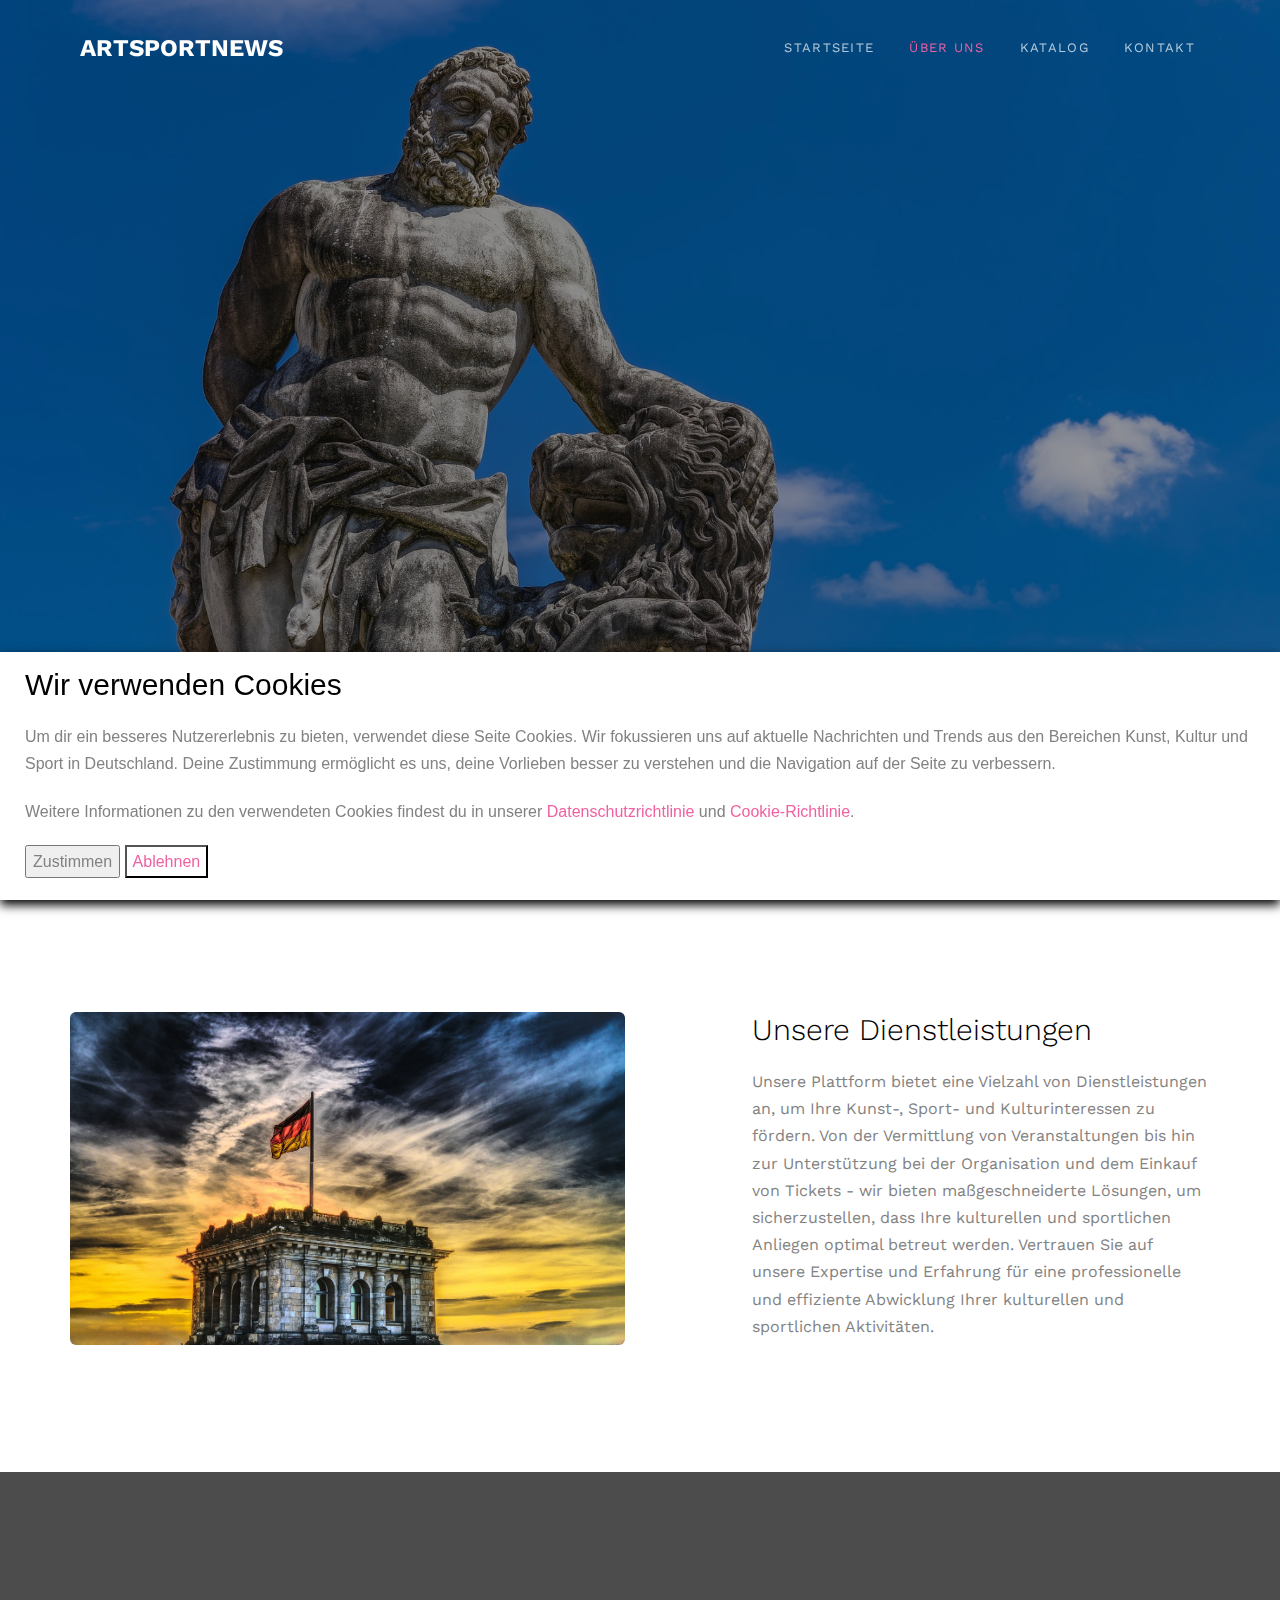
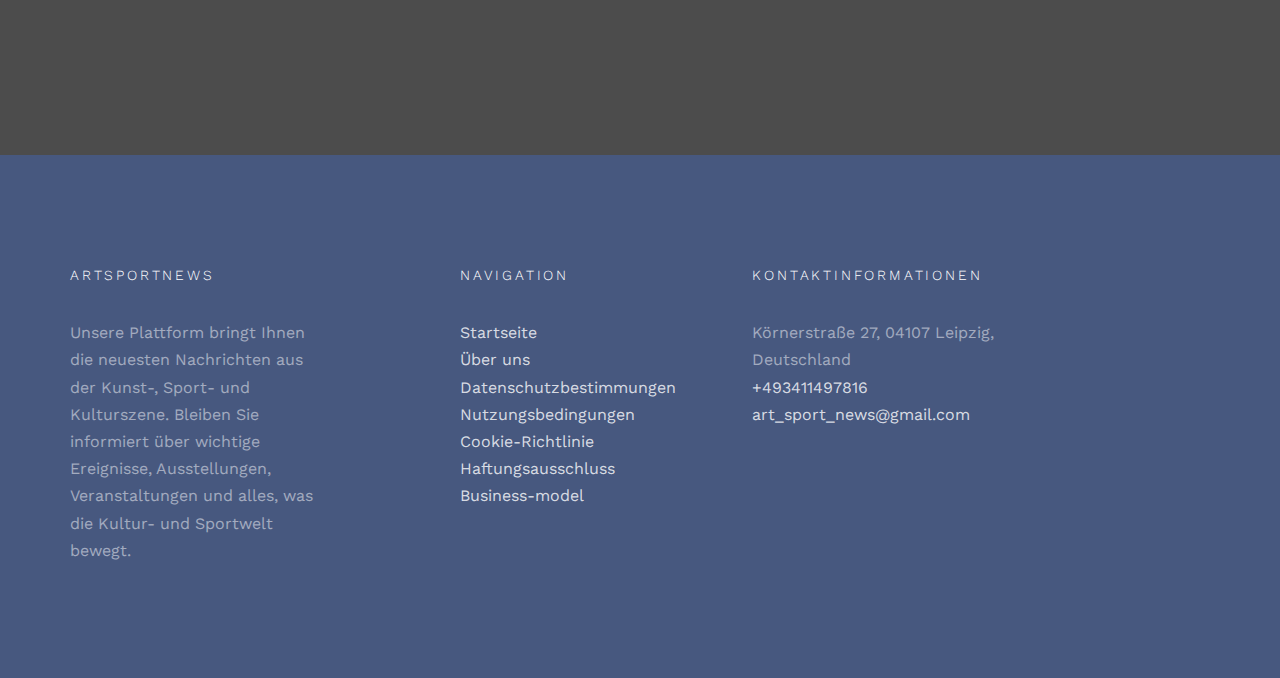
<file: about.html>
<!DOCTYPE html>
<html>
    <head>
        <meta charset="utf-8" />
        <meta http-equiv="X-UA-Compatible" content="IE=edge" />
        <title>ArtSportNews</title>
        <meta name="viewport" content="width=device-width, initial-scale=1" />

        <link
            href="https://fonts.googleapis.com/css?family=Work+Sans:300,400,700"
            rel="stylesheet"
        />

        <link
            rel="shortcut icon"
            href="images/favicon.png"
            type="image/x-icon"
        />

        <link
            rel="shortcut icon"
            href="images/favicon.png"
            type="image/x-icon"
        />

        <!-- Animate.css -->
        <link rel="stylesheet" href="css/animate.css" />
        <!-- Icomoon Icon Fonts-->
        <link rel="stylesheet" href="css/icomoon.css" />
        <!-- Bootstrap  -->
        <link rel="stylesheet" href="css/bootstrap.css" />

        <!-- Magnific Popup -->
        <link rel="stylesheet" href="css/magnific-popup.css" />

        <!-- Owl Carousel  -->
        <link rel="stylesheet" href="css/owl.carousel.min.css" />
        <link rel="stylesheet" href="css/owl.theme.default.min.css" />
        <!-- Flexslider  -->
        <link rel="stylesheet" href="css/flexslider.css" />
        <!-- Flaticons  -->

        <link rel="stylesheet" href="fonts/flaticon/font/flaticon.css" />

        <!-- Theme style  -->
        <link rel="stylesheet" href="css/style.css" />

        <!-- Modernizr JS -->
        <script src="js/modernizr-2.6.2.min.js"></script>
        <!-- FOR IE9 below -->
    </head>
    <body>
        <div class="ftco-loader"></div>

        <div id="page">
            <!-- Navigation -->
            <nav class="ftco-nav" role="navigation">
                <div class="top-menu">
                    <div class="container">
                        <div class="row">
                            <div class="col-md-2">
                                <div id="ftco-logo">
                                    <a href="index.html">ArtSportNews</a>
                                </div>
                            </div>
                            <div class="col-md-10 text-right menu-1">
                                <ul>
                                    <li>
                                        <a href="index.html">Startseite</a>
                                    </li>
                                    <li class="active">
                                        <a href="about.html">Über uns</a>
                                    </li>
                                    <li>
                                        <a href="catalog.html">Katalog</a>
                                    </li>
                                    <li>
                                        <a href="contact.html">Kontakt</a>
                                    </li>
                                </ul>
                            </div>
                        </div>
                    </div>
                </div>
            </nav>

            <aside id="ftco-hero" class="js-fullheight">
                <div class="flexslider js-fullheight">
                    <ul class="slides">
                        <li style="background-image: url(images/hero_4.jpg)">
                            <div class="overlay-gradient"></div>
                            <div class="container">
                                <div class="row">
                                    <div
                                        class="col-md-8 col-md-offset-2 text-center js-fullheight slider-text"
                                    >
                                        <div class="slider-text-inner">
                                            <h1>
                                                <strong
                                                    >Ihre Partner für Kunst-,
                                                    Sport- und Kulturlösungen in
                                                    Deutschland</strong
                                                >
                                            </h1>
                                            <h2>
                                                Wir bieten eine breite Palette
                                                von Dienstleistungen an, um Ihre
                                                Kunst-, Sport- und
                                                Kulturbedürfnisse zu erfüllen.
                                                Von der Vermittlung bis zur
                                                Unterstützung bei der
                                                Organisation und Beschaffung von
                                                Veranstaltungen - unsere
                                                maßgeschneiderten Lösungen
                                                gewährleisten eine optimale
                                                Betreuung Ihrer kulturellen und
                                                sportlichen Anliegen. Verlassen
                                                Sie sich auf unsere Expertise
                                                und Erfahrung für eine
                                                professionelle und effiziente
                                                Abwicklung Ihrer
                                                Angelegenheiten.
                                            </h2>
                                        </div>
                                    </div>
                                </div>
                            </div>
                        </li>
                    </ul>
                </div>
            </aside>

            <div class="site-section">
                <div class="container">
                    <div class="row">
                        <div class="col-md-6">
                            <img
                                src="images/about.jpg"
                                alt="Image"
                                class="img-responsive img-rounded"
                            />
                        </div>
                        <div class="col-md-1"></div>
                        <div class="col-md-5">
                            <h2>Unsere Dienstleistungen</h2>
                            <p>
                                Unsere Plattform bietet eine Vielzahl von
                                Dienstleistungen an, um Ihre Kunst-, Sport- und
                                Kulturinteressen zu fördern. Von der Vermittlung
                                von Veranstaltungen bis hin zur Unterstützung
                                bei der Organisation und dem Einkauf von Tickets
                                - wir bieten maßgeschneiderte Lösungen, um
                                sicherzustellen, dass Ihre kulturellen und
                                sportlichen Anliegen optimal betreut werden.
                                Vertrauen Sie auf unsere Expertise und Erfahrung
                                für eine professionelle und effiziente
                                Abwicklung Ihrer kulturellen und sportlichen
                                Aktivitäten.
                            </p>
                        </div>
                    </div>
                </div>
            </div>

            <div
                id="ftco-counter"
                class="ftco-counters"
                style="background-image: url(images/img_bg_3.jpg)"
                data-stellar-background-ratio="0.5"
            >
                <div class="overlay"></div>
                <div class="container">
                    <div class="row">
                        <div class="col-md-3 text-center animate-box">
                            <span
                                class="ftco-counter js-counter"
                                data-from="0"
                                data-to="74"
                                data-speed="5000"
                                data-refresh-interval="50"
                            ></span>
                            <span class="ftco-counter-label"
                                >Unsere Künstler</span
                            >
                        </div>
                        <div class="col-md-3 text-center animate-box">
                            <span
                                class="ftco-counter js-counter"
                                data-from="0"
                                data-to="291"
                                data-speed="5000"
                                data-refresh-interval="50"
                            ></span>
                            <span class="ftco-counter-label"
                                >Unsere Sportler</span
                            >
                        </div>
                        <div class="col-md-3 text-center animate-box">
                            <span
                                class="ftco-counter js-counter"
                                data-from="0"
                                data-to="280"
                                data-speed="5000"
                                data-refresh-interval="50"
                            ></span>
                            <span class="ftco-counter-label"
                                >Erfolgreiche Veranstaltungen</span
                            >
                        </div>
                        <div class="col-md-3 text-center animate-box">
                            <span
                                class="ftco-counter js-counter"
                                data-from="0"
                                data-to="199"
                                data-speed="5000"
                                data-refresh-interval="50"
                            ></span>
                            <span class="ftco-counter-label"
                                >Ehrungen & Auszeichnungen</span
                            >
                        </div>
                    </div>
                </div>
            </div>

            <!-- Footer Section -->
            <footer id="ftco-footer" role="contentinfo">
                <div class="container">
                    <div class="row">
                        <div class="col-md-3 ftco-widget">
                            <h4>ArtSportNews</h4>
                            <p>
                                Unsere Plattform bringt Ihnen die neuesten
                                Nachrichten aus der Kunst-, Sport- und
                                Kulturszene. Bleiben Sie informiert über
                                wichtige Ereignisse, Ausstellungen,
                                Veranstaltungen und alles, was die Kultur- und
                                Sportwelt bewegt.
                            </p>
                        </div>
                        <div class="col-md-3 col-md-push-1">
                            <h4>Navigation</h4>
                            <ul class="ftco-footer-links">
                                <li><a href="index.html">Startseite</a></li>
                                <li><a href="about.html">Über uns</a></li>
                                <li>
                                    <a href="privacy-policy.html"
                                        >Datenschutzbestimmungen</a
                                    >
                                </li>
                                <li>
                                    <a href="terms-of-use.html"
                                        >Nutzungsbedingungen</a
                                    >
                                </li>
                                <li>
                                    <a href="cookie-policy.html"
                                        >Cookie-Richtlinie</a
                                    >
                                </li>
                                <li>
                                    <a href="disclaimer.html"
                                        >Haftungsausschluss</a
                                    >
                                </li>
                                <li>
                                    <a href="business-model.html"
                                        >Business-model</a
                                    >
                                </li>
                            </ul>
                        </div>

                        <div class="col-md-3 col-md-push-1">
                            <h4>Kontaktinformationen</h4>
                            <ul class="ftco-footer-links">
                                <li>
                                    Körnerstraße 27, 04107 Leipzig, Deutschland
                                </li>
                                <li>
                                    <a href="tel://1234567920">+493411497816</a>
                                </li>
                                <li>
                                    <a href="mailto:art_sport_news@gmail.com"
                                        >art_sport_news@gmail.com</a
                                    >
                                </li>
                            </ul>
                        </div>
                    </div>
                </div>
            </footer>
        </div>

        <!-- Cookie banner -->
        <div class="cookie-wrapper show">
            <div class="cookie-header">
                <i class="bx bx-cookie"></i>
                <h2>Wir verwenden Cookies</h2>
            </div>

            <div class="cookie-content">
                <p>
                    Um dir ein besseres Nutzererlebnis zu bieten, verwendet
                    diese Seite Cookies. Wir fokussieren uns auf aktuelle
                    Nachrichten und Trends aus den Bereichen Kunst, Kultur und
                    Sport in Deutschland. Deine Zustimmung ermöglicht es uns,
                    deine Vorlieben besser zu verstehen und die Navigation auf
                    der Seite zu verbessern.
                </p>
                <p>
                    Weitere Informationen zu den verwendeten Cookies findest du
                    in unserer
                    <a href="privacy-policy.html">Datenschutzrichtlinie</a> und
                    <a href="cookie-policy.html">Cookie-Richtlinie</a>.
                </p>
            </div>

            <div class="cookie-buttons">
                <button class="cookie-button" id="acceptBtn">Zustimmen</button>
                <button class="cookie-button" id="declineBtn">Ablehnen</button>
            </div>
        </div>
        <!-- End Cookie banner -->

        <div class="gototop js-top">
            <a href="#" class="js-gotop"><i class="icon-arrow-up"></i></a>
        </div>

        <!-- jQuery -->
        <script src="https://ajax.googleapis.com/ajax/libs/jquery/3.6.4/jquery.min.js"></script>

        <!-- jQuery Easing -->
        <script src="js/jquery.easing.1.3.js"></script>
        <!-- Bootstrap -->
        <script src="js/bootstrap.min.js"></script>
        <!-- Waypoints -->
        <script src="js/jquery.waypoints.min.js"></script>
        <!-- Carousel -->
        <script src="js/owl.carousel.min.js"></script>
        <!-- Flexslider -->
        <script src="js/jquery.flexslider-min.js"></script>
        <!-- countTo -->
        <script src="js/jquery.countTo.js"></script>
        <!-- Magnific Popup -->
        <script src="js/jquery.magnific-popup.min.js"></script>
        <script src="js/magnific-popup-options.js"></script>
        <!-- Main -->
        <script src="js/main.js"></script>
        <script src="js/cookiebanner.js"></script>
    </body>
</html>
</file>
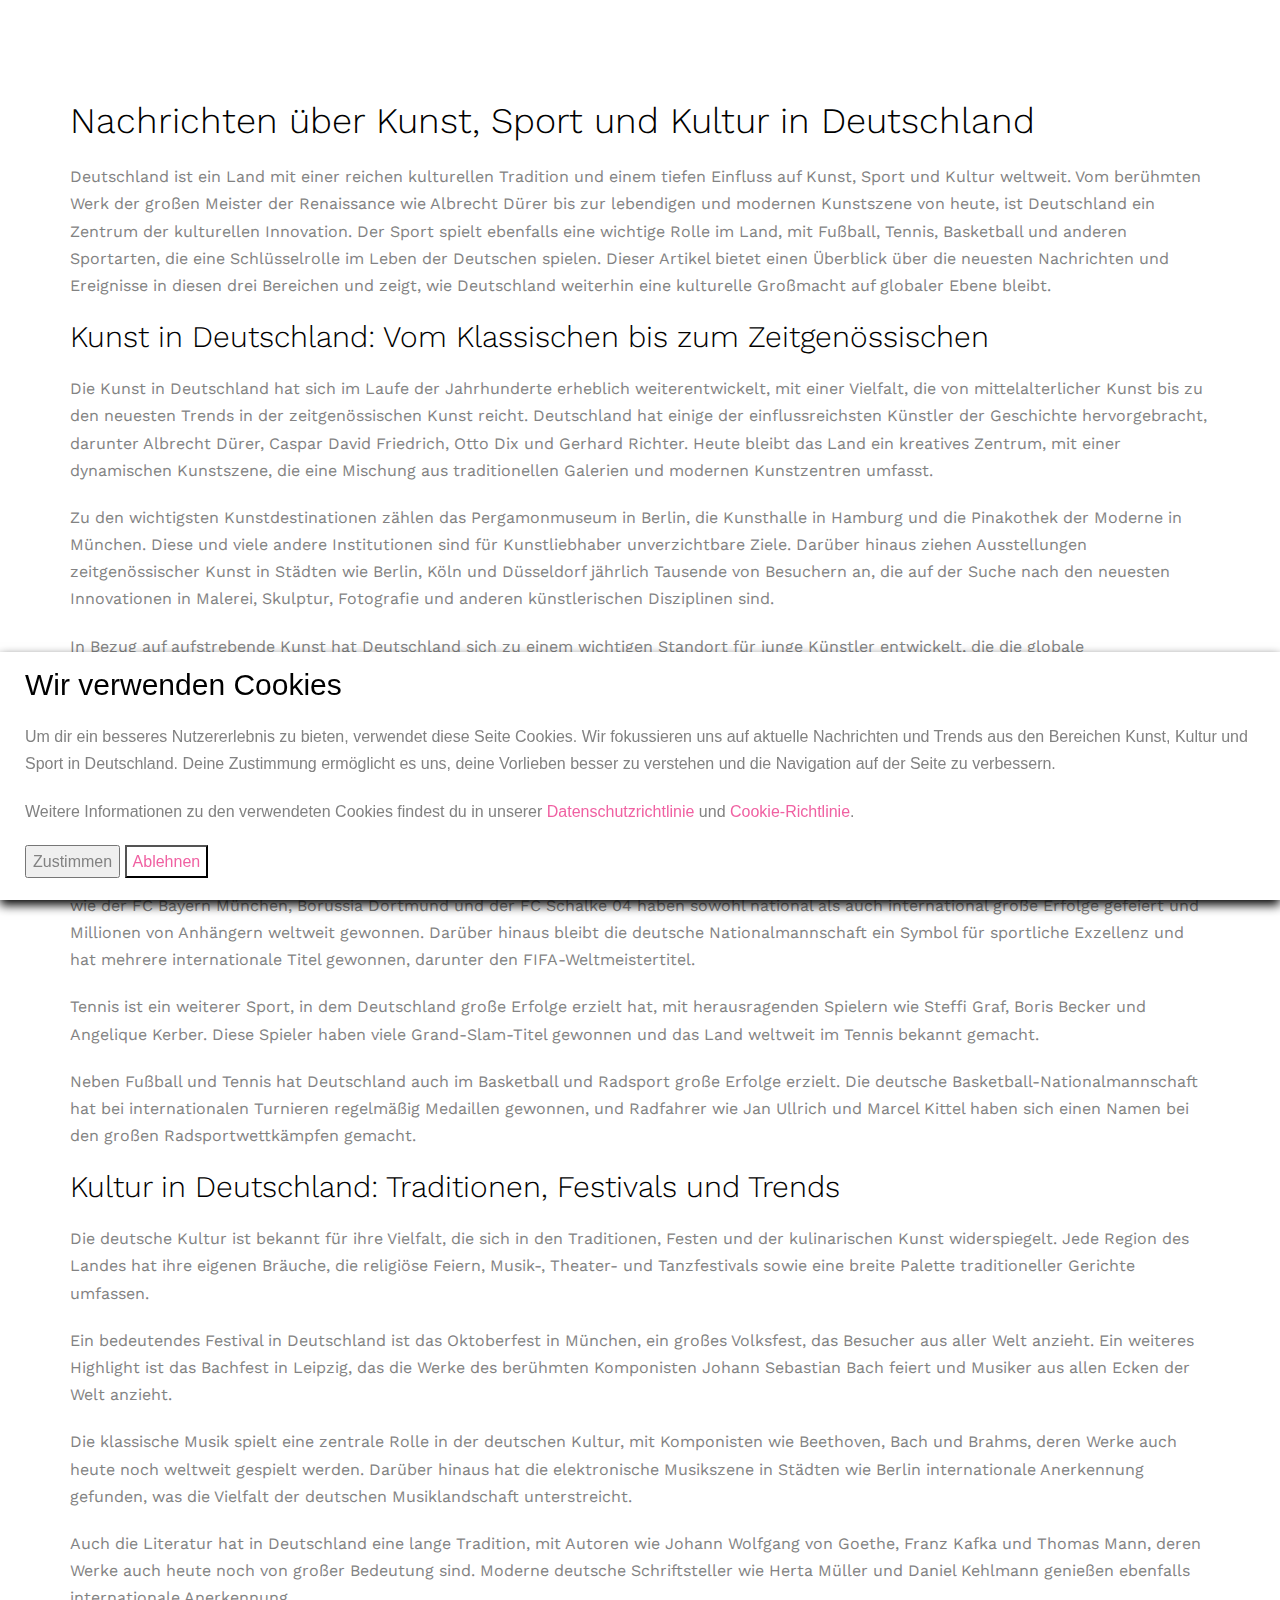
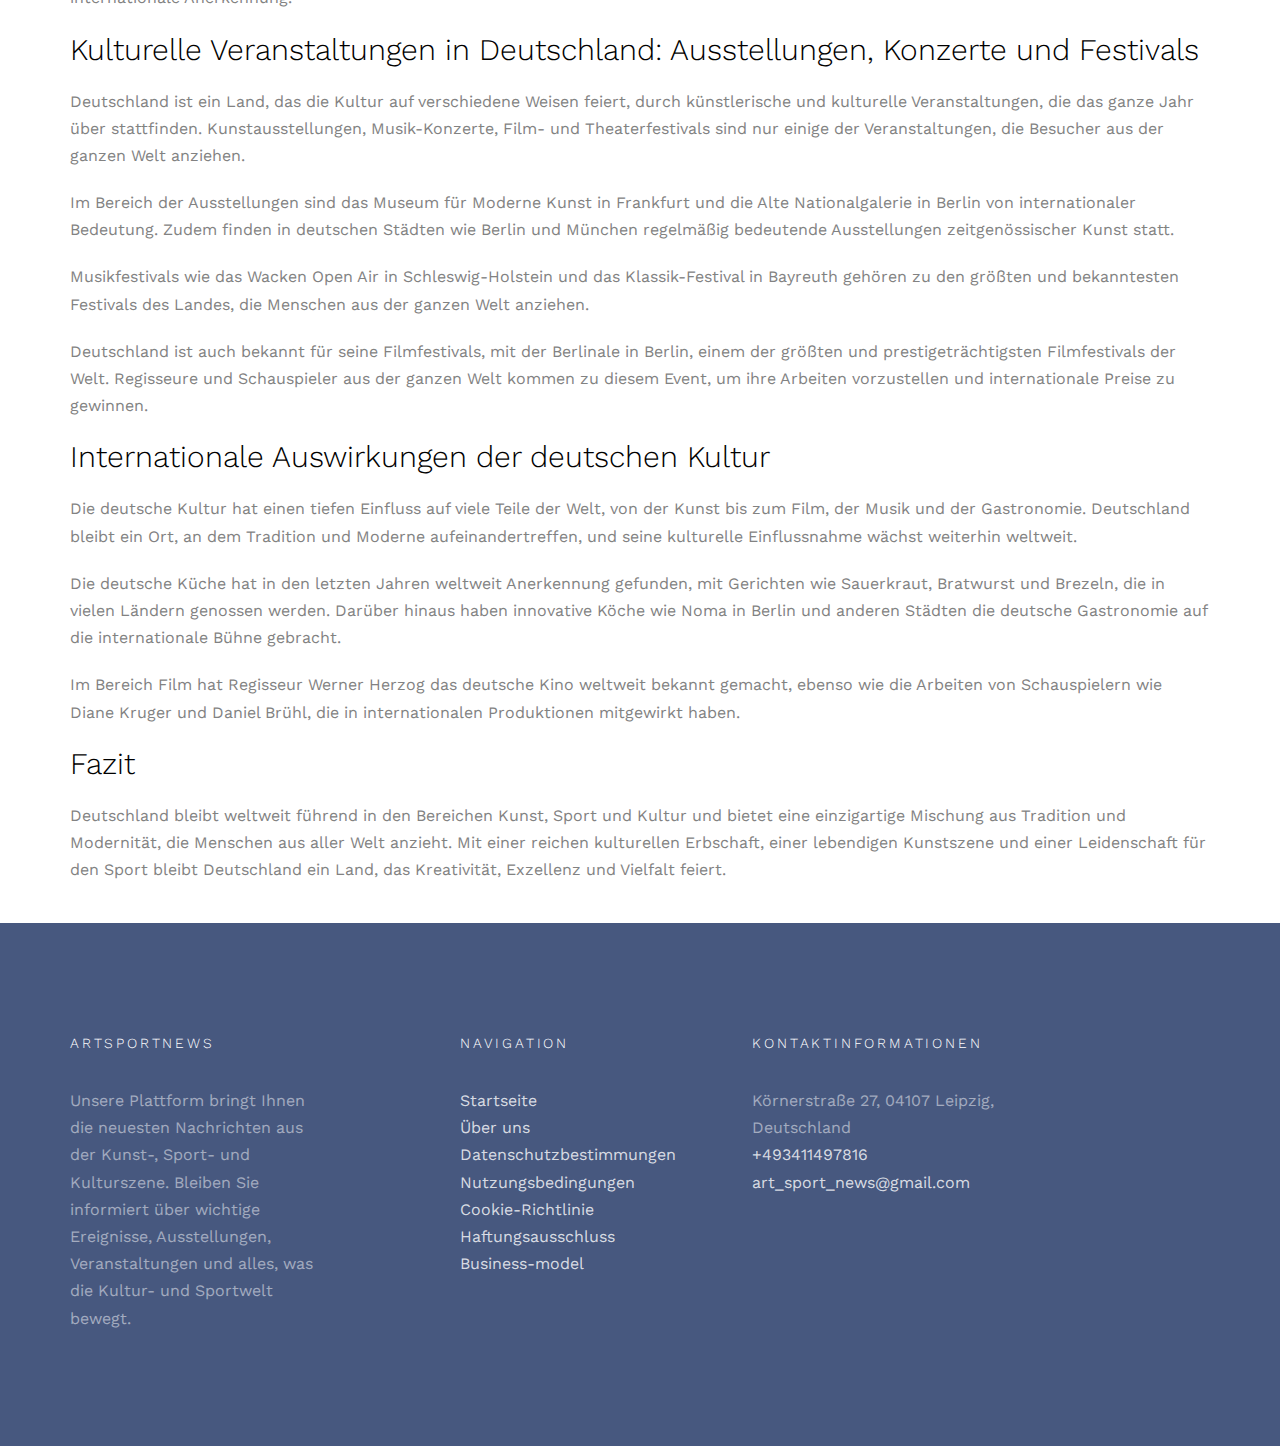
<file: business-model.html>
<!DOCTYPE html>
<html>
    <head>
        <meta charset="utf-8" />
        <meta http-equiv="X-UA-Compatible" content="IE=edge" />
        <title>ArtSportNews</title>
        <meta name="viewport" content="width=device-width, initial-scale=1" />

        <link
            href="https://fonts.googleapis.com/css?family=Work+Sans:300,400,700"
            rel="stylesheet"
        />

        <link
            rel="shortcut icon"
            href="images/favicon.png"
            type="image/x-icon"
        />

        <link
            rel="shortcut icon"
            href="images/favicon.png"
            type="image/x-icon"
        />

        <!-- Animate.css -->
        <link rel="stylesheet" href="css/animate.css" />
        <!-- Icomoon Icon Fonts-->
        <link rel="stylesheet" href="css/icomoon.css" />
        <!-- Bootstrap  -->
        <link rel="stylesheet" href="css/bootstrap.css" />

        <!-- Magnific Popup -->
        <link rel="stylesheet" href="css/magnific-popup.css" />

        <!-- Owl Carousel  -->
        <link rel="stylesheet" href="css/owl.carousel.min.css" />
        <link rel="stylesheet" href="css/owl.theme.default.min.css" />
        <!-- Flexslider  -->
        <link rel="stylesheet" href="css/flexslider.css" />
        <!-- Flaticons  -->

        <link rel="stylesheet" href="fonts/flaticon/font/flaticon.css" />

        <!-- Theme style  -->
        <link rel="stylesheet" href="css/style.css" />

        <!-- Modernizr JS -->
        <script src="js/modernizr-2.6.2.min.js"></script>
        <!-- FOR IE9 below -->
    </head>
    <body>
        <div class="ftco-loader"></div>

        <div id="page">
            <!-- Navigation -->
            <nav class="ftco-nav" role="navigation">
                <div class="top-menu">
                    <div class="container">
                        <div class="row">
                            <div class="col-md-2">
                                <div id="ftco-logo">
                                    <a href="index.html">ArtSportNews</a>
                                </div>
                            </div>
                            <div class="col-md-10 text-right menu-1">
                                <ul>
                                    <li>
                                        <a href="index.html">Startseite</a>
                                    </li>
                                    <li>
                                        <a href="about.html">Über uns</a>
                                    </li>
                                    <li>
                                        <a href="catalog.html">Katalog</a>
                                    </li>
                                    <li>
                                        <a href="contact.html">Kontakt</a>
                                    </li>
                                </ul>
                            </div>
                        </div>
                    </div>
                </div>
            </nav>

            <main>
                <article
                    class="container additional-wrapper"
                    style="margin-top: 80px"
                >
                    <div class="page__content" style="padding: 20px 0px">
                        <h1>
                            Nachrichten über Kunst, Sport und Kultur in
                            Deutschland
                        </h1>
                        <p>
                            Deutschland ist ein Land mit einer reichen
                            kulturellen Tradition und einem tiefen Einfluss auf
                            Kunst, Sport und Kultur weltweit. Vom berühmten Werk
                            der großen Meister der Renaissance wie Albrecht
                            Dürer bis zur lebendigen und modernen Kunstszene von
                            heute, ist Deutschland ein Zentrum der kulturellen
                            Innovation. Der Sport spielt ebenfalls eine wichtige
                            Rolle im Land, mit Fußball, Tennis, Basketball und
                            anderen Sportarten, die eine Schlüsselrolle im Leben
                            der Deutschen spielen. Dieser Artikel bietet einen
                            Überblick über die neuesten Nachrichten und
                            Ereignisse in diesen drei Bereichen und zeigt, wie
                            Deutschland weiterhin eine kulturelle Großmacht auf
                            globaler Ebene bleibt.
                        </p>

                        <h2>
                            Kunst in Deutschland: Vom Klassischen bis zum
                            Zeitgenössischen
                        </h2>
                        <p>
                            Die Kunst in Deutschland hat sich im Laufe der
                            Jahrhunderte erheblich weiterentwickelt, mit einer
                            Vielfalt, die von mittelalterlicher Kunst bis zu den
                            neuesten Trends in der zeitgenössischen Kunst
                            reicht. Deutschland hat einige der einflussreichsten
                            Künstler der Geschichte hervorgebracht, darunter
                            Albrecht Dürer, Caspar David Friedrich, Otto Dix und
                            Gerhard Richter. Heute bleibt das Land ein kreatives
                            Zentrum, mit einer dynamischen Kunstszene, die eine
                            Mischung aus traditionellen Galerien und modernen
                            Kunstzentren umfasst.
                        </p>

                        <p>
                            Zu den wichtigsten Kunstdestinationen zählen das
                            Pergamonmuseum in Berlin, die Kunsthalle in Hamburg
                            und die Pinakothek der Moderne in München. Diese und
                            viele andere Institutionen sind für Kunstliebhaber
                            unverzichtbare Ziele. Darüber hinaus ziehen
                            Ausstellungen zeitgenössischer Kunst in Städten wie
                            Berlin, Köln und Düsseldorf jährlich Tausende von
                            Besuchern an, die auf der Suche nach den neuesten
                            Innovationen in Malerei, Skulptur, Fotografie und
                            anderen künstlerischen Disziplinen sind.
                        </p>

                        <p>
                            In Bezug auf aufstrebende Kunst hat Deutschland sich
                            zu einem wichtigen Standort für junge Künstler
                            entwickelt, die die globale Kunstlandschaft neu
                            definieren. Die Verschmelzung von Digitalem und
                            Traditionellem sowie Themen wie Nachhaltigkeit und
                            soziale Inklusion sind einige der meistdiskutierten
                            Themen in der zeitgenössischen Kunstszene des
                            Landes.
                        </p>

                        <h2>
                            Sport in Deutschland: Ein Spiegel von Leidenschaft
                            und Exzellenz
                        </h2>
                        <p>
                            Deutschland ist ein Land, das Sport lebt. Mit einer
                            reichen Geschichte in internationalen Wettbewerben
                            hat sich Deutschland als eine der führenden Nationen
                            im Sport etabliert, insbesondere im Fußball, Tennis,
                            Basketball und im Radsport.
                        </p>

                        <p>
                            Fußball ist der beliebteste Sport im Land. Die
                            deutsche Bundesliga ist eine der angesehensten und
                            wettbewerbsfähigsten Ligen der Welt. Vereine wie der
                            FC Bayern München, Borussia Dortmund und der FC
                            Schalke 04 haben sowohl national als auch
                            international große Erfolge gefeiert und Millionen
                            von Anhängern weltweit gewonnen. Darüber hinaus
                            bleibt die deutsche Nationalmannschaft ein Symbol
                            für sportliche Exzellenz und hat mehrere
                            internationale Titel gewonnen, darunter den
                            FIFA-Weltmeistertitel.
                        </p>

                        <p>
                            Tennis ist ein weiterer Sport, in dem Deutschland
                            große Erfolge erzielt hat, mit herausragenden
                            Spielern wie Steffi Graf, Boris Becker und Angelique
                            Kerber. Diese Spieler haben viele Grand-Slam-Titel
                            gewonnen und das Land weltweit im Tennis bekannt
                            gemacht.
                        </p>

                        <p>
                            Neben Fußball und Tennis hat Deutschland auch im
                            Basketball und Radsport große Erfolge erzielt. Die
                            deutsche Basketball-Nationalmannschaft hat bei
                            internationalen Turnieren regelmäßig Medaillen
                            gewonnen, und Radfahrer wie Jan Ullrich und Marcel
                            Kittel haben sich einen Namen bei den großen
                            Radsportwettkämpfen gemacht.
                        </p>

                        <h2>
                            Kultur in Deutschland: Traditionen, Festivals und
                            Trends
                        </h2>
                        <p>
                            Die deutsche Kultur ist bekannt für ihre Vielfalt,
                            die sich in den Traditionen, Festen und der
                            kulinarischen Kunst widerspiegelt. Jede Region des
                            Landes hat ihre eigenen Bräuche, die religiöse
                            Feiern, Musik-, Theater- und Tanzfestivals sowie
                            eine breite Palette traditioneller Gerichte
                            umfassen.
                        </p>

                        <p>
                            Ein bedeutendes Festival in Deutschland ist das
                            Oktoberfest in München, ein großes Volksfest, das
                            Besucher aus aller Welt anzieht. Ein weiteres
                            Highlight ist das Bachfest in Leipzig, das die Werke
                            des berühmten Komponisten Johann Sebastian Bach
                            feiert und Musiker aus allen Ecken der Welt anzieht.
                        </p>

                        <p>
                            Die klassische Musik spielt eine zentrale Rolle in
                            der deutschen Kultur, mit Komponisten wie Beethoven,
                            Bach und Brahms, deren Werke auch heute noch
                            weltweit gespielt werden. Darüber hinaus hat die
                            elektronische Musikszene in Städten wie Berlin
                            internationale Anerkennung gefunden, was die
                            Vielfalt der deutschen Musiklandschaft
                            unterstreicht.
                        </p>

                        <p>
                            Auch die Literatur hat in Deutschland eine lange
                            Tradition, mit Autoren wie Johann Wolfgang von
                            Goethe, Franz Kafka und Thomas Mann, deren Werke
                            auch heute noch von großer Bedeutung sind. Moderne
                            deutsche Schriftsteller wie Herta Müller und Daniel
                            Kehlmann genießen ebenfalls internationale
                            Anerkennung.
                        </p>

                        <h2>
                            Kulturelle Veranstaltungen in Deutschland:
                            Ausstellungen, Konzerte und Festivals
                        </h2>
                        <p>
                            Deutschland ist ein Land, das die Kultur auf
                            verschiedene Weisen feiert, durch künstlerische und
                            kulturelle Veranstaltungen, die das ganze Jahr über
                            stattfinden. Kunstausstellungen, Musik-Konzerte,
                            Film- und Theaterfestivals sind nur einige der
                            Veranstaltungen, die Besucher aus der ganzen Welt
                            anziehen.
                        </p>

                        <p>
                            Im Bereich der Ausstellungen sind das Museum für
                            Moderne Kunst in Frankfurt und die Alte
                            Nationalgalerie in Berlin von internationaler
                            Bedeutung. Zudem finden in deutschen Städten wie
                            Berlin und München regelmäßig bedeutende
                            Ausstellungen zeitgenössischer Kunst statt.
                        </p>

                        <p>
                            Musikfestivals wie das Wacken Open Air in
                            Schleswig-Holstein und das Klassik-Festival in
                            Bayreuth gehören zu den größten und bekanntesten
                            Festivals des Landes, die Menschen aus der ganzen
                            Welt anziehen.
                        </p>

                        <p>
                            Deutschland ist auch bekannt für seine
                            Filmfestivals, mit der Berlinale in Berlin, einem
                            der größten und prestigeträchtigsten Filmfestivals
                            der Welt. Regisseure und Schauspieler aus der ganzen
                            Welt kommen zu diesem Event, um ihre Arbeiten
                            vorzustellen und internationale Preise zu gewinnen.
                        </p>

                        <h2>
                            Internationale Auswirkungen der deutschen Kultur
                        </h2>
                        <p>
                            Die deutsche Kultur hat einen tiefen Einfluss auf
                            viele Teile der Welt, von der Kunst bis zum Film,
                            der Musik und der Gastronomie. Deutschland bleibt
                            ein Ort, an dem Tradition und Moderne
                            aufeinandertreffen, und seine kulturelle
                            Einflussnahme wächst weiterhin weltweit.
                        </p>

                        <p>
                            Die deutsche Küche hat in den letzten Jahren
                            weltweit Anerkennung gefunden, mit Gerichten wie
                            Sauerkraut, Bratwurst und Brezeln, die in vielen
                            Ländern genossen werden. Darüber hinaus haben
                            innovative Köche wie Noma in Berlin und anderen
                            Städten die deutsche Gastronomie auf die
                            internationale Bühne gebracht.
                        </p>

                        <p>
                            Im Bereich Film hat Regisseur Werner Herzog das
                            deutsche Kino weltweit bekannt gemacht, ebenso wie
                            die Arbeiten von Schauspielern wie Diane Kruger und
                            Daniel Brühl, die in internationalen Produktionen
                            mitgewirkt haben.
                        </p>

                        <h2>Fazit</h2>
                        <p>
                            Deutschland bleibt weltweit führend in den Bereichen
                            Kunst, Sport und Kultur und bietet eine einzigartige
                            Mischung aus Tradition und Modernität, die Menschen
                            aus aller Welt anzieht. Mit einer reichen
                            kulturellen Erbschaft, einer lebendigen Kunstszene
                            und einer Leidenschaft für den Sport bleibt
                            Deutschland ein Land, das Kreativität, Exzellenz und
                            Vielfalt feiert.
                        </p>
                    </div>
                </article>
            </main>

            <!-- Footer Section -->
            <footer id="ftco-footer" role="contentinfo">
                <div class="container">
                    <div class="row">
                        <div class="col-md-3 ftco-widget">
                            <h4>ArtSportNews</h4>
                            <p>
                                Unsere Plattform bringt Ihnen die neuesten
                                Nachrichten aus der Kunst-, Sport- und
                                Kulturszene. Bleiben Sie informiert über
                                wichtige Ereignisse, Ausstellungen,
                                Veranstaltungen und alles, was die Kultur- und
                                Sportwelt bewegt.
                            </p>
                        </div>
                        <div class="col-md-3 col-md-push-1">
                            <h4>Navigation</h4>
                            <ul class="ftco-footer-links">
                                <li><a href="index.html">Startseite</a></li>
                                <li><a href="about.html">Über uns</a></li>
                                <li>
                                    <a href="privacy-policy.html"
                                        >Datenschutzbestimmungen</a
                                    >
                                </li>
                                <li>
                                    <a href="terms-of-use.html"
                                        >Nutzungsbedingungen</a
                                    >
                                </li>
                                <li>
                                    <a href="cookie-policy.html"
                                        >Cookie-Richtlinie</a
                                    >
                                </li>
                                <li>
                                    <a href="disclaimer.html"
                                        >Haftungsausschluss</a
                                    >
                                </li>
                                <li>
                                    <a href="business-model.html"
                                        >Business-model</a
                                    >
                                </li>
                            </ul>
                        </div>

                        <div class="col-md-3 col-md-push-1">
                            <h4>Kontaktinformationen</h4>
                            <ul class="ftco-footer-links">
                                <li>
                                    Körnerstraße 27, 04107 Leipzig, Deutschland
                                </li>
                                <li>
                                    <a href="tel://1234567920">+493411497816</a>
                                </li>
                                <li>
                                    <a href="mailto:art_sport_news@gmail.com"
                                        >art_sport_news@gmail.com</a
                                    >
                                </li>
                            </ul>
                        </div>
                    </div>
                </div>
            </footer>
        </div>

        <!-- Cookie banner -->
        <div class="cookie-wrapper show">
            <div class="cookie-header">
                <i class="bx bx-cookie"></i>
                <h2>Wir verwenden Cookies</h2>
            </div>

            <div class="cookie-content">
                <p>
                    Um dir ein besseres Nutzererlebnis zu bieten, verwendet
                    diese Seite Cookies. Wir fokussieren uns auf aktuelle
                    Nachrichten und Trends aus den Bereichen Kunst, Kultur und
                    Sport in Deutschland. Deine Zustimmung ermöglicht es uns,
                    deine Vorlieben besser zu verstehen und die Navigation auf
                    der Seite zu verbessern.
                </p>
                <p>
                    Weitere Informationen zu den verwendeten Cookies findest du
                    in unserer
                    <a href="privacy-policy.html">Datenschutzrichtlinie</a> und
                    <a href="cookie-policy.html">Cookie-Richtlinie</a>.
                </p>
            </div>

            <div class="cookie-buttons">
                <button class="cookie-button" id="acceptBtn">Zustimmen</button>
                <button class="cookie-button" id="declineBtn">Ablehnen</button>
            </div>
        </div>
        <!-- End Cookie banner -->

        <div class="gototop js-top">
            <a href="#" class="js-gotop"><i class="icon-arrow-up"></i></a>
        </div>

        <!-- jQuery -->
        <script src="https://ajax.googleapis.com/ajax/libs/jquery/3.6.4/jquery.min.js"></script>

        <!-- jQuery Easing -->
        <script src="js/jquery.easing.1.3.js"></script>
        <!-- Bootstrap -->
        <script src="js/bootstrap.min.js"></script>
        <!-- Waypoints -->
        <script src="js/jquery.waypoints.min.js"></script>
        <!-- Carousel -->
        <script src="js/owl.carousel.min.js"></script>
        <!-- Flexslider -->
        <script src="js/jquery.flexslider-min.js"></script>
        <!-- countTo -->
        <script src="js/jquery.countTo.js"></script>
        <!-- Magnific Popup -->
        <script src="js/jquery.magnific-popup.min.js"></script>
        <script src="js/magnific-popup-options.js"></script>
        <!-- Main -->
        <script src="js/main.js"></script>
        <script src="js/cookiebanner.js"></script>
    </body>
</html>
</file>
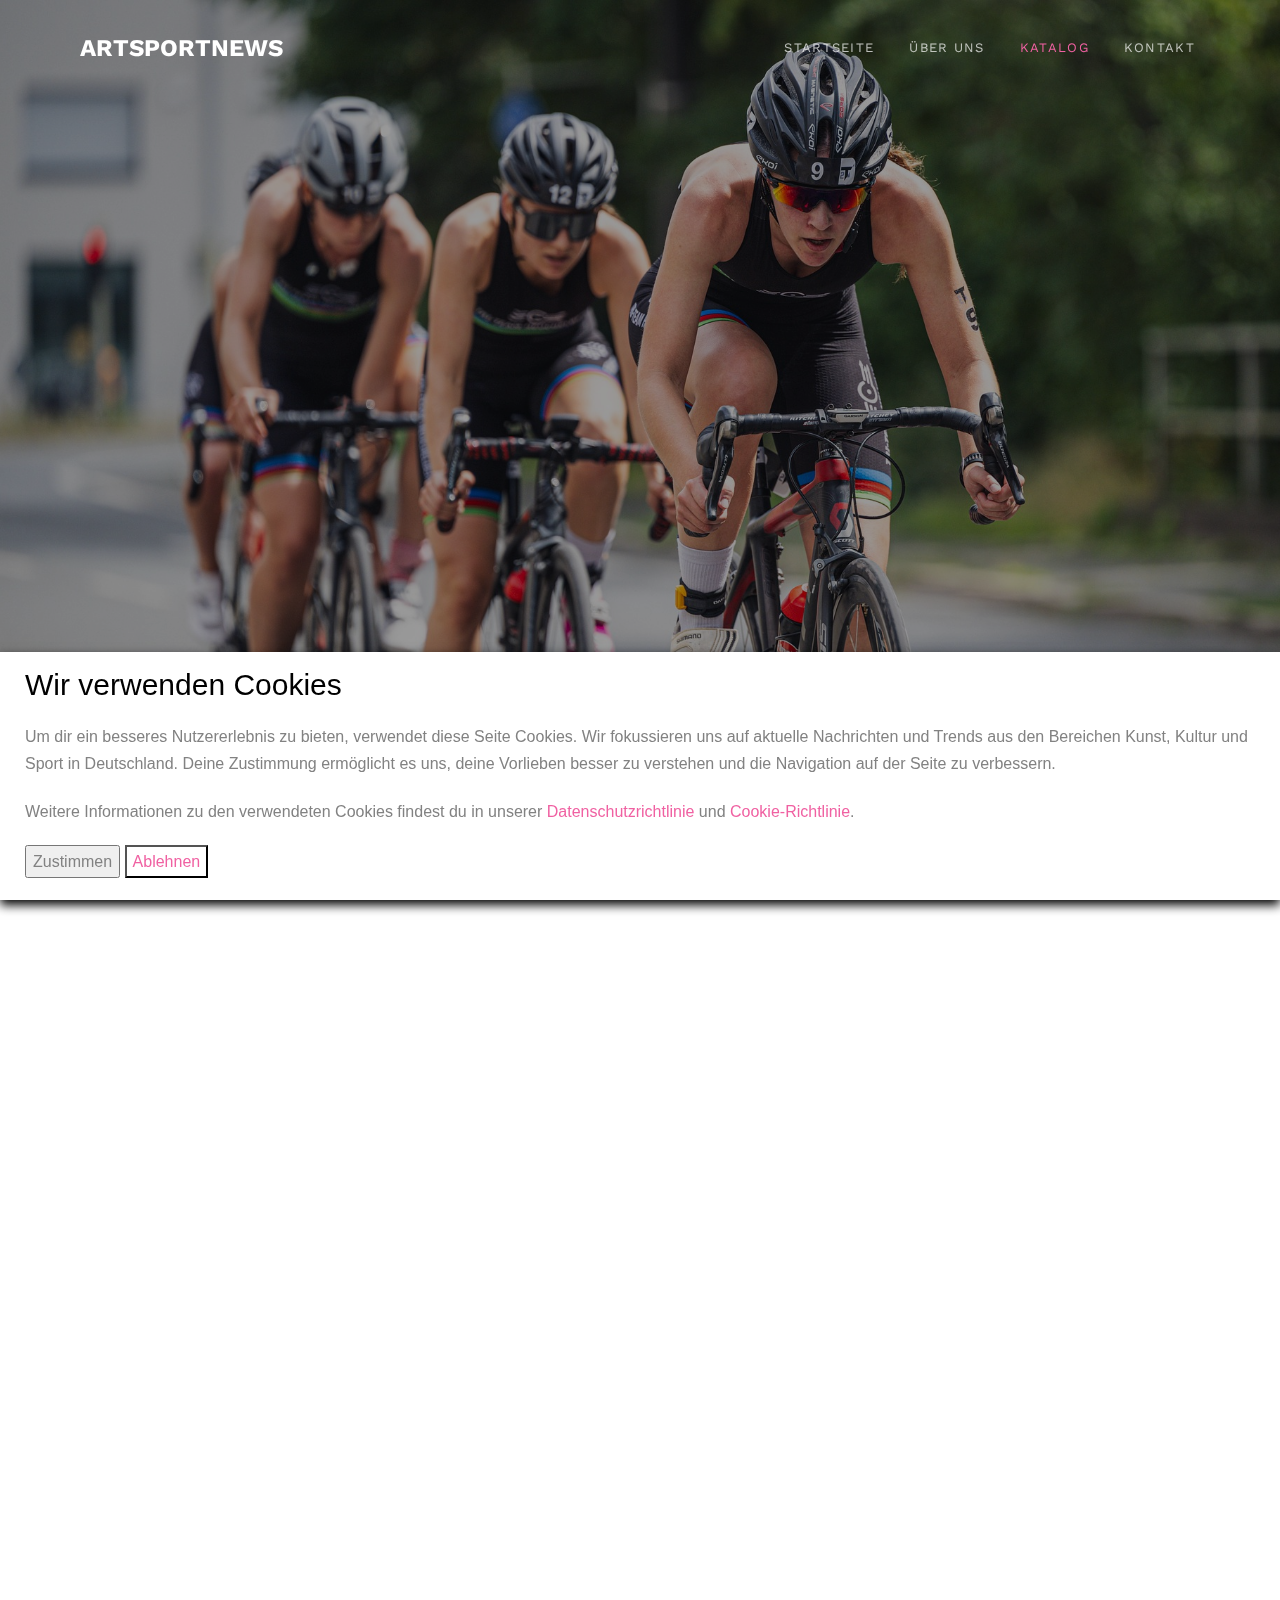
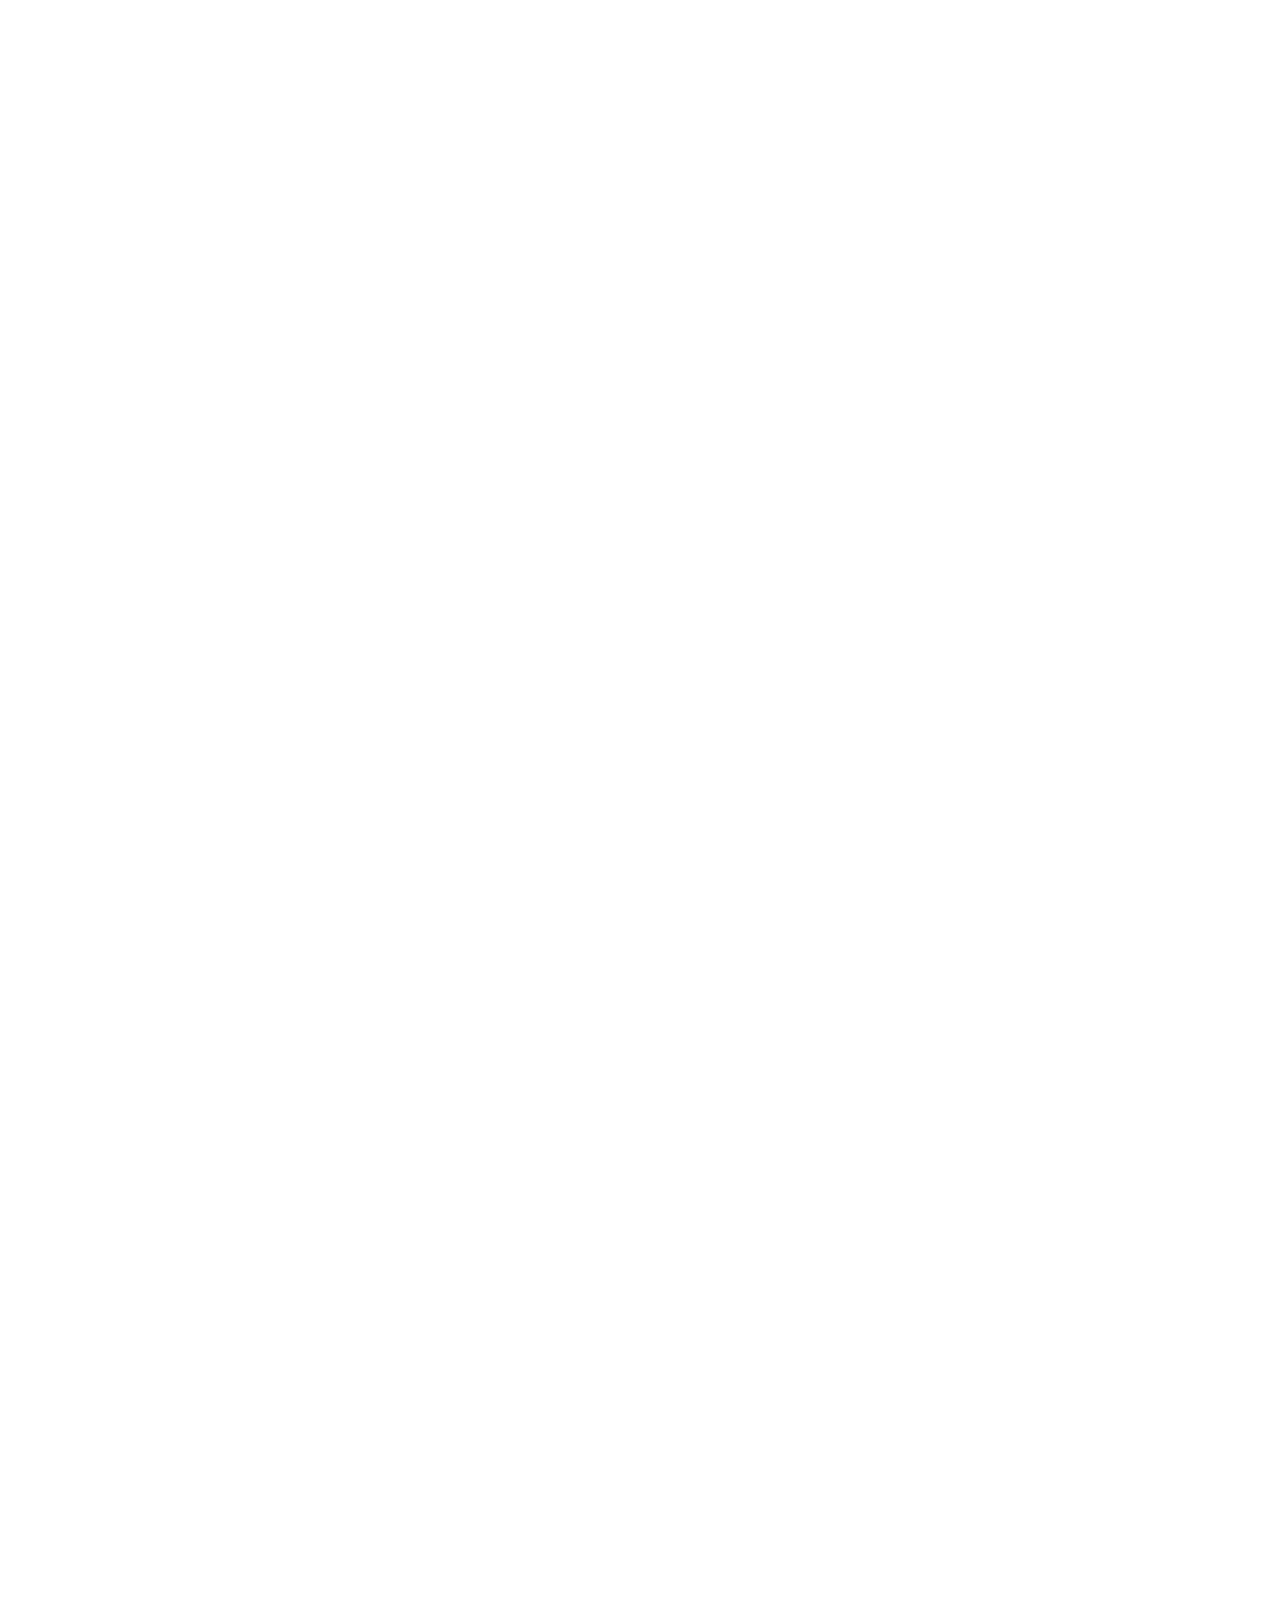
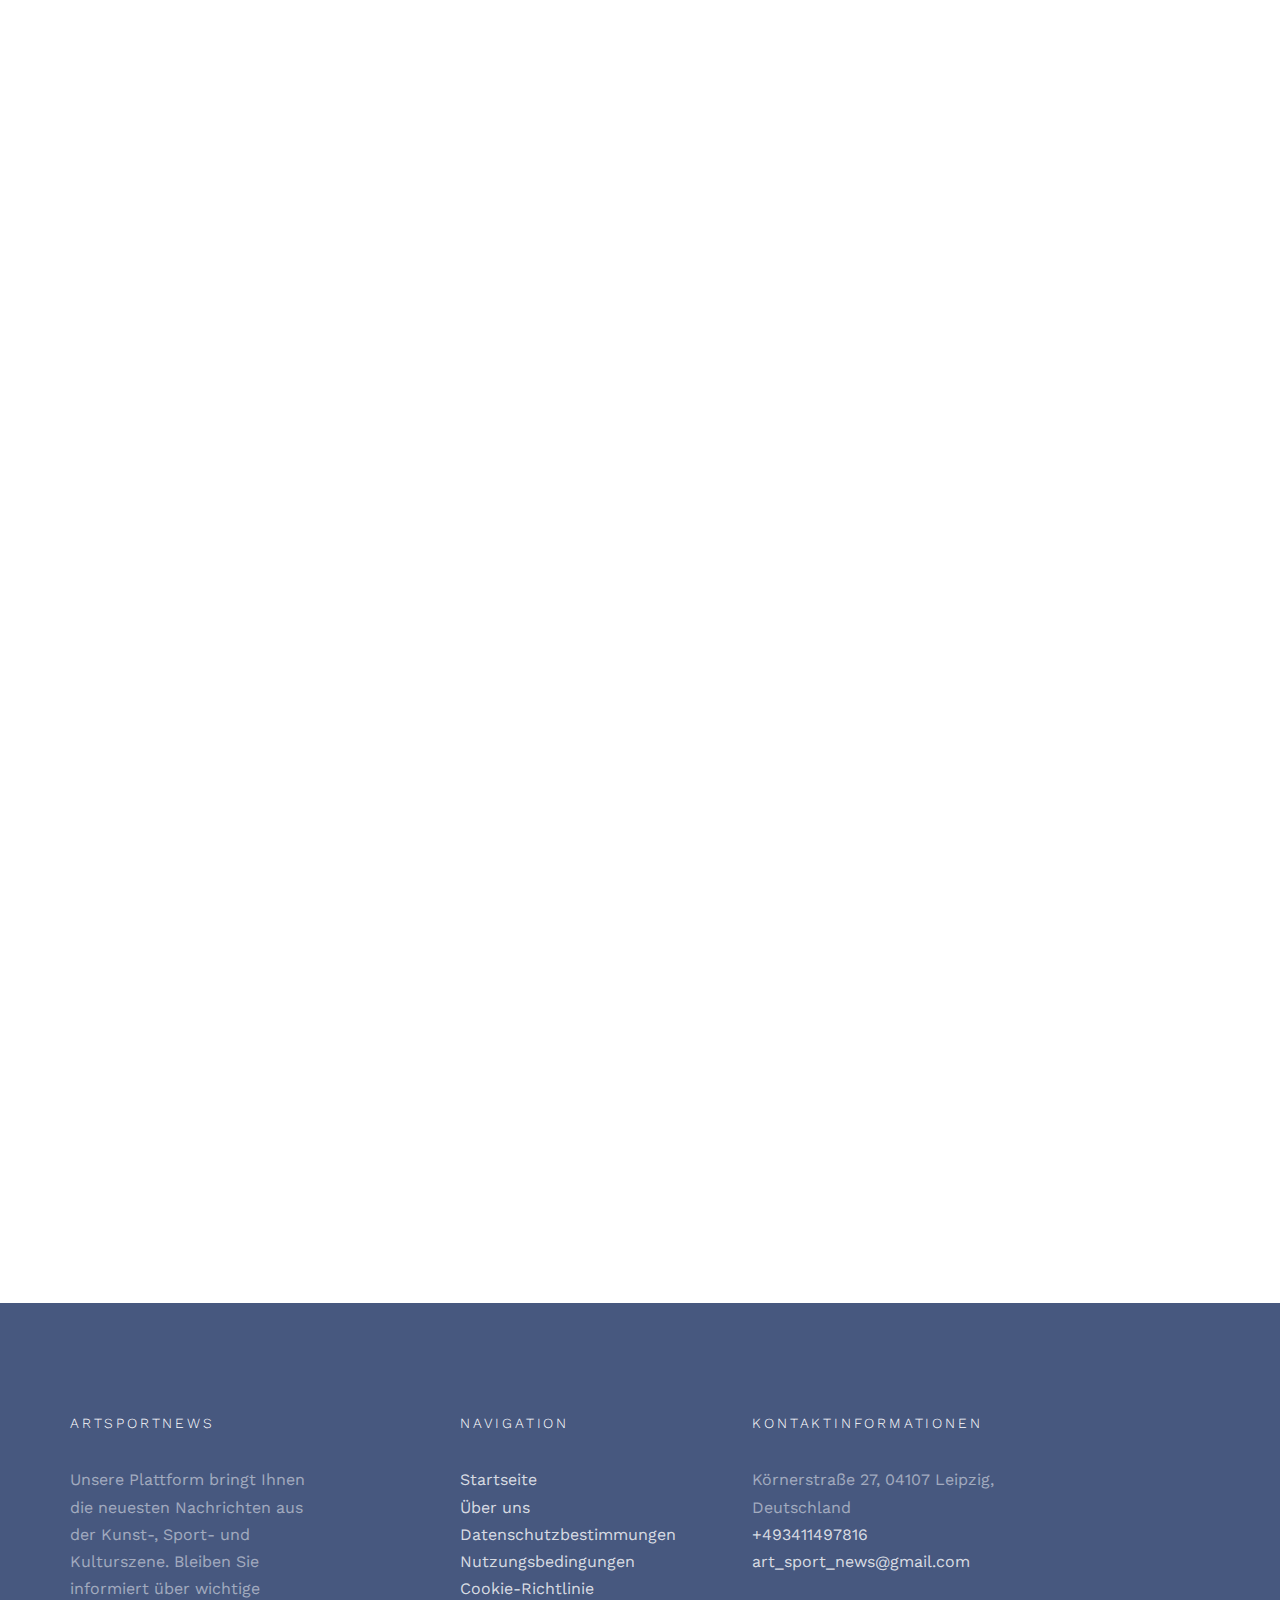
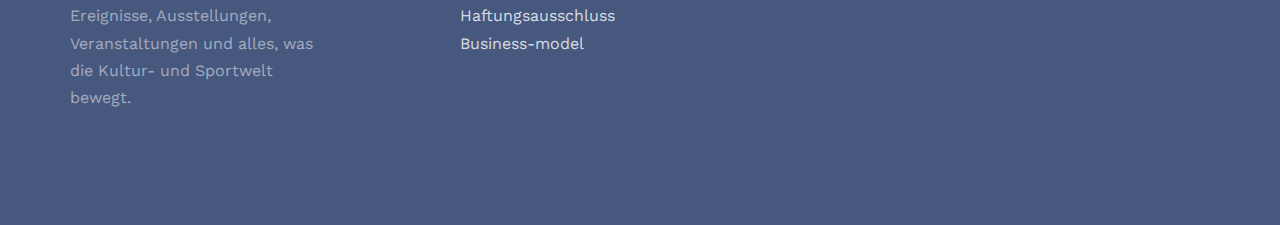
<file: catalog.html>
<!DOCTYPE html>
<html>
    <head>
        <meta charset="utf-8" />
        <meta http-equiv="X-UA-Compatible" content="IE=edge" />
        <title>ArtSportNews</title>
        <meta name="viewport" content="width=device-width, initial-scale=1" />

        <link
            href="https://fonts.googleapis.com/css?family=Work+Sans:300,400,700"
            rel="stylesheet"
        />

        <link
            rel="shortcut icon"
            href="images/favicon.png"
            type="image/x-icon"
        />

        <link
            rel="shortcut icon"
            href="images/favicon.png"
            type="image/x-icon"
        />

        <!-- Animate.css -->
        <link rel="stylesheet" href="css/animate.css" />
        <!-- Icomoon Icon Fonts-->
        <link rel="stylesheet" href="css/icomoon.css" />
        <!-- Bootstrap  -->
        <link rel="stylesheet" href="css/bootstrap.css" />

        <!-- Magnific Popup -->
        <link rel="stylesheet" href="css/magnific-popup.css" />

        <!-- Owl Carousel  -->
        <link rel="stylesheet" href="css/owl.carousel.min.css" />
        <link rel="stylesheet" href="css/owl.theme.default.min.css" />
        <!-- Flexslider  -->
        <link rel="stylesheet" href="css/flexslider.css" />
        <!-- Flaticons  -->

        <link rel="stylesheet" href="fonts/flaticon/font/flaticon.css" />

        <!-- Theme style  -->
        <link rel="stylesheet" href="css/style.css" />

        <!-- Modernizr JS -->
        <script src="js/modernizr-2.6.2.min.js"></script>
        <!-- FOR IE9 below -->
    </head>
    <body>
        <div class="ftco-loader"></div>

        <div id="page">
            <!-- Navigation -->
            <nav class="ftco-nav" role="navigation">
                <div class="top-menu">
                    <div class="container">
                        <div class="row">
                            <div class="col-md-2">
                                <div id="ftco-logo">
                                    <a href="index.html">ArtSportNews</a>
                                </div>
                            </div>
                            <div class="col-md-10 text-right menu-1">
                                <ul>
                                    <li>
                                        <a href="index.html">Startseite</a>
                                    </li>
                                    <li>
                                        <a href="about.html">Über uns</a>
                                    </li>
                                    <li class="active">
                                        <a href="catalog.html">Katalog</a>
                                    </li>
                                    <li>
                                        <a href="contact.html">Kontakt</a>
                                    </li>
                                </ul>
                            </div>
                        </div>
                    </div>
                </div>
            </nav>

            <aside id="ftco-hero" class="js-fullheight">
                <div class="flexslider js-fullheight">
                    <ul class="slides">
                        <li style="background-image: url(images/hero_6.jpg)">
                            <div class="overlay-gradient"></div>
                            <div class="container">
                                <div class="row">
                                    <div
                                        class="col-md-8 col-md-offset-2 text-center js-fullheight slider-text"
                                    >
                                        <div class="slider-text-inner">
                                            <h1>
                                                <strong
                                                    >Erhalt von Kunst-, Sport-
                                                    und Kulturveranstaltungen in
                                                    Deutschland</strong
                                                >
                                            </h1>
                                            <h2>
                                                Wir bieten umfassende
                                                Unterstützung bei der Teilnahme
                                                und dem Zugang zu Kunst-, Sport-
                                                und Kulturveranstaltungen in
                                                Deutschland. Unsere
                                                maßgeschneiderten Lösungen
                                                gewährleisten, dass Sie optimal
                                                von allen relevanten
                                                Veranstaltungen profitieren
                                                können. Vertrauen Sie auf unsere
                                                Expertise, um die für Sie
                                                passenden Angebote zu finden und
                                                erleben Sie einzigartige
                                                Erlebnisse in Kunst, Sport und
                                                Kultur.
                                            </h2>
                                        </div>
                                    </div>
                                </div>
                            </div>
                        </li>
                    </ul>
                </div>
            </aside>

            <div id="ftco-about">
                <div class="container">
                    <div class="row animate-box">
                        <div
                            class="col-md-8 col-md-offset-2 text-center ftco-heading"
                        >
                            <h2>
                                Neueste Nachrichten zu Kunst, Sport und Kultur
                            </h2>
                            <p>
                                Erfahren Sie mehr über die neuesten
                                Entwicklungen in der Kunst-, Sport- und
                                Kulturszene. Wir bieten Ihnen die besten Artikel
                                und Berichte zu aktuellen Ereignissen und
                                Highlights aus verschiedenen Bereichen. Bleiben
                                Sie auf dem Laufenden und verpassen Sie keine
                                wichtigen Neuigkeiten!
                            </p>
                        </div>
                    </div>
                    <div class="row">
                        <div
                            class="col-md-6 col-sm-6 text-center animate-box"
                            data-animate-effect="fadeIn"
                        >
                            <div class="ftco-staff">
                                <img
                                    src="images/catalog-1.jpg"
                                    alt="Kunstausstellung im Berliner Museum"
                                />
                                <h3>Kunstausstellung im Berliner Museum</h3>
                                <p>
                                    Erleben Sie die neueste Kunstausstellung in
                                    einem der renommiertesten Museen Berlins.
                                    Entdecken Sie moderne Kunstwerke und
                                    erfahren Sie mehr über die kreativen Köpfe
                                    hinter den beeindruckenden Ausstellungen.
                                </p>
                                <a href="contact.html" class="btn btn-primary"
                                    >Mehr erfahren</a
                                >
                            </div>
                        </div>
                        <div
                            class="col-md-6 col-sm-6 text-center animate-box"
                            data-animate-effect="fadeIn"
                        >
                            <div class="ftco-staff">
                                <img
                                    src="images/catalog-2.jpg"
                                    alt="Internationales Fußballturnier in München"
                                />
                                <h3>
                                    Internationales Fußballturnier in München
                                </h3>
                                <p>
                                    Das internationale Fußballturnier in München
                                    zieht die besten Teams aus der ganzen Welt
                                    an. Sehen Sie die spannendsten Spiele live
                                    und genießen Sie die Atmosphäre eines großen
                                    Sportevents.
                                </p>
                                <a href="contact.html" class="btn btn-primary"
                                    >Mehr erfahren</a
                                >
                            </div>
                        </div>
                    </div>
                    <div class="row">
                        <div
                            class="col-md-6 col-sm-6 text-center animate-box"
                            data-animate-effect="fadeIn"
                        >
                            <div class="ftco-staff">
                                <img
                                    src="images/catalog-3.jpg"
                                    alt="Kulturfestival in Hamburg"
                                />
                                <h3>Kulturfestival in Hamburg</h3>
                                <p>
                                    Das jährliche Kulturfestival in Hamburg
                                    bietet eine Vielzahl von Veranstaltungen,
                                    darunter Theateraufführungen, Musik und
                                    Tanz. Tauchen Sie ein in die lebendige
                                    Kulturstadt und lassen Sie sich von den
                                    Darbietungen verzaubern.
                                </p>
                                <a href="contact.html" class="btn btn-primary"
                                    >Mehr erfahren</a
                                >
                            </div>
                        </div>
                        <div
                            class="col-md-6 col-sm-6 text-center animate-box"
                            data-animate-effect="fadeIn"
                        >
                            <div class="ftco-staff">
                                <img
                                    src="images/catalog-4.jpg"
                                    alt="Die Geschichte der klassischen Musik in Deutschland"
                                />
                                <h3>
                                    Die Geschichte der klassischen Musik in
                                    Deutschland
                                </h3>
                                <p>
                                    Lernen Sie die Geschichte der klassischen
                                    Musik in Deutschland kennen und erfahren
                                    Sie, wie Komponisten wie Beethoven und Bach
                                    die Musiklandschaft geprägt haben.
                                </p>
                                <a href="contact.html" class="btn btn-primary"
                                    >Mehr erfahren</a
                                >
                            </div>
                        </div>
                    </div>
                    <div class="row">
                        <div
                            class="col-md-6 col-sm-6 text-center animate-box"
                            data-animate-effect="fadeIn"
                        >
                            <div class="ftco-staff">
                                <img
                                    src="images/catalog-5.jpg"
                                    alt="Moderne Street-Art in Köln"
                                />
                                <h3>Moderne Street-Art in Köln</h3>
                                <p>
                                    Entdecken Sie die lebendige Street-Art-Szene
                                    in Köln, wo lokale und internationale
                                    Künstler ihre Werke in der ganzen Stadt
                                    präsentieren. Lassen Sie sich von der
                                    kreativen Vielfalt inspirieren.
                                </p>
                                <a href="contact.html" class="btn btn-primary"
                                    >Mehr erfahren</a
                                >
                            </div>
                        </div>
                        <div
                            class="col-md-6 col-sm-6 text-center animate-box"
                            data-animate-effect="fadeIn"
                        >
                            <div class="ftco-staff">
                                <img
                                    src="images/catalog-6.jpg"
                                    alt="Die Entwicklung des Tanzes in Europa"
                                />
                                <h3>Die Entwicklung des Tanzes in Europa</h3>
                                <p>
                                    Erforschen Sie die Entwicklung des Tanzes in
                                    Europa und wie dieser Kunstform von der
                                    Renaissance bis zur modernen Ära zu einer
                                    wichtigen kulturellen Ausdrucksform wurde.
                                </p>
                                <a href="contact.html" class="btn btn-primary"
                                    >Mehr erfahren</a
                                >
                            </div>
                        </div>
                    </div>
                    <div class="row">
                        <div
                            class="col-md-6 col-sm-6 text-center animate-box"
                            data-animate-effect="fadeIn"
                        >
                            <div class="ftco-staff">
                                <img
                                    src="images/catalog-7.jpg"
                                    alt="Kunst und Kultur im öffentlichen Raum"
                                />
                                <h3>Kunst und Kultur im öffentlichen Raum</h3>
                                <p>
                                    Wie beeinflussen Kunstwerke im öffentlichen
                                    Raum das tägliche Leben und die
                                    Gesellschaft? Entdecken Sie spannende
                                    Beispiele aus deutschen Städten.
                                </p>
                                <a href="contact.html" class="btn btn-primary"
                                    >Mehr erfahren</a
                                >
                            </div>
                        </div>
                        <div
                            class="col-md-6 col-sm-6 text-center animate-box"
                            data-animate-effect="fadeIn"
                        >
                            <div class="ftco-staff">
                                <img
                                    src="images/catalog-8.jpg"
                                    alt="Das neue Theaterstück in Frankfurt"
                                />
                                <h3>Das neue Theaterstück in Frankfurt</h3>
                                <p>
                                    Ein neues Theaterstück erobert die Bühne in
                                    Frankfurt! Erleben Sie diese spannende
                                    Inszenierung und lassen Sie sich von den
                                    darstellerischen Leistungen begeistern.
                                </p>
                                <a href="contact.html" class="btn btn-primary"
                                    >Mehr erfahren</a
                                >
                            </div>
                        </div>
                    </div>
                    <div class="row">
                        <div
                            class="col-md-6 col-sm-6 text-center animate-box"
                            data-animate-effect="fadeIn"
                        >
                            <div class="ftco-staff">
                                <img
                                    src="images/catalog-9.jpg"
                                    alt="Jazz-Festival in Stuttgart"
                                />
                                <h3>Jazz-Festival in Stuttgart</h3>
                                <p>
                                    Das Jazz-Festival in Stuttgart ist ein
                                    Highlight für Musikliebhaber. Genießen Sie
                                    mitreißende Konzerte und erleben Sie die
                                    besten Jazzmusiker der Welt live.
                                </p>
                                <a href="contact.html" class="btn btn-primary"
                                    >Mehr erfahren</a
                                >
                            </div>
                        </div>
                        <div
                            class="col-md-6 col-sm-6 text-center animate-box"
                            data-animate-effect="fadeIn"
                        >
                            <div class="ftco-staff">
                                <img
                                    src="images/catalog-10.jpg"
                                    alt="Die Bedeutung von Kunst in der Bildung"
                                />
                                <h3>Die Bedeutung von Kunst in der Bildung</h3>
                                <p>
                                    Kunst spielt eine wichtige Rolle in der
                                    Bildung. Entdecken Sie, wie kreative
                                    Ausdrucksformen Schüler und Studenten
                                    fördern und sie auf ihre Zukunft vorbereiten
                                    können.
                                </p>
                                <a href="contact.html" class="btn btn-primary"
                                    >Mehr erfahren</a
                                >
                            </div>
                        </div>
                    </div>
                </div>
            </div>

            <!-- Footer Section -->
            <footer id="ftco-footer" role="contentinfo">
                <div class="container">
                    <div class="row">
                        <div class="col-md-3 ftco-widget">
                            <h4>ArtSportNews</h4>
                            <p>
                                Unsere Plattform bringt Ihnen die neuesten
                                Nachrichten aus der Kunst-, Sport- und
                                Kulturszene. Bleiben Sie informiert über
                                wichtige Ereignisse, Ausstellungen,
                                Veranstaltungen und alles, was die Kultur- und
                                Sportwelt bewegt.
                            </p>
                        </div>
                        <div class="col-md-3 col-md-push-1">
                            <h4>Navigation</h4>
                            <ul class="ftco-footer-links">
                                <li><a href="index.html">Startseite</a></li>
                                <li><a href="about.html">Über uns</a></li>
                                <li>
                                    <a href="privacy-policy.html"
                                        >Datenschutzbestimmungen</a
                                    >
                                </li>
                                <li>
                                    <a href="terms-of-use.html"
                                        >Nutzungsbedingungen</a
                                    >
                                </li>
                                <li>
                                    <a href="cookie-policy.html"
                                        >Cookie-Richtlinie</a
                                    >
                                </li>
                                <li>
                                    <a href="disclaimer.html"
                                        >Haftungsausschluss</a
                                    >
                                </li>
                                <li>
                                    <a href="business-model.html"
                                        >Business-model</a
                                    >
                                </li>
                            </ul>
                        </div>

                        <div class="col-md-3 col-md-push-1">
                            <h4>Kontaktinformationen</h4>
                            <ul class="ftco-footer-links">
                                <li>
                                    Körnerstraße 27, 04107 Leipzig, Deutschland
                                </li>
                                <li>
                                    <a href="tel://1234567920">+493411497816</a>
                                </li>
                                <li>
                                    <a href="mailto:art_sport_news@gmail.com"
                                        >art_sport_news@gmail.com</a
                                    >
                                </li>
                            </ul>
                        </div>
                    </div>
                </div>
            </footer>
        </div>

        <!-- Cookie banner -->
        <div class="cookie-wrapper show">
            <div class="cookie-header">
                <i class="bx bx-cookie"></i>
                <h2>Wir verwenden Cookies</h2>
            </div>

            <div class="cookie-content">
                <p>
                    Um dir ein besseres Nutzererlebnis zu bieten, verwendet
                    diese Seite Cookies. Wir fokussieren uns auf aktuelle
                    Nachrichten und Trends aus den Bereichen Kunst, Kultur und
                    Sport in Deutschland. Deine Zustimmung ermöglicht es uns,
                    deine Vorlieben besser zu verstehen und die Navigation auf
                    der Seite zu verbessern.
                </p>
                <p>
                    Weitere Informationen zu den verwendeten Cookies findest du
                    in unserer
                    <a href="privacy-policy.html">Datenschutzrichtlinie</a> und
                    <a href="cookie-policy.html">Cookie-Richtlinie</a>.
                </p>
            </div>

            <div class="cookie-buttons">
                <button class="cookie-button" id="acceptBtn">Zustimmen</button>
                <button class="cookie-button" id="declineBtn">Ablehnen</button>
            </div>
        </div>
        <!-- End Cookie banner -->

        <div class="gototop js-top">
            <a href="#" class="js-gotop"><i class="icon-arrow-up"></i></a>
        </div>

        <!-- jQuery -->
        <script src="https://ajax.googleapis.com/ajax/libs/jquery/3.6.4/jquery.min.js"></script>

        <!-- jQuery Easing -->
        <script src="js/jquery.easing.1.3.js"></script>
        <!-- Bootstrap -->
        <script src="js/bootstrap.min.js"></script>
        <!-- Waypoints -->
        <script src="js/jquery.waypoints.min.js"></script>
        <!-- Carousel -->
        <script src="js/owl.carousel.min.js"></script>
        <!-- Flexslider -->
        <script src="js/jquery.flexslider-min.js"></script>
        <!-- countTo -->
        <script src="js/jquery.countTo.js"></script>
        <!-- Magnific Popup -->
        <script src="js/jquery.magnific-popup.min.js"></script>
        <script src="js/magnific-popup-options.js"></script>
        <!-- Main -->
        <script src="js/main.js"></script>
        <script src="js/cookiebanner.js"></script>
    </body>
</html>
</file>
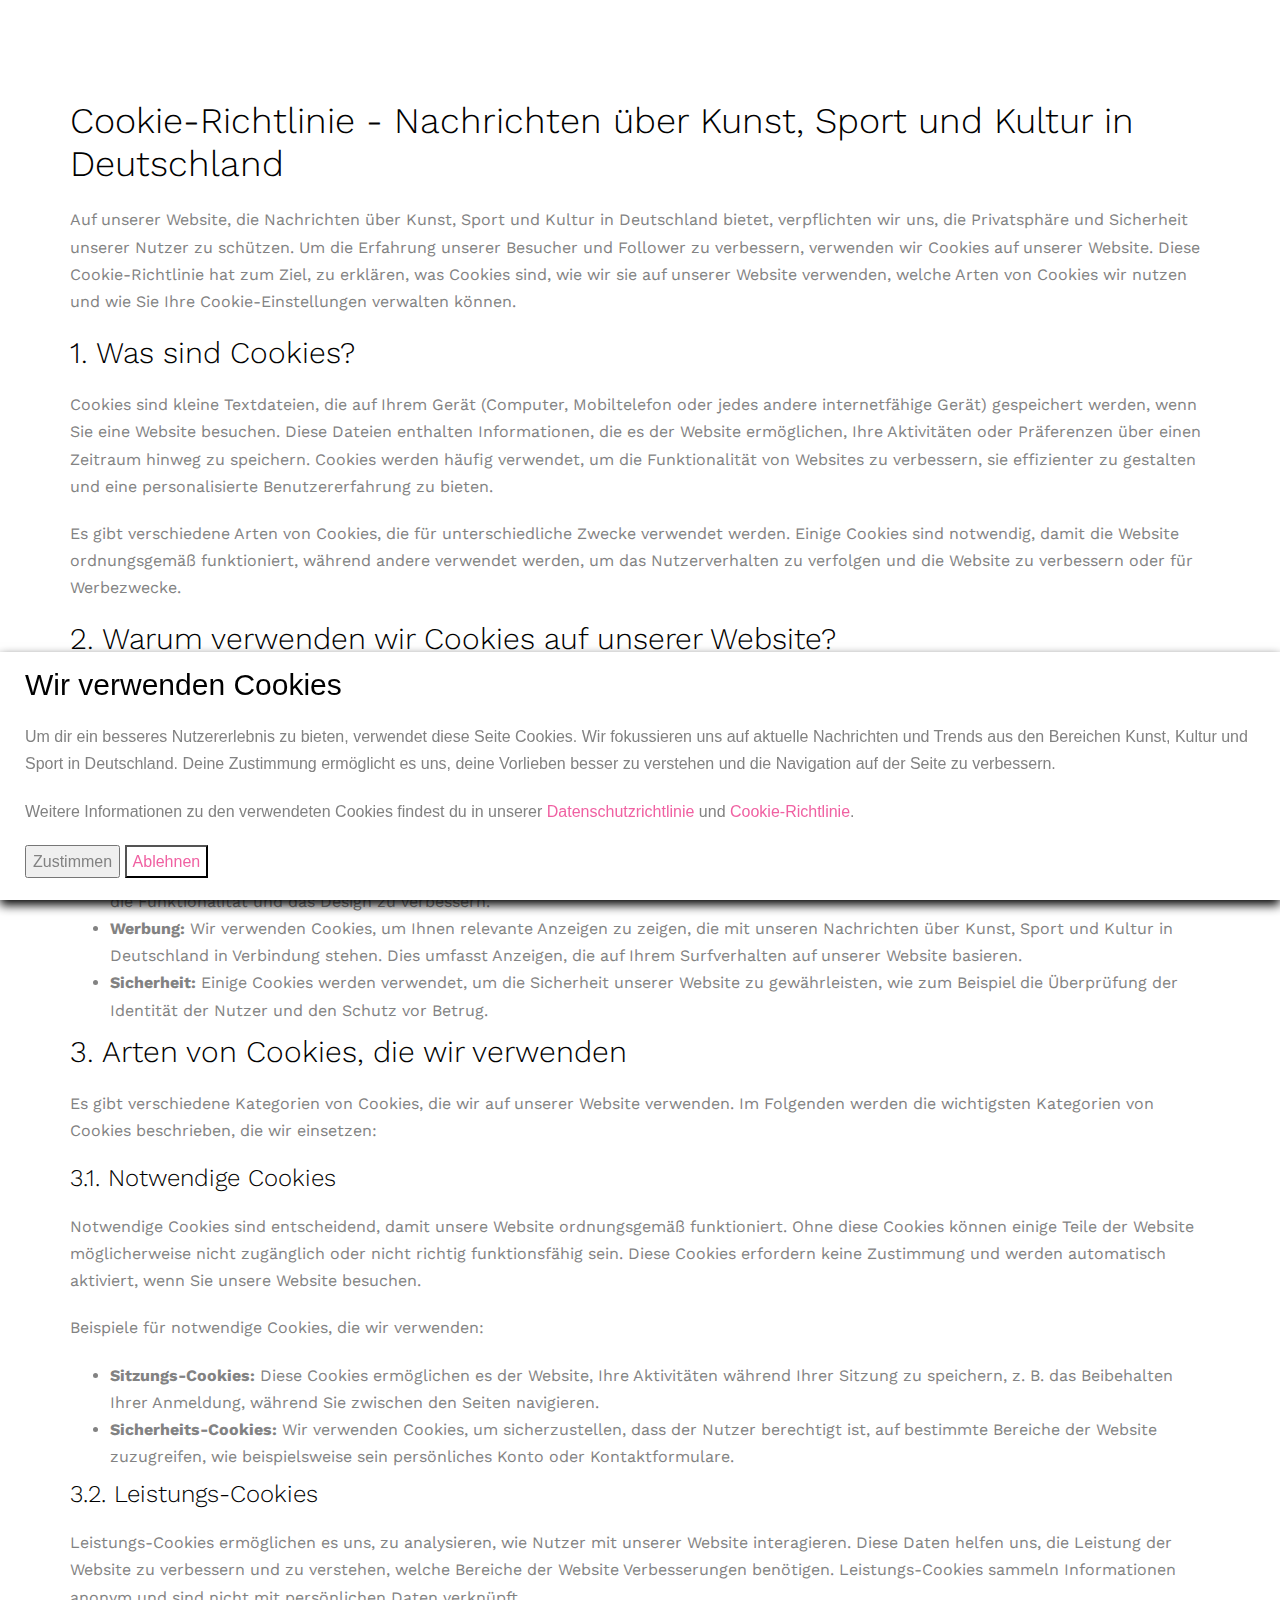
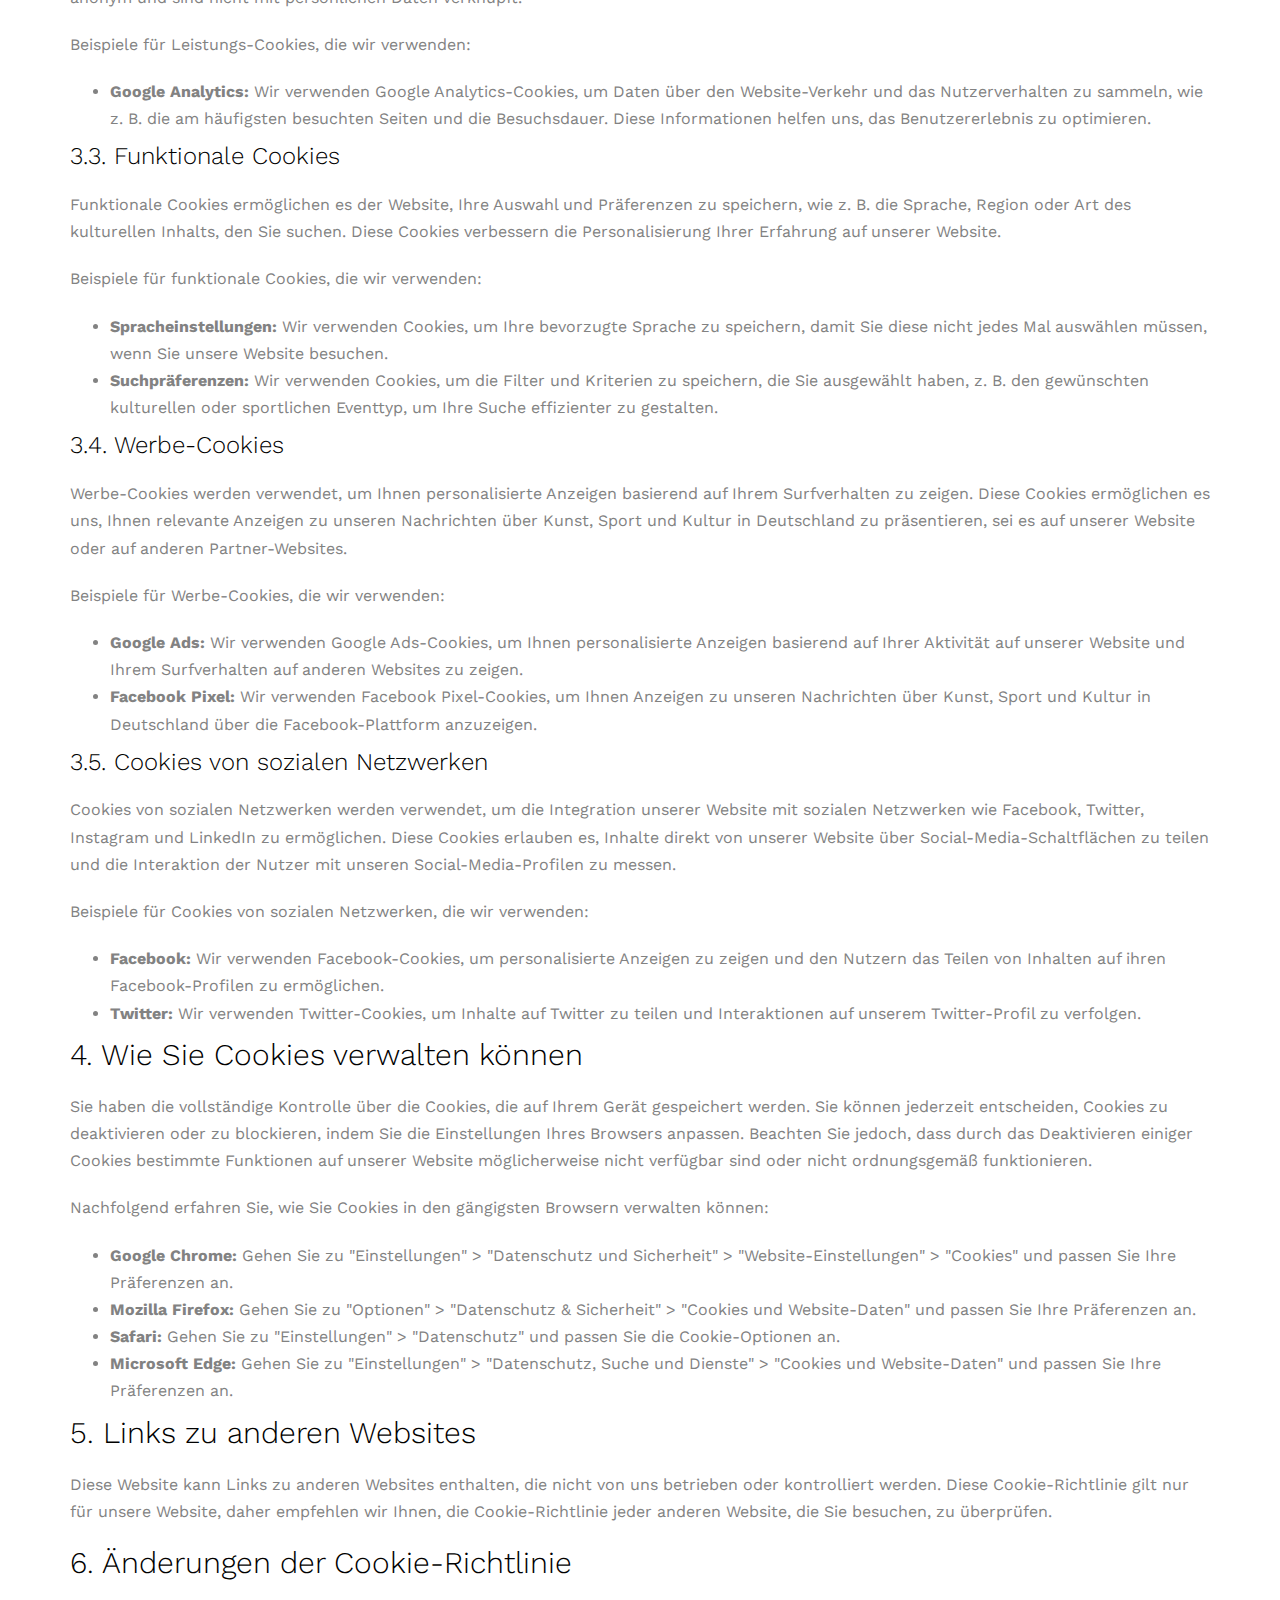
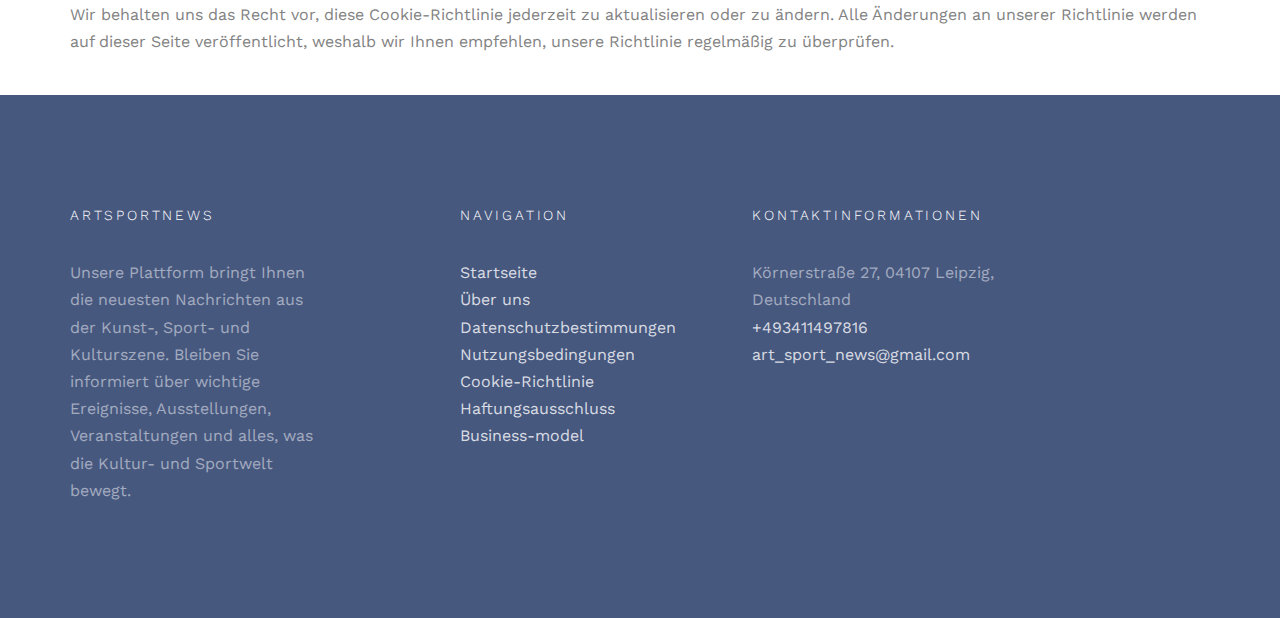
<file: cookie-policy.html>
<!DOCTYPE html>
<html>
    <head>
        <meta charset="utf-8" />
        <meta http-equiv="X-UA-Compatible" content="IE=edge" />
        <title>ArtSportNews</title>
        <meta name="viewport" content="width=device-width, initial-scale=1" />

        <link
            href="https://fonts.googleapis.com/css?family=Work+Sans:300,400,700"
            rel="stylesheet"
        />

        <link
            rel="shortcut icon"
            href="images/favicon.png"
            type="image/x-icon"
        />

        <link
            rel="shortcut icon"
            href="images/favicon.png"
            type="image/x-icon"
        />

        <!-- Animate.css -->
        <link rel="stylesheet" href="css/animate.css" />
        <!-- Icomoon Icon Fonts-->
        <link rel="stylesheet" href="css/icomoon.css" />
        <!-- Bootstrap  -->
        <link rel="stylesheet" href="css/bootstrap.css" />

        <!-- Magnific Popup -->
        <link rel="stylesheet" href="css/magnific-popup.css" />

        <!-- Owl Carousel  -->
        <link rel="stylesheet" href="css/owl.carousel.min.css" />
        <link rel="stylesheet" href="css/owl.theme.default.min.css" />
        <!-- Flexslider  -->
        <link rel="stylesheet" href="css/flexslider.css" />
        <!-- Flaticons  -->

        <link rel="stylesheet" href="fonts/flaticon/font/flaticon.css" />

        <!-- Theme style  -->
        <link rel="stylesheet" href="css/style.css" />

        <!-- Modernizr JS -->
        <script src="js/modernizr-2.6.2.min.js"></script>
        <!-- FOR IE9 below -->
    </head>
    <body>
        <div class="ftco-loader"></div>

        <div id="page">
            <!-- Navigation -->
            <nav class="ftco-nav" role="navigation">
                <div class="top-menu">
                    <div class="container">
                        <div class="row">
                            <div class="col-md-2">
                                <div id="ftco-logo">
                                    <a href="index.html">ArtSportNews</a>
                                </div>
                            </div>
                            <div class="col-md-10 text-right menu-1">
                                <ul>
                                    <li>
                                        <a href="index.html">Startseite</a>
                                    </li>
                                    <li>
                                        <a href="about.html">Über uns</a>
                                    </li>
                                    <li>
                                        <a href="catalog.html">Katalog</a>
                                    </li>
                                    <li>
                                        <a href="contact.html">Kontakt</a>
                                    </li>
                                </ul>
                            </div>
                        </div>
                    </div>
                </div>
            </nav>
            <main>
                <article
                    class="container additional-wrapper"
                    style="margin-top: 80px"
                >
                    <div class="page__content" style="padding: 20px 0px">
                        <h1>
                            Cookie-Richtlinie - Nachrichten über Kunst, Sport
                            und Kultur in Deutschland
                        </h1>

                        <p>
                            Auf unserer Website, die Nachrichten über Kunst,
                            Sport und Kultur in Deutschland bietet, verpflichten
                            wir uns, die Privatsphäre und Sicherheit unserer
                            Nutzer zu schützen. Um die Erfahrung unserer
                            Besucher und Follower zu verbessern, verwenden wir
                            Cookies auf unserer Website. Diese Cookie-Richtlinie
                            hat zum Ziel, zu erklären, was Cookies sind, wie wir
                            sie auf unserer Website verwenden, welche Arten von
                            Cookies wir nutzen und wie Sie Ihre
                            Cookie-Einstellungen verwalten können.
                        </p>

                        <h2>1. Was sind Cookies?</h2>
                        <p>
                            Cookies sind kleine Textdateien, die auf Ihrem Gerät
                            (Computer, Mobiltelefon oder jedes andere
                            internetfähige Gerät) gespeichert werden, wenn Sie
                            eine Website besuchen. Diese Dateien enthalten
                            Informationen, die es der Website ermöglichen, Ihre
                            Aktivitäten oder Präferenzen über einen Zeitraum
                            hinweg zu speichern. Cookies werden häufig
                            verwendet, um die Funktionalität von Websites zu
                            verbessern, sie effizienter zu gestalten und eine
                            personalisierte Benutzererfahrung zu bieten.
                        </p>

                        <p>
                            Es gibt verschiedene Arten von Cookies, die für
                            unterschiedliche Zwecke verwendet werden. Einige
                            Cookies sind notwendig, damit die Website
                            ordnungsgemäß funktioniert, während andere verwendet
                            werden, um das Nutzerverhalten zu verfolgen und die
                            Website zu verbessern oder für Werbezwecke.
                        </p>

                        <h2>
                            2. Warum verwenden wir Cookies auf unserer Website?
                        </h2>
                        <p>
                            Auf unserer Website für Nachrichten über Kunst,
                            Sport und Kultur in Deutschland verwenden wir
                            Cookies für verschiedene Zwecke. Hier sind einige
                            der Hauptgründe, warum wir Cookies auf unserer
                            Website einsetzen:
                        </p>
                        <ul>
                            <li>
                                <strong
                                    >Verbesserung der Benutzererfahrung:</strong
                                >
                                Cookies ermöglichen es uns, Ihre Präferenzen und
                                Einstellungen zu speichern, damit Sie nicht
                                jedes Mal die gleichen Informationen eingeben
                                müssen, wenn Sie unsere Website besuchen.
                            </li>
                            <li>
                                <strong>Personalisierung:</strong> Cookies
                                ermöglichen es uns, Ihnen personalisierte
                                Inhalte und Anzeigen anzubieten, die für Sie von
                                Interesse sein könnten, basierend auf Ihrem
                                Surfverhalten auf unserer Website.
                            </li>
                            <li>
                                <strong>Analyse und Leistung:</strong> Wir
                                verwenden Cookies, um Daten darüber zu sammeln,
                                wie Nutzer mit unserer Website interagieren, was
                                uns hilft, die Funktionalität und das Design zu
                                verbessern.
                            </li>
                            <li>
                                <strong>Werbung:</strong> Wir verwenden Cookies,
                                um Ihnen relevante Anzeigen zu zeigen, die mit
                                unseren Nachrichten über Kunst, Sport und Kultur
                                in Deutschland in Verbindung stehen. Dies
                                umfasst Anzeigen, die auf Ihrem Surfverhalten
                                auf unserer Website basieren.
                            </li>
                            <li>
                                <strong>Sicherheit:</strong> Einige Cookies
                                werden verwendet, um die Sicherheit unserer
                                Website zu gewährleisten, wie zum Beispiel die
                                Überprüfung der Identität der Nutzer und den
                                Schutz vor Betrug.
                            </li>
                        </ul>

                        <h2>3. Arten von Cookies, die wir verwenden</h2>
                        <p>
                            Es gibt verschiedene Kategorien von Cookies, die wir
                            auf unserer Website verwenden. Im Folgenden werden
                            die wichtigsten Kategorien von Cookies beschrieben,
                            die wir einsetzen:
                        </p>

                        <h3>3.1. Notwendige Cookies</h3>
                        <p>
                            Notwendige Cookies sind entscheidend, damit unsere
                            Website ordnungsgemäß funktioniert. Ohne diese
                            Cookies können einige Teile der Website
                            möglicherweise nicht zugänglich oder nicht richtig
                            funktionsfähig sein. Diese Cookies erfordern keine
                            Zustimmung und werden automatisch aktiviert, wenn
                            Sie unsere Website besuchen.
                        </p>
                        <p>
                            Beispiele für notwendige Cookies, die wir verwenden:
                        </p>
                        <ul>
                            <li>
                                <strong>Sitzungs-Cookies:</strong> Diese Cookies
                                ermöglichen es der Website, Ihre Aktivitäten
                                während Ihrer Sitzung zu speichern, z. B. das
                                Beibehalten Ihrer Anmeldung, während Sie
                                zwischen den Seiten navigieren.
                            </li>
                            <li>
                                <strong>Sicherheits-Cookies:</strong> Wir
                                verwenden Cookies, um sicherzustellen, dass der
                                Nutzer berechtigt ist, auf bestimmte Bereiche
                                der Website zuzugreifen, wie beispielsweise sein
                                persönliches Konto oder Kontaktformulare.
                            </li>
                        </ul>

                        <h3>3.2. Leistungs-Cookies</h3>
                        <p>
                            Leistungs-Cookies ermöglichen es uns, zu
                            analysieren, wie Nutzer mit unserer Website
                            interagieren. Diese Daten helfen uns, die Leistung
                            der Website zu verbessern und zu verstehen, welche
                            Bereiche der Website Verbesserungen benötigen.
                            Leistungs-Cookies sammeln Informationen anonym und
                            sind nicht mit persönlichen Daten verknüpft.
                        </p>
                        <p>
                            Beispiele für Leistungs-Cookies, die wir verwenden:
                        </p>
                        <ul>
                            <li>
                                <strong>Google Analytics:</strong> Wir verwenden
                                Google Analytics-Cookies, um Daten über den
                                Website-Verkehr und das Nutzerverhalten zu
                                sammeln, wie z. B. die am häufigsten besuchten
                                Seiten und die Besuchsdauer. Diese Informationen
                                helfen uns, das Benutzererlebnis zu optimieren.
                            </li>
                        </ul>

                        <h3>3.3. Funktionale Cookies</h3>
                        <p>
                            Funktionale Cookies ermöglichen es der Website, Ihre
                            Auswahl und Präferenzen zu speichern, wie z. B. die
                            Sprache, Region oder Art des kulturellen Inhalts,
                            den Sie suchen. Diese Cookies verbessern die
                            Personalisierung Ihrer Erfahrung auf unserer
                            Website.
                        </p>
                        <p>
                            Beispiele für funktionale Cookies, die wir
                            verwenden:
                        </p>
                        <ul>
                            <li>
                                <strong>Spracheinstellungen:</strong> Wir
                                verwenden Cookies, um Ihre bevorzugte Sprache zu
                                speichern, damit Sie diese nicht jedes Mal
                                auswählen müssen, wenn Sie unsere Website
                                besuchen.
                            </li>
                            <li>
                                <strong>Suchpräferenzen:</strong> Wir verwenden
                                Cookies, um die Filter und Kriterien zu
                                speichern, die Sie ausgewählt haben, z. B. den
                                gewünschten kulturellen oder sportlichen
                                Eventtyp, um Ihre Suche effizienter zu
                                gestalten.
                            </li>
                        </ul>

                        <h3>3.4. Werbe-Cookies</h3>
                        <p>
                            Werbe-Cookies werden verwendet, um Ihnen
                            personalisierte Anzeigen basierend auf Ihrem
                            Surfverhalten zu zeigen. Diese Cookies ermöglichen
                            es uns, Ihnen relevante Anzeigen zu unseren
                            Nachrichten über Kunst, Sport und Kultur in
                            Deutschland zu präsentieren, sei es auf unserer
                            Website oder auf anderen Partner-Websites.
                        </p>
                        <p>Beispiele für Werbe-Cookies, die wir verwenden:</p>
                        <ul>
                            <li>
                                <strong>Google Ads:</strong> Wir verwenden
                                Google Ads-Cookies, um Ihnen personalisierte
                                Anzeigen basierend auf Ihrer Aktivität auf
                                unserer Website und Ihrem Surfverhalten auf
                                anderen Websites zu zeigen.
                            </li>
                            <li>
                                <strong>Facebook Pixel:</strong> Wir verwenden
                                Facebook Pixel-Cookies, um Ihnen Anzeigen zu
                                unseren Nachrichten über Kunst, Sport und Kultur
                                in Deutschland über die Facebook-Plattform
                                anzuzeigen.
                            </li>
                        </ul>

                        <h3>3.5. Cookies von sozialen Netzwerken</h3>
                        <p>
                            Cookies von sozialen Netzwerken werden verwendet, um
                            die Integration unserer Website mit sozialen
                            Netzwerken wie Facebook, Twitter, Instagram und
                            LinkedIn zu ermöglichen. Diese Cookies erlauben es,
                            Inhalte direkt von unserer Website über
                            Social-Media-Schaltflächen zu teilen und die
                            Interaktion der Nutzer mit unseren
                            Social-Media-Profilen zu messen.
                        </p>
                        <p>
                            Beispiele für Cookies von sozialen Netzwerken, die
                            wir verwenden:
                        </p>
                        <ul>
                            <li>
                                <strong>Facebook:</strong> Wir verwenden
                                Facebook-Cookies, um personalisierte Anzeigen zu
                                zeigen und den Nutzern das Teilen von Inhalten
                                auf ihren Facebook-Profilen zu ermöglichen.
                            </li>
                            <li>
                                <strong>Twitter:</strong> Wir verwenden
                                Twitter-Cookies, um Inhalte auf Twitter zu
                                teilen und Interaktionen auf unserem
                                Twitter-Profil zu verfolgen.
                            </li>
                        </ul>

                        <h2>4. Wie Sie Cookies verwalten können</h2>
                        <p>
                            Sie haben die vollständige Kontrolle über die
                            Cookies, die auf Ihrem Gerät gespeichert werden. Sie
                            können jederzeit entscheiden, Cookies zu
                            deaktivieren oder zu blockieren, indem Sie die
                            Einstellungen Ihres Browsers anpassen. Beachten Sie
                            jedoch, dass durch das Deaktivieren einiger Cookies
                            bestimmte Funktionen auf unserer Website
                            möglicherweise nicht verfügbar sind oder nicht
                            ordnungsgemäß funktionieren.
                        </p>
                        <p>
                            Nachfolgend erfahren Sie, wie Sie Cookies in den
                            gängigsten Browsern verwalten können:
                        </p>
                        <ul>
                            <li>
                                <strong>Google Chrome:</strong> Gehen Sie zu
                                "Einstellungen" > "Datenschutz und Sicherheit" >
                                "Website-Einstellungen" > "Cookies" und passen
                                Sie Ihre Präferenzen an.
                            </li>
                            <li>
                                <strong>Mozilla Firefox:</strong> Gehen Sie zu
                                "Optionen" > "Datenschutz & Sicherheit" >
                                "Cookies und Website-Daten" und passen Sie Ihre
                                Präferenzen an.
                            </li>
                            <li>
                                <strong>Safari:</strong> Gehen Sie zu
                                "Einstellungen" > "Datenschutz" und passen Sie
                                die Cookie-Optionen an.
                            </li>
                            <li>
                                <strong>Microsoft Edge:</strong> Gehen Sie zu
                                "Einstellungen" > "Datenschutz, Suche und
                                Dienste" > "Cookies und Website-Daten" und
                                passen Sie Ihre Präferenzen an.
                            </li>
                        </ul>

                        <h2>5. Links zu anderen Websites</h2>
                        <p>
                            Diese Website kann Links zu anderen Websites
                            enthalten, die nicht von uns betrieben oder
                            kontrolliert werden. Diese Cookie-Richtlinie gilt
                            nur für unsere Website, daher empfehlen wir Ihnen,
                            die Cookie-Richtlinie jeder anderen Website, die Sie
                            besuchen, zu überprüfen.
                        </p>

                        <h2>6. Änderungen der Cookie-Richtlinie</h2>
                        <p>
                            Wir behalten uns das Recht vor, diese
                            Cookie-Richtlinie jederzeit zu aktualisieren oder zu
                            ändern. Alle Änderungen an unserer Richtlinie werden
                            auf dieser Seite veröffentlicht, weshalb wir Ihnen
                            empfehlen, unsere Richtlinie regelmäßig zu
                            überprüfen.
                        </p>
                    </div>
                </article>
            </main>

            <!-- Footer Section -->
            <footer id="ftco-footer" role="contentinfo">
                <div class="container">
                    <div class="row">
                        <div class="col-md-3 ftco-widget">
                            <h4>ArtSportNews</h4>
                            <p>
                                Unsere Plattform bringt Ihnen die neuesten
                                Nachrichten aus der Kunst-, Sport- und
                                Kulturszene. Bleiben Sie informiert über
                                wichtige Ereignisse, Ausstellungen,
                                Veranstaltungen und alles, was die Kultur- und
                                Sportwelt bewegt.
                            </p>
                        </div>
                        <div class="col-md-3 col-md-push-1">
                            <h4>Navigation</h4>
                            <ul class="ftco-footer-links">
                                <li><a href="index.html">Startseite</a></li>
                                <li><a href="about.html">Über uns</a></li>
                                <li>
                                    <a href="privacy-policy.html"
                                        >Datenschutzbestimmungen</a
                                    >
                                </li>
                                <li>
                                    <a href="terms-of-use.html"
                                        >Nutzungsbedingungen</a
                                    >
                                </li>
                                <li>
                                    <a href="cookie-policy.html"
                                        >Cookie-Richtlinie</a
                                    >
                                </li>
                                <li>
                                    <a href="disclaimer.html"
                                        >Haftungsausschluss</a
                                    >
                                </li>
                                <li>
                                    <a href="business-model.html"
                                        >Business-model</a
                                    >
                                </li>
                            </ul>
                        </div>

                        <div class="col-md-3 col-md-push-1">
                            <h4>Kontaktinformationen</h4>
                            <ul class="ftco-footer-links">
                                <li>
                                    Körnerstraße 27, 04107 Leipzig, Deutschland
                                </li>
                                <li>
                                    <a href="tel://1234567920">+493411497816</a>
                                </li>
                                <li>
                                    <a href="mailto:art_sport_news@gmail.com"
                                        >art_sport_news@gmail.com</a
                                    >
                                </li>
                            </ul>
                        </div>
                    </div>
                </div>
            </footer>
        </div>

        <!-- Cookie banner -->
        <div class="cookie-wrapper show">
            <div class="cookie-header">
                <i class="bx bx-cookie"></i>
                <h2>Wir verwenden Cookies</h2>
            </div>

            <div class="cookie-content">
                <p>
                    Um dir ein besseres Nutzererlebnis zu bieten, verwendet
                    diese Seite Cookies. Wir fokussieren uns auf aktuelle
                    Nachrichten und Trends aus den Bereichen Kunst, Kultur und
                    Sport in Deutschland. Deine Zustimmung ermöglicht es uns,
                    deine Vorlieben besser zu verstehen und die Navigation auf
                    der Seite zu verbessern.
                </p>
                <p>
                    Weitere Informationen zu den verwendeten Cookies findest du
                    in unserer
                    <a href="privacy-policy.html">Datenschutzrichtlinie</a> und
                    <a href="cookie-policy.html">Cookie-Richtlinie</a>.
                </p>
            </div>

            <div class="cookie-buttons">
                <button class="cookie-button" id="acceptBtn">Zustimmen</button>
                <button class="cookie-button" id="declineBtn">Ablehnen</button>
            </div>
        </div>
        <!-- End Cookie banner -->

        <div class="gototop js-top">
            <a href="#" class="js-gotop"><i class="icon-arrow-up"></i></a>
        </div>

        <!-- jQuery -->
        <script src="https://ajax.googleapis.com/ajax/libs/jquery/3.6.4/jquery.min.js"></script>

        <!-- jQuery Easing -->
        <script src="js/jquery.easing.1.3.js"></script>
        <!-- Bootstrap -->
        <script src="js/bootstrap.min.js"></script>
        <!-- Waypoints -->
        <script src="js/jquery.waypoints.min.js"></script>
        <!-- Carousel -->
        <script src="js/owl.carousel.min.js"></script>
        <!-- Flexslider -->
        <script src="js/jquery.flexslider-min.js"></script>
        <!-- countTo -->
        <script src="js/jquery.countTo.js"></script>
        <!-- Magnific Popup -->
        <script src="js/jquery.magnific-popup.min.js"></script>
        <script src="js/magnific-popup-options.js"></script>
        <!-- Main -->
        <script src="js/main.js"></script>
        <script src="js/cookiebanner.js"></script>
    </body>
</html>
</file>
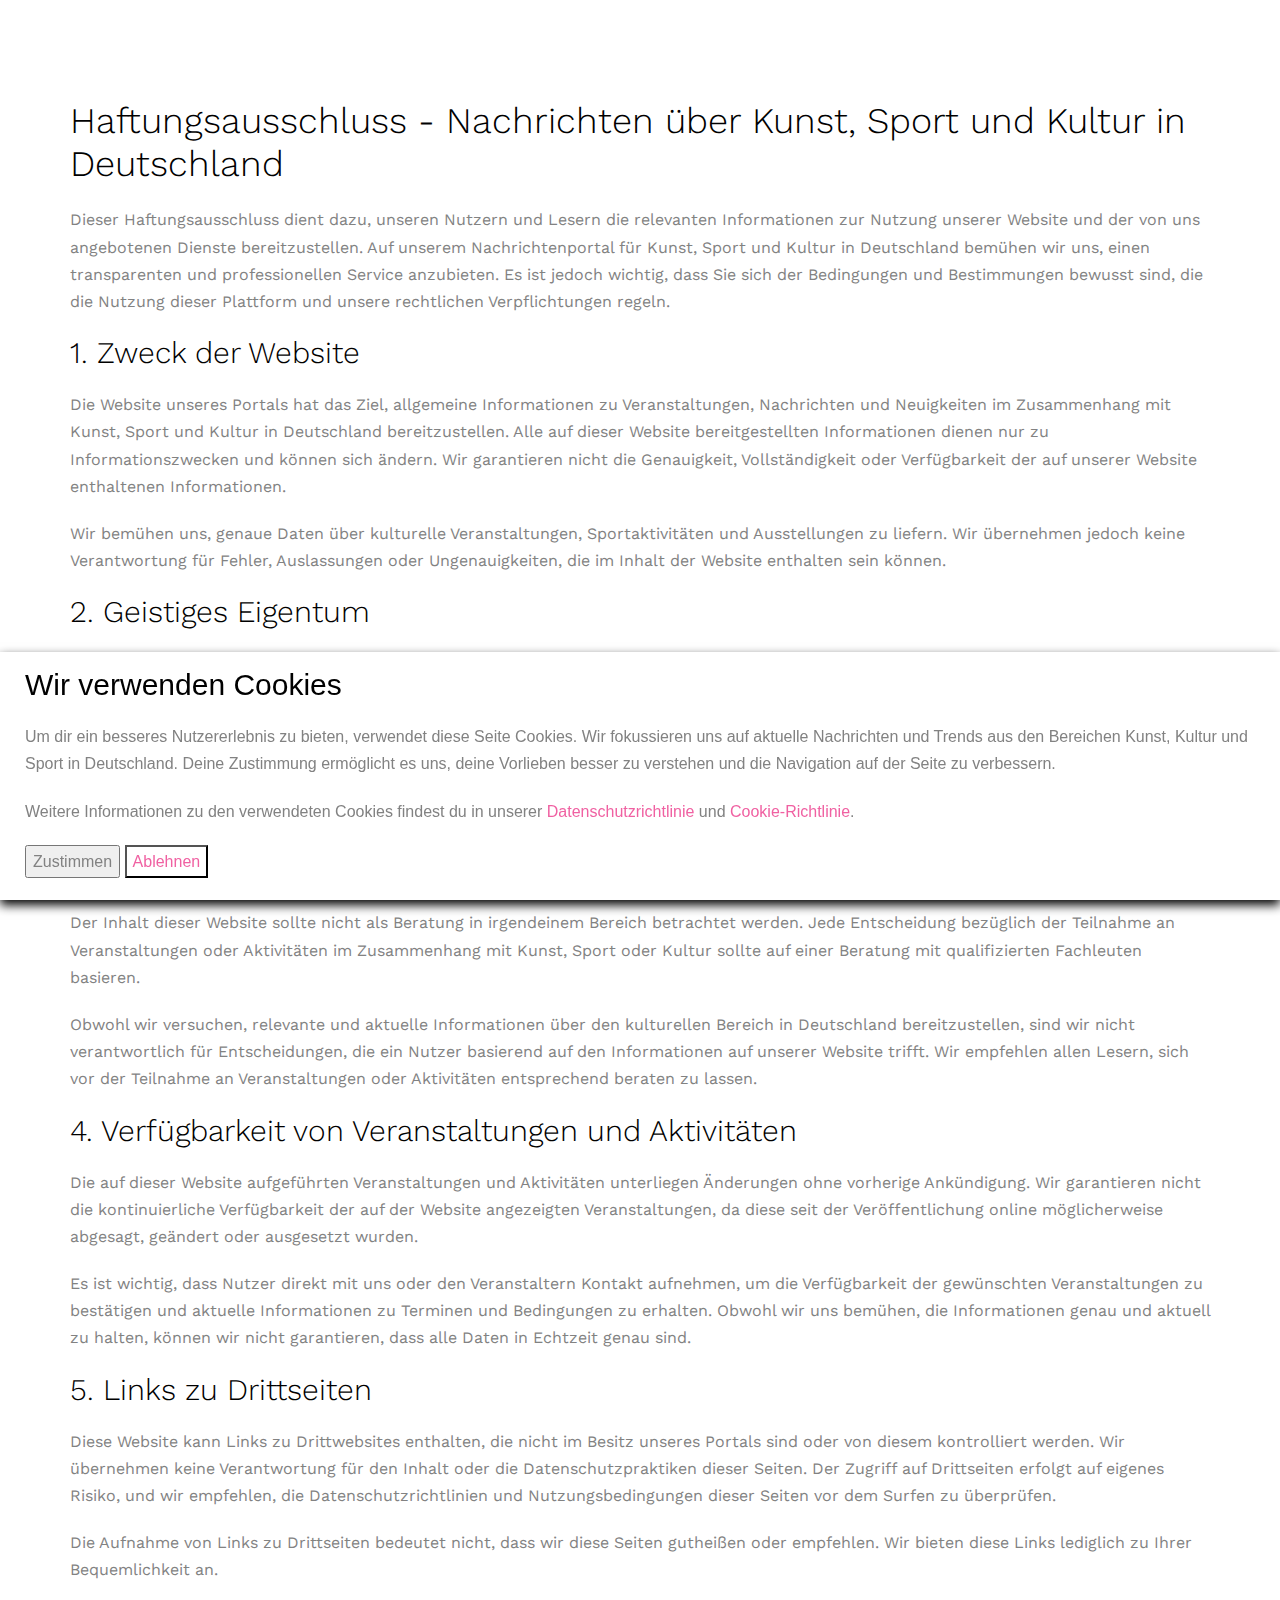
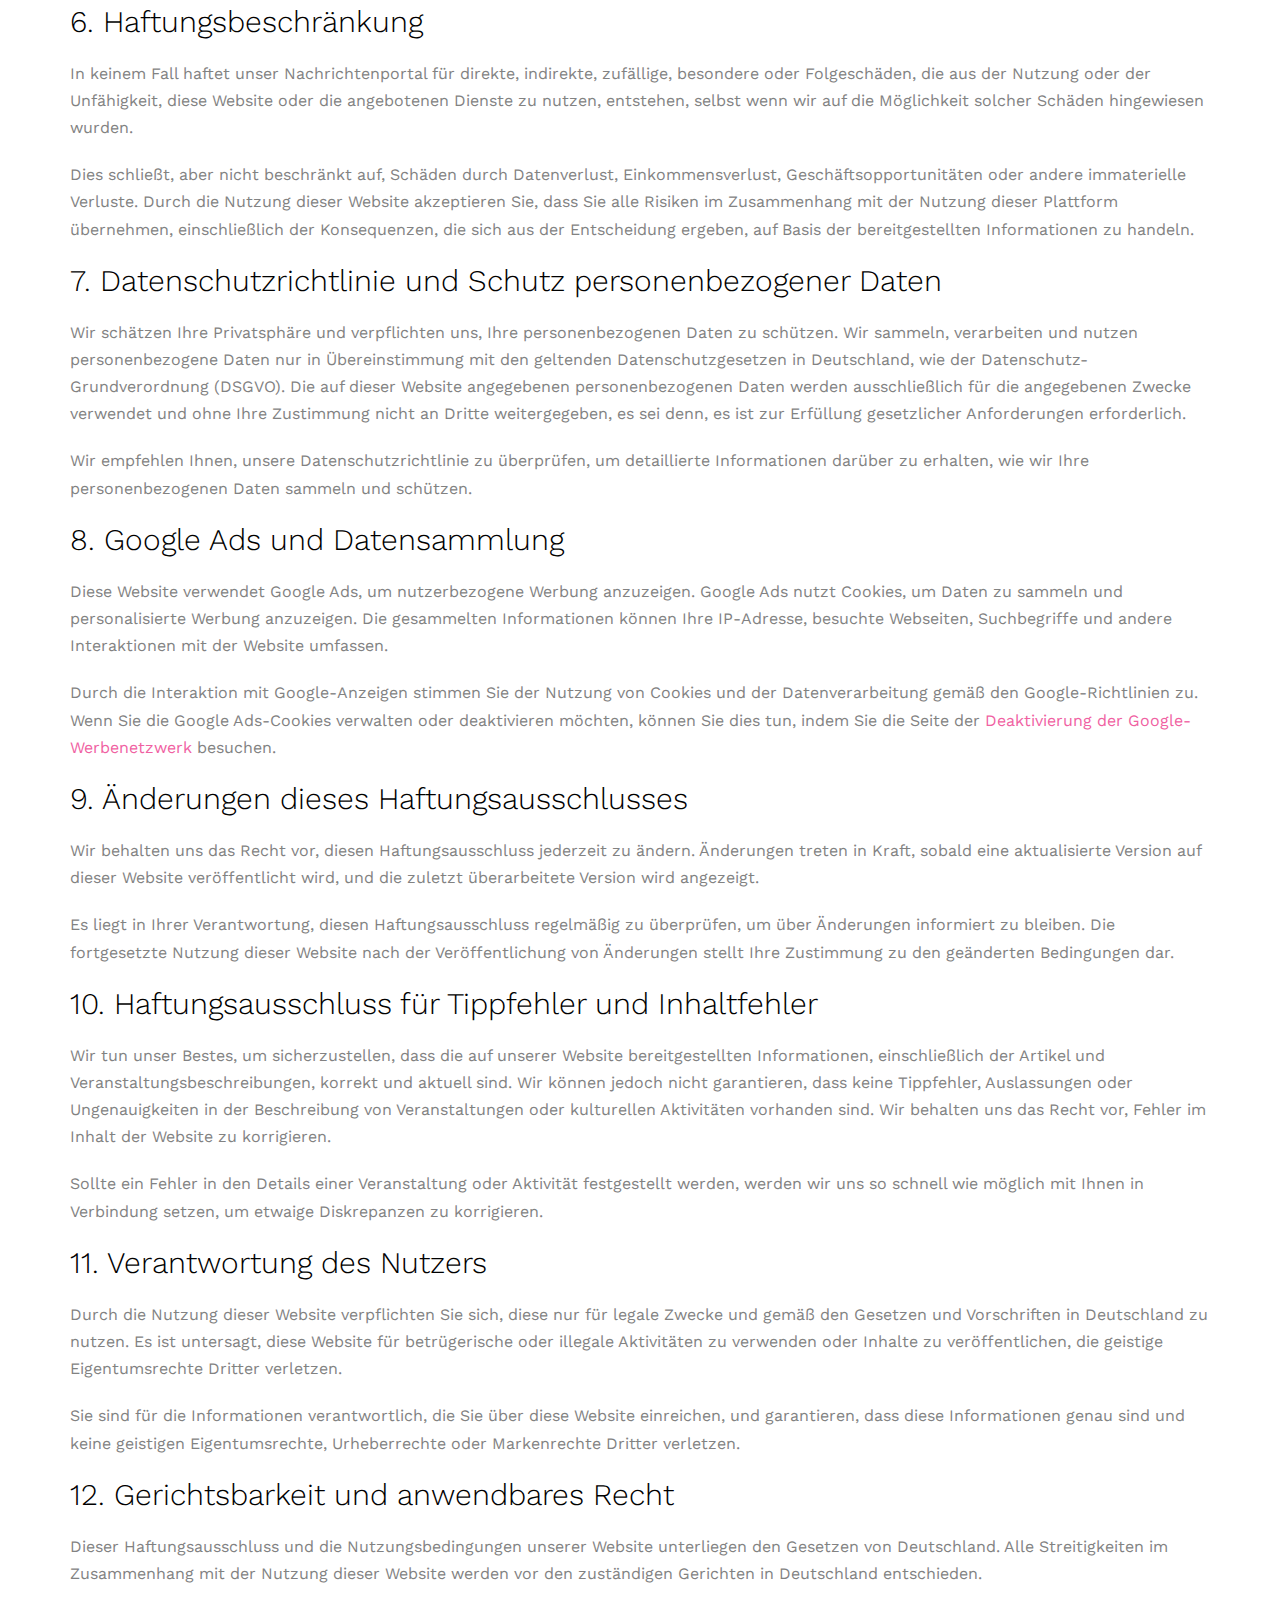
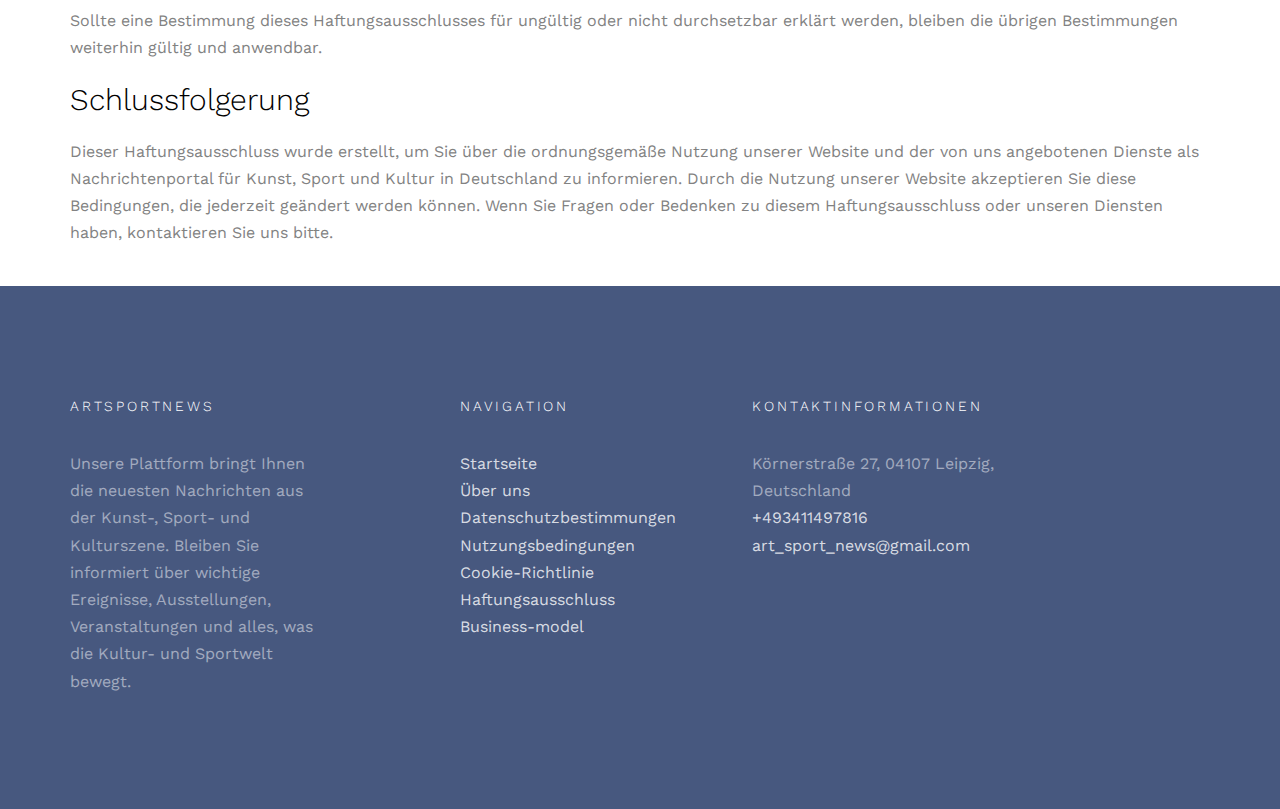
<file: disclaimer.html>
<!DOCTYPE html>
<html>
    <head>
        <meta charset="utf-8" />
        <meta http-equiv="X-UA-Compatible" content="IE=edge" />
        <title>ArtSportNews</title>
        <meta name="viewport" content="width=device-width, initial-scale=1" />

        <link
            href="https://fonts.googleapis.com/css?family=Work+Sans:300,400,700"
            rel="stylesheet"
        />

        <link
            rel="shortcut icon"
            href="images/favicon.png"
            type="image/x-icon"
        />

        <link
            rel="shortcut icon"
            href="images/favicon.png"
            type="image/x-icon"
        />

        <!-- Animate.css -->
        <link rel="stylesheet" href="css/animate.css" />
        <!-- Icomoon Icon Fonts-->
        <link rel="stylesheet" href="css/icomoon.css" />
        <!-- Bootstrap  -->
        <link rel="stylesheet" href="css/bootstrap.css" />

        <!-- Magnific Popup -->
        <link rel="stylesheet" href="css/magnific-popup.css" />

        <!-- Owl Carousel  -->
        <link rel="stylesheet" href="css/owl.carousel.min.css" />
        <link rel="stylesheet" href="css/owl.theme.default.min.css" />
        <!-- Flexslider  -->
        <link rel="stylesheet" href="css/flexslider.css" />
        <!-- Flaticons  -->

        <link rel="stylesheet" href="fonts/flaticon/font/flaticon.css" />

        <!-- Theme style  -->
        <link rel="stylesheet" href="css/style.css" />

        <!-- Modernizr JS -->
        <script src="js/modernizr-2.6.2.min.js"></script>
        <!-- FOR IE9 below -->
    </head>
    <body>
        <div class="ftco-loader"></div>

        <div id="page">
            <!-- Navigation -->
            <nav class="ftco-nav" role="navigation">
                <div class="top-menu">
                    <div class="container">
                        <div class="row">
                            <div class="col-md-2">
                                <div id="ftco-logo">
                                    <a href="index.html">ArtSportNews</a>
                                </div>
                            </div>
                            <div class="col-md-10 text-right menu-1">
                                <ul>
                                    <li>
                                        <a href="index.html">Startseite</a>
                                    </li>
                                    <li>
                                        <a href="about.html">Über uns</a>
                                    </li>
                                    <li>
                                        <a href="catalog.html">Katalog</a>
                                    </li>
                                    <li>
                                        <a href="contact.html">Kontakt</a>
                                    </li>
                                </ul>
                            </div>
                        </div>
                    </div>
                </div>
            </nav>
            <main>
                <article
                    class="container additional-wrapper"
                    style="margin-top: 80px"
                >
                    <div class="page__content" style="padding: 20px 0px">
                        <h1>
                            Haftungsausschluss - Nachrichten über Kunst, Sport
                            und Kultur in Deutschland
                        </h1>

                        <p>
                            Dieser Haftungsausschluss dient dazu, unseren
                            Nutzern und Lesern die relevanten Informationen zur
                            Nutzung unserer Website und der von uns angebotenen
                            Dienste bereitzustellen. Auf unserem
                            Nachrichtenportal für Kunst, Sport und Kultur in
                            Deutschland bemühen wir uns, einen transparenten und
                            professionellen Service anzubieten. Es ist jedoch
                            wichtig, dass Sie sich der Bedingungen und
                            Bestimmungen bewusst sind, die die Nutzung dieser
                            Plattform und unsere rechtlichen Verpflichtungen
                            regeln.
                        </p>

                        <h2>1. Zweck der Website</h2>
                        <p>
                            Die Website unseres Portals hat das Ziel, allgemeine
                            Informationen zu Veranstaltungen, Nachrichten und
                            Neuigkeiten im Zusammenhang mit Kunst, Sport und
                            Kultur in Deutschland bereitzustellen. Alle auf
                            dieser Website bereitgestellten Informationen dienen
                            nur zu Informationszwecken und können sich ändern.
                            Wir garantieren nicht die Genauigkeit,
                            Vollständigkeit oder Verfügbarkeit der auf unserer
                            Website enthaltenen Informationen.
                        </p>
                        <p>
                            Wir bemühen uns, genaue Daten über kulturelle
                            Veranstaltungen, Sportaktivitäten und Ausstellungen
                            zu liefern. Wir übernehmen jedoch keine
                            Verantwortung für Fehler, Auslassungen oder
                            Ungenauigkeiten, die im Inhalt der Website enthalten
                            sein können.
                        </p>

                        <h2>2. Geistiges Eigentum</h2>
                        <p>
                            Alle Inhalte auf dieser Website, einschließlich,
                            aber nicht beschränkt auf Texte, Bilder, Grafiken,
                            Logos, Videos und Software, sind Eigentum unseres
                            Nachrichtenportals oder der jeweiligen
                            Rechteinhaber. Die Nutzung von Material auf dieser
                            Website ohne die ausdrückliche Zustimmung der
                            Urheberrechtsinhaber ist strengstens untersagt.
                        </p>
                        <p>
                            Nutzer dieser Website dürfen Inhalte nur für den
                            persönlichen und nicht-kommerziellen Gebrauch
                            anzeigen und herunterladen. Jede Vervielfältigung,
                            Verbreitung, Übertragung oder Veränderung der
                            Inhalte ist untersagt, es sei denn, eine vorherige
                            schriftliche Genehmigung der Rechteinhaber liegt
                            vor.
                        </p>

                        <h2>3. Kein professioneller Rat</h2>
                        <p>
                            Der Inhalt dieser Website sollte nicht als Beratung
                            in irgendeinem Bereich betrachtet werden. Jede
                            Entscheidung bezüglich der Teilnahme an
                            Veranstaltungen oder Aktivitäten im Zusammenhang mit
                            Kunst, Sport oder Kultur sollte auf einer Beratung
                            mit qualifizierten Fachleuten basieren.
                        </p>
                        <p>
                            Obwohl wir versuchen, relevante und aktuelle
                            Informationen über den kulturellen Bereich in
                            Deutschland bereitzustellen, sind wir nicht
                            verantwortlich für Entscheidungen, die ein Nutzer
                            basierend auf den Informationen auf unserer Website
                            trifft. Wir empfehlen allen Lesern, sich vor der
                            Teilnahme an Veranstaltungen oder Aktivitäten
                            entsprechend beraten zu lassen.
                        </p>

                        <h2>
                            4. Verfügbarkeit von Veranstaltungen und Aktivitäten
                        </h2>
                        <p>
                            Die auf dieser Website aufgeführten Veranstaltungen
                            und Aktivitäten unterliegen Änderungen ohne
                            vorherige Ankündigung. Wir garantieren nicht die
                            kontinuierliche Verfügbarkeit der auf der Website
                            angezeigten Veranstaltungen, da diese seit der
                            Veröffentlichung online möglicherweise abgesagt,
                            geändert oder ausgesetzt wurden.
                        </p>
                        <p>
                            Es ist wichtig, dass Nutzer direkt mit uns oder den
                            Veranstaltern Kontakt aufnehmen, um die
                            Verfügbarkeit der gewünschten Veranstaltungen zu
                            bestätigen und aktuelle Informationen zu Terminen
                            und Bedingungen zu erhalten. Obwohl wir uns bemühen,
                            die Informationen genau und aktuell zu halten,
                            können wir nicht garantieren, dass alle Daten in
                            Echtzeit genau sind.
                        </p>

                        <h2>5. Links zu Drittseiten</h2>
                        <p>
                            Diese Website kann Links zu Drittwebsites enthalten,
                            die nicht im Besitz unseres Portals sind oder von
                            diesem kontrolliert werden. Wir übernehmen keine
                            Verantwortung für den Inhalt oder die
                            Datenschutzpraktiken dieser Seiten. Der Zugriff auf
                            Drittseiten erfolgt auf eigenes Risiko, und wir
                            empfehlen, die Datenschutzrichtlinien und
                            Nutzungsbedingungen dieser Seiten vor dem Surfen zu
                            überprüfen.
                        </p>
                        <p>
                            Die Aufnahme von Links zu Drittseiten bedeutet
                            nicht, dass wir diese Seiten gutheißen oder
                            empfehlen. Wir bieten diese Links lediglich zu Ihrer
                            Bequemlichkeit an.
                        </p>

                        <h2>6. Haftungsbeschränkung</h2>
                        <p>
                            In keinem Fall haftet unser Nachrichtenportal für
                            direkte, indirekte, zufällige, besondere oder
                            Folgeschäden, die aus der Nutzung oder der
                            Unfähigkeit, diese Website oder die angebotenen
                            Dienste zu nutzen, entstehen, selbst wenn wir auf
                            die Möglichkeit solcher Schäden hingewiesen wurden.
                        </p>
                        <p>
                            Dies schließt, aber nicht beschränkt auf, Schäden
                            durch Datenverlust, Einkommensverlust,
                            Geschäftsopportunitäten oder andere immaterielle
                            Verluste. Durch die Nutzung dieser Website
                            akzeptieren Sie, dass Sie alle Risiken im
                            Zusammenhang mit der Nutzung dieser Plattform
                            übernehmen, einschließlich der Konsequenzen, die
                            sich aus der Entscheidung ergeben, auf Basis der
                            bereitgestellten Informationen zu handeln.
                        </p>

                        <h2>
                            7. Datenschutzrichtlinie und Schutz
                            personenbezogener Daten
                        </h2>
                        <p>
                            Wir schätzen Ihre Privatsphäre und verpflichten uns,
                            Ihre personenbezogenen Daten zu schützen. Wir
                            sammeln, verarbeiten und nutzen personenbezogene
                            Daten nur in Übereinstimmung mit den geltenden
                            Datenschutzgesetzen in Deutschland, wie der
                            Datenschutz-Grundverordnung (DSGVO). Die auf dieser
                            Website angegebenen personenbezogenen Daten werden
                            ausschließlich für die angegebenen Zwecke verwendet
                            und ohne Ihre Zustimmung nicht an Dritte
                            weitergegeben, es sei denn, es ist zur Erfüllung
                            gesetzlicher Anforderungen erforderlich.
                        </p>
                        <p>
                            Wir empfehlen Ihnen, unsere Datenschutzrichtlinie zu
                            überprüfen, um detaillierte Informationen darüber zu
                            erhalten, wie wir Ihre personenbezogenen Daten
                            sammeln und schützen.
                        </p>

                        <h2>8. Google Ads und Datensammlung</h2>
                        <p>
                            Diese Website verwendet Google Ads, um
                            nutzerbezogene Werbung anzuzeigen. Google Ads nutzt
                            Cookies, um Daten zu sammeln und personalisierte
                            Werbung anzuzeigen. Die gesammelten Informationen
                            können Ihre IP-Adresse, besuchte Webseiten,
                            Suchbegriffe und andere Interaktionen mit der
                            Website umfassen.
                        </p>
                        <p>
                            Durch die Interaktion mit Google-Anzeigen stimmen
                            Sie der Nutzung von Cookies und der
                            Datenverarbeitung gemäß den Google-Richtlinien zu.
                            Wenn Sie die Google Ads-Cookies verwalten oder
                            deaktivieren möchten, können Sie dies tun, indem Sie
                            die Seite der
                            <a
                                href="https://optout.networkadvertising.org/"
                                target="_blank"
                                >Deaktivierung der Google-Werbenetzwerk</a
                            >
                            besuchen.
                        </p>

                        <h2>9. Änderungen dieses Haftungsausschlusses</h2>
                        <p>
                            Wir behalten uns das Recht vor, diesen
                            Haftungsausschluss jederzeit zu ändern. Änderungen
                            treten in Kraft, sobald eine aktualisierte Version
                            auf dieser Website veröffentlicht wird, und die
                            zuletzt überarbeitete Version wird angezeigt.
                        </p>
                        <p>
                            Es liegt in Ihrer Verantwortung, diesen
                            Haftungsausschluss regelmäßig zu überprüfen, um über
                            Änderungen informiert zu bleiben. Die fortgesetzte
                            Nutzung dieser Website nach der Veröffentlichung von
                            Änderungen stellt Ihre Zustimmung zu den geänderten
                            Bedingungen dar.
                        </p>

                        <h2>
                            10. Haftungsausschluss für Tippfehler und
                            Inhaltfehler
                        </h2>
                        <p>
                            Wir tun unser Bestes, um sicherzustellen, dass die
                            auf unserer Website bereitgestellten Informationen,
                            einschließlich der Artikel und
                            Veranstaltungsbeschreibungen, korrekt und aktuell
                            sind. Wir können jedoch nicht garantieren, dass
                            keine Tippfehler, Auslassungen oder Ungenauigkeiten
                            in der Beschreibung von Veranstaltungen oder
                            kulturellen Aktivitäten vorhanden sind. Wir behalten
                            uns das Recht vor, Fehler im Inhalt der Website zu
                            korrigieren.
                        </p>
                        <p>
                            Sollte ein Fehler in den Details einer Veranstaltung
                            oder Aktivität festgestellt werden, werden wir uns
                            so schnell wie möglich mit Ihnen in Verbindung
                            setzen, um etwaige Diskrepanzen zu korrigieren.
                        </p>

                        <h2>11. Verantwortung des Nutzers</h2>
                        <p>
                            Durch die Nutzung dieser Website verpflichten Sie
                            sich, diese nur für legale Zwecke und gemäß den
                            Gesetzen und Vorschriften in Deutschland zu nutzen.
                            Es ist untersagt, diese Website für betrügerische
                            oder illegale Aktivitäten zu verwenden oder Inhalte
                            zu veröffentlichen, die geistige Eigentumsrechte
                            Dritter verletzen.
                        </p>
                        <p>
                            Sie sind für die Informationen verantwortlich, die
                            Sie über diese Website einreichen, und garantieren,
                            dass diese Informationen genau sind und keine
                            geistigen Eigentumsrechte, Urheberrechte oder
                            Markenrechte Dritter verletzen.
                        </p>

                        <h2>12. Gerichtsbarkeit und anwendbares Recht</h2>
                        <p>
                            Dieser Haftungsausschluss und die
                            Nutzungsbedingungen unserer Website unterliegen den
                            Gesetzen von Deutschland. Alle Streitigkeiten im
                            Zusammenhang mit der Nutzung dieser Website werden
                            vor den zuständigen Gerichten in Deutschland
                            entschieden.
                        </p>
                        <p>
                            Sollte eine Bestimmung dieses Haftungsausschlusses
                            für ungültig oder nicht durchsetzbar erklärt werden,
                            bleiben die übrigen Bestimmungen weiterhin gültig
                            und anwendbar.
                        </p>

                        <h2>Schlussfolgerung</h2>
                        <p>
                            Dieser Haftungsausschluss wurde erstellt, um Sie
                            über die ordnungsgemäße Nutzung unserer Website und
                            der von uns angebotenen Dienste als
                            Nachrichtenportal für Kunst, Sport und Kultur in
                            Deutschland zu informieren. Durch die Nutzung
                            unserer Website akzeptieren Sie diese Bedingungen,
                            die jederzeit geändert werden können. Wenn Sie
                            Fragen oder Bedenken zu diesem Haftungsausschluss
                            oder unseren Diensten haben, kontaktieren Sie uns
                            bitte.
                        </p>
                    </div>
                </article>
            </main>

            <!-- Footer Section -->
            <footer id="ftco-footer" role="contentinfo">
                <div class="container">
                    <div class="row">
                        <div class="col-md-3 ftco-widget">
                            <h4>ArtSportNews</h4>
                            <p>
                                Unsere Plattform bringt Ihnen die neuesten
                                Nachrichten aus der Kunst-, Sport- und
                                Kulturszene. Bleiben Sie informiert über
                                wichtige Ereignisse, Ausstellungen,
                                Veranstaltungen und alles, was die Kultur- und
                                Sportwelt bewegt.
                            </p>
                        </div>
                        <div class="col-md-3 col-md-push-1">
                            <h4>Navigation</h4>
                            <ul class="ftco-footer-links">
                                <li><a href="index.html">Startseite</a></li>
                                <li><a href="about.html">Über uns</a></li>
                                <li>
                                    <a href="privacy-policy.html"
                                        >Datenschutzbestimmungen</a
                                    >
                                </li>
                                <li>
                                    <a href="terms-of-use.html"
                                        >Nutzungsbedingungen</a
                                    >
                                </li>
                                <li>
                                    <a href="cookie-policy.html"
                                        >Cookie-Richtlinie</a
                                    >
                                </li>
                                <li>
                                    <a href="disclaimer.html"
                                        >Haftungsausschluss</a
                                    >
                                </li>
                                <li>
                                    <a href="business-model.html"
                                        >Business-model</a
                                    >
                                </li>
                            </ul>
                        </div>

                        <div class="col-md-3 col-md-push-1">
                            <h4>Kontaktinformationen</h4>
                            <ul class="ftco-footer-links">
                                <li>
                                    Körnerstraße 27, 04107 Leipzig, Deutschland
                                </li>
                                <li>
                                    <a href="tel://1234567920">+493411497816</a>
                                </li>
                                <li>
                                    <a href="mailto:art_sport_news@gmail.com"
                                        >art_sport_news@gmail.com</a
                                    >
                                </li>
                            </ul>
                        </div>
                    </div>
                </div>
            </footer>
        </div>

        <!-- Cookie banner -->
        <div class="cookie-wrapper show">
            <div class="cookie-header">
                <i class="bx bx-cookie"></i>
                <h2>Wir verwenden Cookies</h2>
            </div>

            <div class="cookie-content">
                <p>
                    Um dir ein besseres Nutzererlebnis zu bieten, verwendet
                    diese Seite Cookies. Wir fokussieren uns auf aktuelle
                    Nachrichten und Trends aus den Bereichen Kunst, Kultur und
                    Sport in Deutschland. Deine Zustimmung ermöglicht es uns,
                    deine Vorlieben besser zu verstehen und die Navigation auf
                    der Seite zu verbessern.
                </p>
                <p>
                    Weitere Informationen zu den verwendeten Cookies findest du
                    in unserer
                    <a href="privacy-policy.html">Datenschutzrichtlinie</a> und
                    <a href="cookie-policy.html">Cookie-Richtlinie</a>.
                </p>
            </div>

            <div class="cookie-buttons">
                <button class="cookie-button" id="acceptBtn">Zustimmen</button>
                <button class="cookie-button" id="declineBtn">Ablehnen</button>
            </div>
        </div>
        <!-- End Cookie banner -->

        <div class="gototop js-top">
            <a href="#" class="js-gotop"><i class="icon-arrow-up"></i></a>
        </div>

        <!-- jQuery -->
        <script src="https://ajax.googleapis.com/ajax/libs/jquery/3.6.4/jquery.min.js"></script>

        <!-- jQuery Easing -->
        <script src="js/jquery.easing.1.3.js"></script>
        <!-- Bootstrap -->
        <script src="js/bootstrap.min.js"></script>
        <!-- Waypoints -->
        <script src="js/jquery.waypoints.min.js"></script>
        <!-- Carousel -->
        <script src="js/owl.carousel.min.js"></script>
        <!-- Flexslider -->
        <script src="js/jquery.flexslider-min.js"></script>
        <!-- countTo -->
        <script src="js/jquery.countTo.js"></script>
        <!-- Magnific Popup -->
        <script src="js/jquery.magnific-popup.min.js"></script>
        <script src="js/magnific-popup-options.js"></script>
        <!-- Main -->
        <script src="js/main.js"></script>
        <script src="js/cookiebanner.js"></script>
    </body>
</html>
</file>
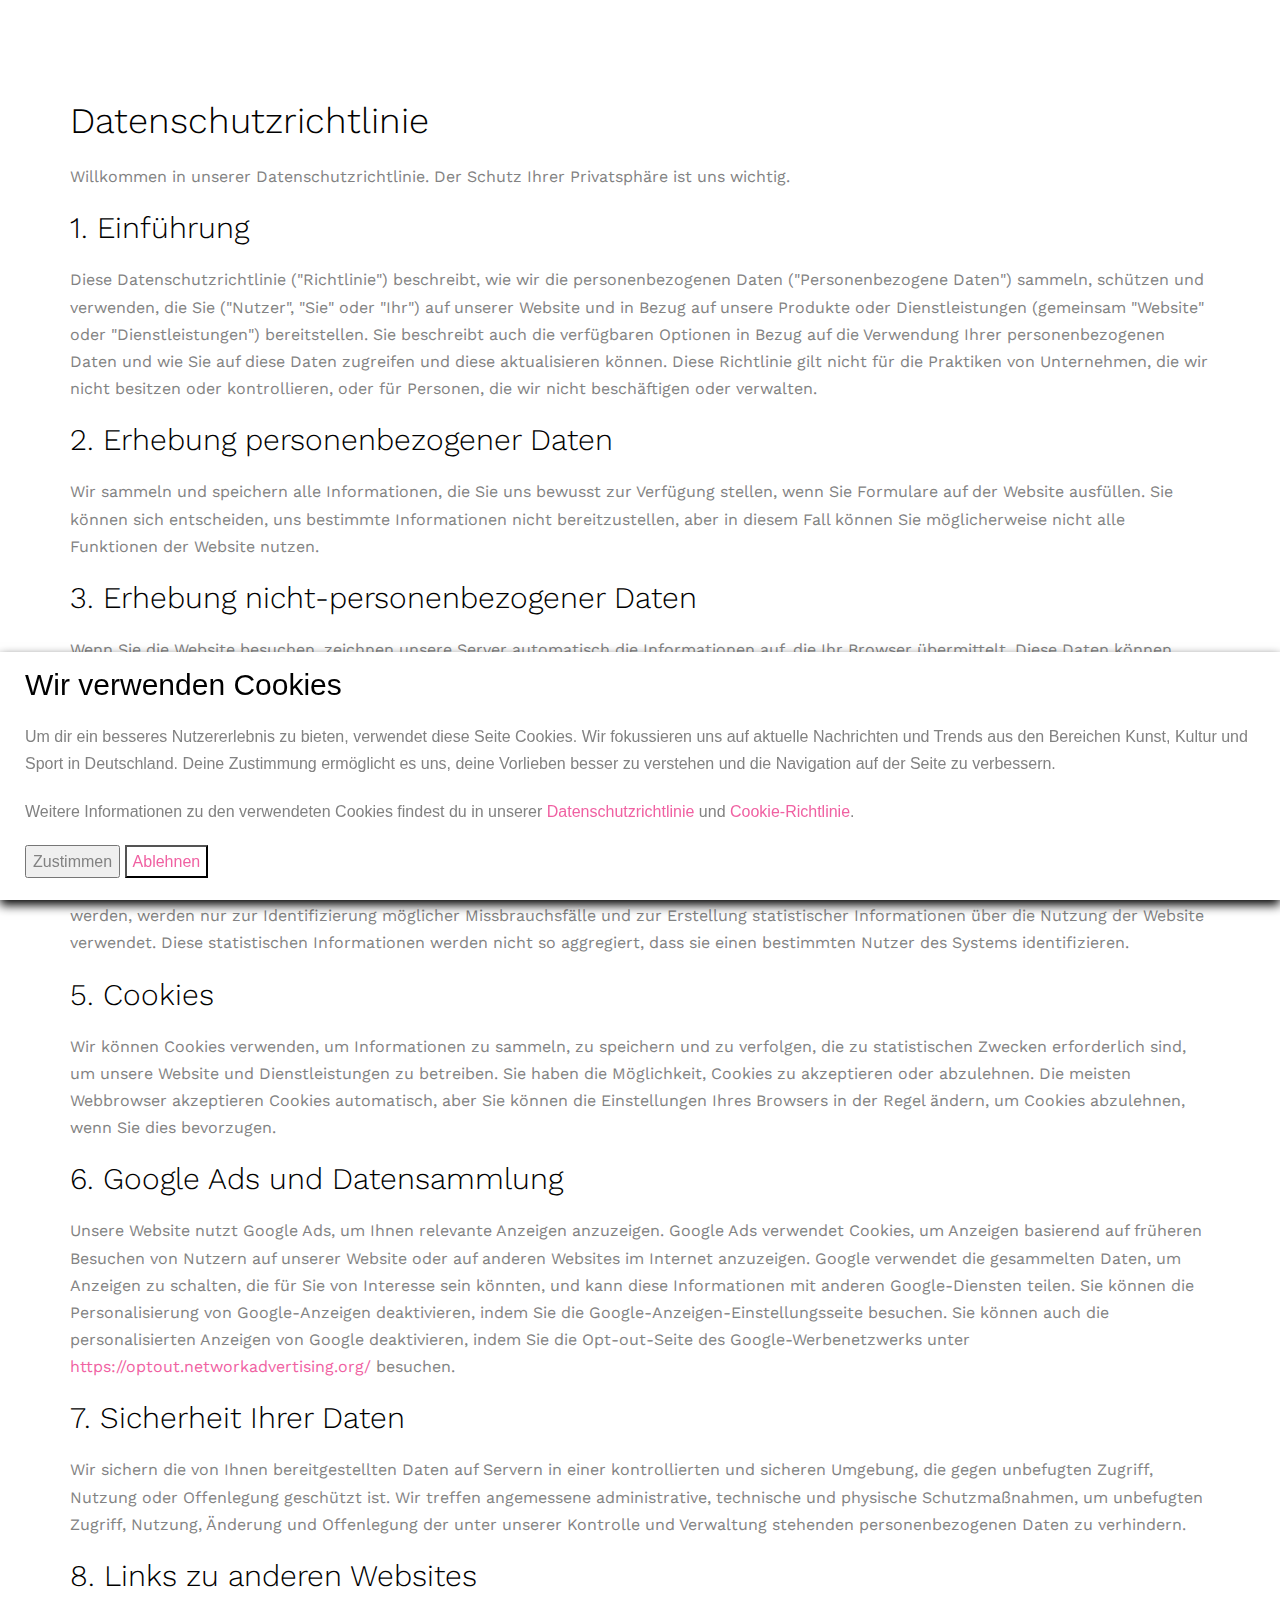
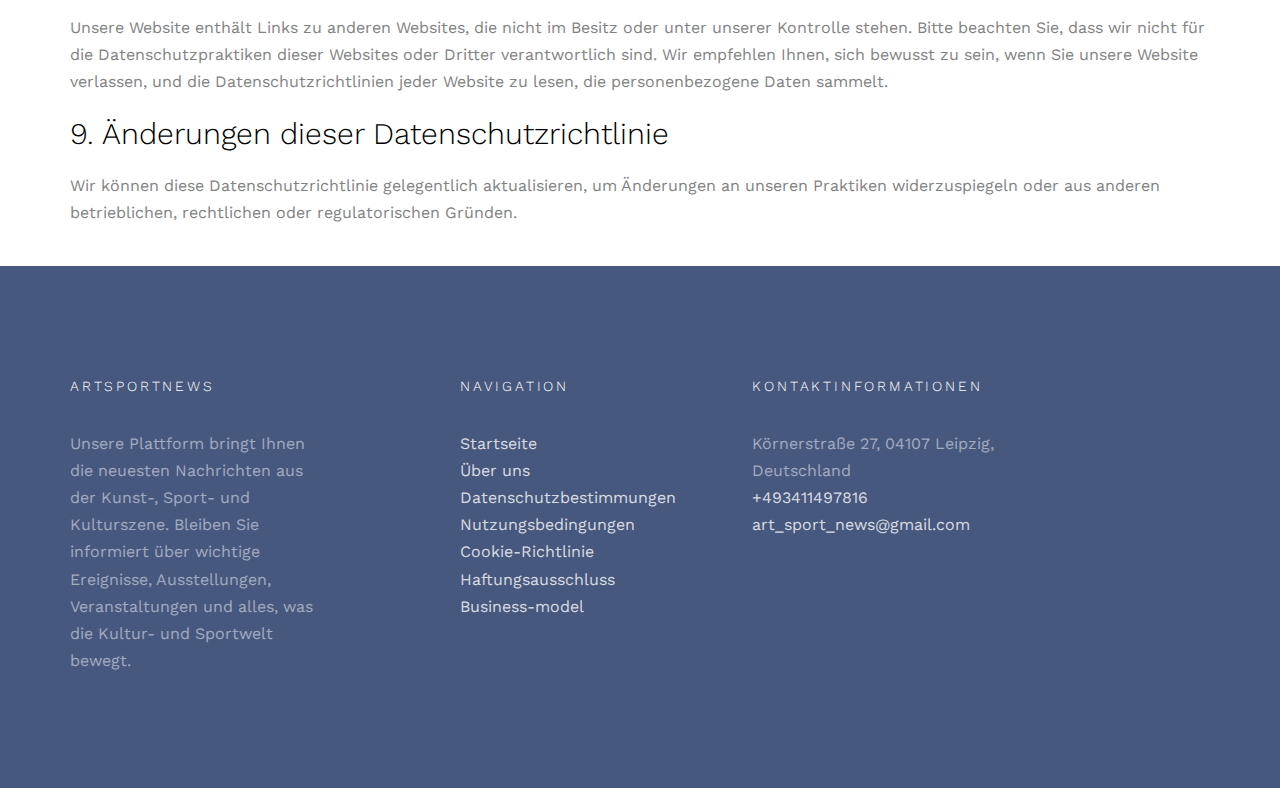
<file: privacy-policy.html>
<!DOCTYPE html>
<html>
    <head>
        <meta charset="utf-8" />
        <meta http-equiv="X-UA-Compatible" content="IE=edge" />
        <title>ArtSportNews</title>
        <meta name="viewport" content="width=device-width, initial-scale=1" />

        <link
            href="https://fonts.googleapis.com/css?family=Work+Sans:300,400,700"
            rel="stylesheet"
        />

        <link
            rel="shortcut icon"
            href="images/favicon.png"
            type="image/x-icon"
        />

        <link
            rel="shortcut icon"
            href="images/favicon.png"
            type="image/x-icon"
        />

        <!-- Animate.css -->
        <link rel="stylesheet" href="css/animate.css" />
        <!-- Icomoon Icon Fonts-->
        <link rel="stylesheet" href="css/icomoon.css" />
        <!-- Bootstrap  -->
        <link rel="stylesheet" href="css/bootstrap.css" />

        <!-- Magnific Popup -->
        <link rel="stylesheet" href="css/magnific-popup.css" />

        <!-- Owl Carousel  -->
        <link rel="stylesheet" href="css/owl.carousel.min.css" />
        <link rel="stylesheet" href="css/owl.theme.default.min.css" />
        <!-- Flexslider  -->
        <link rel="stylesheet" href="css/flexslider.css" />
        <!-- Flaticons  -->

        <link rel="stylesheet" href="fonts/flaticon/font/flaticon.css" />

        <!-- Theme style  -->
        <link rel="stylesheet" href="css/style.css" />

        <!-- Modernizr JS -->
        <script src="js/modernizr-2.6.2.min.js"></script>
        <!-- FOR IE9 below -->
    </head>
    <body>
        <div class="ftco-loader"></div>

        <div id="page">
            <!-- Navigation -->
            <nav class="ftco-nav" role="navigation">
                <div class="top-menu">
                    <div class="container">
                        <div class="row">
                            <div class="col-md-2">
                                <div id="ftco-logo">
                                    <a href="index.html">ArtSportNews</a>
                                </div>
                            </div>
                            <div class="col-md-10 text-right menu-1">
                                <ul>
                                    <li>
                                        <a href="index.html">Startseite</a>
                                    </li>
                                    <li>
                                        <a href="about.html">Über uns</a>
                                    </li>
                                    <li>
                                        <a href="catalog.html">Katalog</a>
                                    </li>
                                    <li>
                                        <a href="contact.html">Kontakt</a>
                                    </li>
                                </ul>
                            </div>
                        </div>
                    </div>
                </div>
            </nav>

            <main>
                <article
                    class="container additional-wrapper"
                    style="margin-top: 80px"
                >
                    <div class="page__content" style="padding: 20px 0px">
                        <h1>Datenschutzrichtlinie</h1>

                        <p>
                            Willkommen in unserer Datenschutzrichtlinie. Der
                            Schutz Ihrer Privatsphäre ist uns wichtig.
                        </p>

                        <h2>1. Einführung</h2>

                        <p>
                            Diese Datenschutzrichtlinie ("Richtlinie")
                            beschreibt, wie wir die personenbezogenen Daten
                            ("Personenbezogene Daten") sammeln, schützen und
                            verwenden, die Sie ("Nutzer", "Sie" oder "Ihr") auf
                            unserer Website und in Bezug auf unsere Produkte
                            oder Dienstleistungen (gemeinsam "Website" oder
                            "Dienstleistungen") bereitstellen. Sie beschreibt
                            auch die verfügbaren Optionen in Bezug auf die
                            Verwendung Ihrer personenbezogenen Daten und wie Sie
                            auf diese Daten zugreifen und diese aktualisieren
                            können. Diese Richtlinie gilt nicht für die
                            Praktiken von Unternehmen, die wir nicht besitzen
                            oder kontrollieren, oder für Personen, die wir nicht
                            beschäftigen oder verwalten.
                        </p>

                        <h2>2. Erhebung personenbezogener Daten</h2>

                        <p>
                            Wir sammeln und speichern alle Informationen, die
                            Sie uns bewusst zur Verfügung stellen, wenn Sie
                            Formulare auf der Website ausfüllen. Sie können sich
                            entscheiden, uns bestimmte Informationen nicht
                            bereitzustellen, aber in diesem Fall können Sie
                            möglicherweise nicht alle Funktionen der Website
                            nutzen.
                        </p>

                        <h2>3. Erhebung nicht-personenbezogener Daten</h2>

                        <p>
                            Wenn Sie die Website besuchen, zeichnen unsere
                            Server automatisch die Informationen auf, die Ihr
                            Browser übermittelt. Diese Daten können
                            Informationen wie die IP-Adresse Ihres Geräts, den
                            Browsertyp und die -version, den Betriebssystemtyp
                            und die -version, die bevorzugte Sprache oder die
                            Webseite, die Sie vor dem Besuch unserer Website
                            besucht haben, die Seiten unserer Website, die Sie
                            besuchen, die Dauer des Aufenthalts auf diesen
                            Seiten, die von Ihnen auf unserer Website gesuchten
                            Informationen, die Zugriffszeiten und -daten sowie
                            andere Statistiken umfassen.
                        </p>

                        <h2>4. Verwendung der gesammelten Informationen</h2>

                        <p>
                            Alle gesammelten Informationen können verwendet
                            werden, um den Kundenservice zu verbessern und auf
                            Anfragen und E-Mails unserer Kunden zu antworten; um
                            unsere Website und Dienstleistungen zu betreiben und
                            zu verwalten. Die nicht personenbezogenen Daten, die
                            gesammelt werden, werden nur zur Identifizierung
                            möglicher Missbrauchsfälle und zur Erstellung
                            statistischer Informationen über die Nutzung der
                            Website verwendet. Diese statistischen Informationen
                            werden nicht so aggregiert, dass sie einen
                            bestimmten Nutzer des Systems identifizieren.
                        </p>

                        <h2>5. Cookies</h2>

                        <p>
                            Wir können Cookies verwenden, um Informationen zu
                            sammeln, zu speichern und zu verfolgen, die zu
                            statistischen Zwecken erforderlich sind, um unsere
                            Website und Dienstleistungen zu betreiben. Sie haben
                            die Möglichkeit, Cookies zu akzeptieren oder
                            abzulehnen. Die meisten Webbrowser akzeptieren
                            Cookies automatisch, aber Sie können die
                            Einstellungen Ihres Browsers in der Regel ändern, um
                            Cookies abzulehnen, wenn Sie dies bevorzugen.
                        </p>

                        <h2>6. Google Ads und Datensammlung</h2>

                        <p>
                            Unsere Website nutzt Google Ads, um Ihnen relevante
                            Anzeigen anzuzeigen. Google Ads verwendet Cookies,
                            um Anzeigen basierend auf früheren Besuchen von
                            Nutzern auf unserer Website oder auf anderen
                            Websites im Internet anzuzeigen. Google verwendet
                            die gesammelten Daten, um Anzeigen zu schalten, die
                            für Sie von Interesse sein könnten, und kann diese
                            Informationen mit anderen Google-Diensten teilen.
                            Sie können die Personalisierung von Google-Anzeigen
                            deaktivieren, indem Sie die
                            Google-Anzeigen-Einstellungsseite besuchen. Sie
                            können auch die personalisierten Anzeigen von Google
                            deaktivieren, indem Sie die Opt-out-Seite des
                            Google-Werbenetzwerks unter
                            <a
                                href="https://optout.networkadvertising.org/"
                                target="_blank"
                                >https://optout.networkadvertising.org/</a
                            >
                            besuchen.
                        </p>

                        <h2>7. Sicherheit Ihrer Daten</h2>

                        <p>
                            Wir sichern die von Ihnen bereitgestellten Daten auf
                            Servern in einer kontrollierten und sicheren
                            Umgebung, die gegen unbefugten Zugriff, Nutzung oder
                            Offenlegung geschützt ist. Wir treffen angemessene
                            administrative, technische und physische
                            Schutzmaßnahmen, um unbefugten Zugriff, Nutzung,
                            Änderung und Offenlegung der unter unserer Kontrolle
                            und Verwaltung stehenden personenbezogenen Daten zu
                            verhindern.
                        </p>

                        <h2>8. Links zu anderen Websites</h2>

                        <p>
                            Unsere Website enthält Links zu anderen Websites,
                            die nicht im Besitz oder unter unserer Kontrolle
                            stehen. Bitte beachten Sie, dass wir nicht für die
                            Datenschutzpraktiken dieser Websites oder Dritter
                            verantwortlich sind. Wir empfehlen Ihnen, sich
                            bewusst zu sein, wenn Sie unsere Website verlassen,
                            und die Datenschutzrichtlinien jeder Website zu
                            lesen, die personenbezogene Daten sammelt.
                        </p>

                        <h2>9. Änderungen dieser Datenschutzrichtlinie</h2>

                        <p>
                            Wir können diese Datenschutzrichtlinie gelegentlich
                            aktualisieren, um Änderungen an unseren Praktiken
                            widerzuspiegeln oder aus anderen betrieblichen,
                            rechtlichen oder regulatorischen Gründen.
                        </p>
                    </div>
                </article>
            </main>

            <!-- Footer Section -->
            <footer id="ftco-footer" role="contentinfo">
                <div class="container">
                    <div class="row">
                        <div class="col-md-3 ftco-widget">
                            <h4>ArtSportNews</h4>
                            <p>
                                Unsere Plattform bringt Ihnen die neuesten
                                Nachrichten aus der Kunst-, Sport- und
                                Kulturszene. Bleiben Sie informiert über
                                wichtige Ereignisse, Ausstellungen,
                                Veranstaltungen und alles, was die Kultur- und
                                Sportwelt bewegt.
                            </p>
                        </div>
                        <div class="col-md-3 col-md-push-1">
                            <h4>Navigation</h4>
                            <ul class="ftco-footer-links">
                                <li><a href="index.html">Startseite</a></li>
                                <li><a href="about.html">Über uns</a></li>
                                <li>
                                    <a href="privacy-policy.html"
                                        >Datenschutzbestimmungen</a
                                    >
                                </li>
                                <li>
                                    <a href="terms-of-use.html"
                                        >Nutzungsbedingungen</a
                                    >
                                </li>
                                <li>
                                    <a href="cookie-policy.html"
                                        >Cookie-Richtlinie</a
                                    >
                                </li>
                                <li>
                                    <a href="disclaimer.html"
                                        >Haftungsausschluss</a
                                    >
                                </li>
                                <li>
                                    <a href="business-model.html"
                                        >Business-model</a
                                    >
                                </li>
                            </ul>
                        </div>

                        <div class="col-md-3 col-md-push-1">
                            <h4>Kontaktinformationen</h4>
                            <ul class="ftco-footer-links">
                                <li>
                                    Körnerstraße 27, 04107 Leipzig, Deutschland
                                </li>
                                <li>
                                    <a href="tel://1234567920">+493411497816</a>
                                </li>
                                <li>
                                    <a href="mailto:art_sport_news@gmail.com"
                                        >art_sport_news@gmail.com</a
                                    >
                                </li>
                            </ul>
                        </div>
                    </div>
                </div>
            </footer>
        </div>

        <!-- Cookie banner -->
        <div class="cookie-wrapper show">
            <div class="cookie-header">
                <i class="bx bx-cookie"></i>
                <h2>Wir verwenden Cookies</h2>
            </div>

            <div class="cookie-content">
                <p>
                    Um dir ein besseres Nutzererlebnis zu bieten, verwendet
                    diese Seite Cookies. Wir fokussieren uns auf aktuelle
                    Nachrichten und Trends aus den Bereichen Kunst, Kultur und
                    Sport in Deutschland. Deine Zustimmung ermöglicht es uns,
                    deine Vorlieben besser zu verstehen und die Navigation auf
                    der Seite zu verbessern.
                </p>
                <p>
                    Weitere Informationen zu den verwendeten Cookies findest du
                    in unserer
                    <a href="privacy-policy.html">Datenschutzrichtlinie</a> und
                    <a href="cookie-policy.html">Cookie-Richtlinie</a>.
                </p>
            </div>

            <div class="cookie-buttons">
                <button class="cookie-button" id="acceptBtn">Zustimmen</button>
                <button class="cookie-button" id="declineBtn">Ablehnen</button>
            </div>
        </div>
        <!-- End Cookie banner -->

        <div class="gototop js-top">
            <a href="#" class="js-gotop"><i class="icon-arrow-up"></i></a>
        </div>

        <!-- jQuery -->
        <script src="https://ajax.googleapis.com/ajax/libs/jquery/3.6.4/jquery.min.js"></script>

        <!-- jQuery Easing -->
        <script src="js/jquery.easing.1.3.js"></script>
        <!-- Bootstrap -->
        <script src="js/bootstrap.min.js"></script>
        <!-- Waypoints -->
        <script src="js/jquery.waypoints.min.js"></script>
        <!-- Carousel -->
        <script src="js/owl.carousel.min.js"></script>
        <!-- Flexslider -->
        <script src="js/jquery.flexslider-min.js"></script>
        <!-- countTo -->
        <script src="js/jquery.countTo.js"></script>
        <!-- Magnific Popup -->
        <script src="js/jquery.magnific-popup.min.js"></script>
        <script src="js/magnific-popup-options.js"></script>
        <!-- Main -->
        <script src="js/main.js"></script>
        <script src="js/cookiebanner.js"></script>
    </body>
</html>
</file>
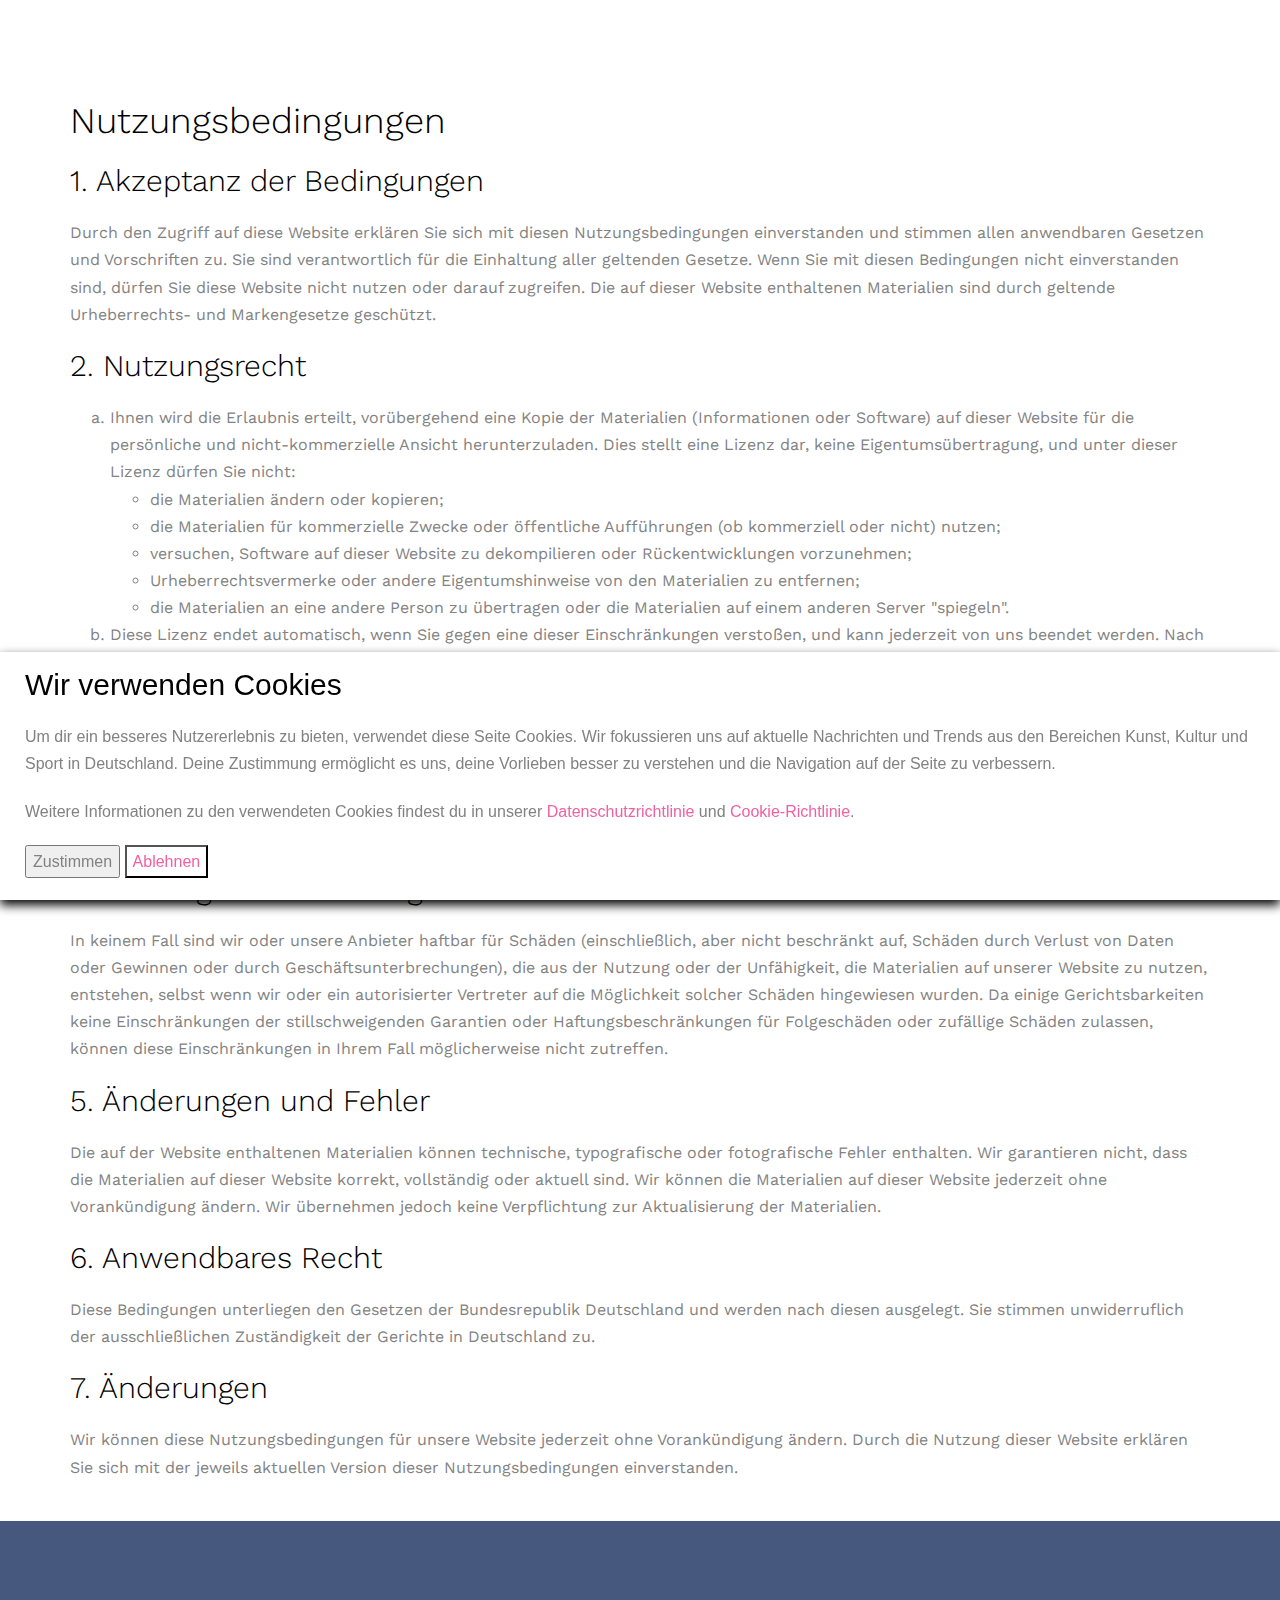
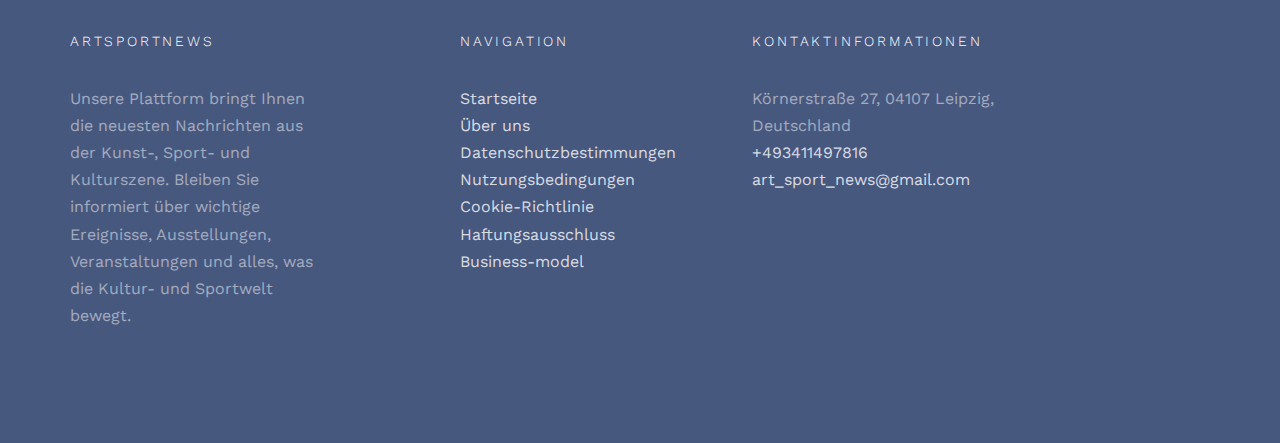
<file: terms-of-use.html>
<!DOCTYPE html>
<html>
    <head>
        <meta charset="utf-8" />
        <meta http-equiv="X-UA-Compatible" content="IE=edge" />
        <title>ArtSportNews</title>
        <meta name="viewport" content="width=device-width, initial-scale=1" />

        <link
            href="https://fonts.googleapis.com/css?family=Work+Sans:300,400,700"
            rel="stylesheet"
        />

        <link
            rel="shortcut icon"
            href="images/favicon.png"
            type="image/x-icon"
        />

        <link
            rel="shortcut icon"
            href="images/favicon.png"
            type="image/x-icon"
        />

        <!-- Animate.css -->
        <link rel="stylesheet" href="css/animate.css" />
        <!-- Icomoon Icon Fonts-->
        <link rel="stylesheet" href="css/icomoon.css" />
        <!-- Bootstrap  -->
        <link rel="stylesheet" href="css/bootstrap.css" />

        <!-- Magnific Popup -->
        <link rel="stylesheet" href="css/magnific-popup.css" />

        <!-- Owl Carousel  -->
        <link rel="stylesheet" href="css/owl.carousel.min.css" />
        <link rel="stylesheet" href="css/owl.theme.default.min.css" />
        <!-- Flexslider  -->
        <link rel="stylesheet" href="css/flexslider.css" />
        <!-- Flaticons  -->

        <link rel="stylesheet" href="fonts/flaticon/font/flaticon.css" />

        <!-- Theme style  -->
        <link rel="stylesheet" href="css/style.css" />

        <!-- Modernizr JS -->
        <script src="js/modernizr-2.6.2.min.js"></script>
        <!-- FOR IE9 below -->
    </head>
    <body>
        <div class="ftco-loader"></div>

        <div id="page">
            <!-- Navigation -->
            <nav class="ftco-nav" role="navigation">
                <div class="top-menu">
                    <div class="container">
                        <div class="row">
                            <div class="col-md-2">
                                <div id="ftco-logo">
                                    <a href="index.html">ArtSportNews</a>
                                </div>
                            </div>
                            <div class="col-md-10 text-right menu-1">
                                <ul>
                                    <li>
                                        <a href="index.html">Startseite</a>
                                    </li>
                                    <li>
                                        <a href="about.html">Über uns</a>
                                    </li>
                                    <li>
                                        <a href="catalog.html">Katalog</a>
                                    </li>
                                    <li>
                                        <a href="contact.html">Kontakt</a>
                                    </li>
                                </ul>
                            </div>
                        </div>
                    </div>
                </div>
            </nav>

            <main>
                <article
                    class="container additional-wrapper"
                    style="margin-top: 80px"
                >
                    <div class="page__content" style="padding: 20px 0px">
                        <h1>Nutzungsbedingungen</h1>

                        <h2>1. Akzeptanz der Bedingungen</h2>

                        <p>
                            Durch den Zugriff auf diese Website erklären Sie
                            sich mit diesen Nutzungsbedingungen einverstanden
                            und stimmen allen anwendbaren Gesetzen und
                            Vorschriften zu. Sie sind verantwortlich für die
                            Einhaltung aller geltenden Gesetze. Wenn Sie mit
                            diesen Bedingungen nicht einverstanden sind, dürfen
                            Sie diese Website nicht nutzen oder darauf
                            zugreifen. Die auf dieser Website enthaltenen
                            Materialien sind durch geltende Urheberrechts- und
                            Markengesetze geschützt.
                        </p>

                        <h2>2. Nutzungsrecht</h2>

                        <ol type="a">
                            <li>
                                Ihnen wird die Erlaubnis erteilt, vorübergehend
                                eine Kopie der Materialien (Informationen oder
                                Software) auf dieser Website für die persönliche
                                und nicht-kommerzielle Ansicht herunterzuladen.
                                Dies stellt eine Lizenz dar, keine
                                Eigentumsübertragung, und unter dieser Lizenz
                                dürfen Sie nicht:
                            </li>
                            <ul>
                                <li>die Materialien ändern oder kopieren;</li>
                                <li>
                                    die Materialien für kommerzielle Zwecke oder
                                    öffentliche Aufführungen (ob kommerziell
                                    oder nicht) nutzen;
                                </li>
                                <li>
                                    versuchen, Software auf dieser Website zu
                                    dekompilieren oder Rückentwicklungen
                                    vorzunehmen;
                                </li>
                                <li>
                                    Urheberrechtsvermerke oder andere
                                    Eigentumshinweise von den Materialien zu
                                    entfernen;
                                </li>
                                <li>
                                    die Materialien an eine andere Person zu
                                    übertragen oder die Materialien auf einem
                                    anderen Server "spiegeln".
                                </li>
                            </ul>
                            <li>
                                Diese Lizenz endet automatisch, wenn Sie gegen
                                eine dieser Einschränkungen verstoßen, und kann
                                jederzeit von uns beendet werden. Nach dem Ende
                                Ihrer Ansicht der Materialien oder dem Ende
                                dieser Lizenz müssen Sie alle heruntergeladenen
                                Materialien in Ihrem Besitz, sei es in
                                elektronischer oder gedruckter Form, vernichten.
                            </li>
                        </ol>

                        <h2>3. Haftungsausschluss</h2>

                        <p>
                            Die Materialien auf dieser Website werden "wie sie
                            sind" bereitgestellt. Wir geben keinerlei Garantien,
                            weder ausdrücklich noch stillschweigend, und lehnen
                            hiermit alle anderen Garantien ab, einschließlich,
                            aber nicht beschränkt auf, stillschweigende
                            Garantien oder Bedingungen der Marktgängigkeit, der
                            Eignung für einen bestimmten Zweck oder der
                            Nichtverletzung von geistigem Eigentum oder anderen
                            Rechteverletzungen.
                        </p>

                        <h2>4. Haftungsbeschränkungen</h2>

                        <p>
                            In keinem Fall sind wir oder unsere Anbieter haftbar
                            für Schäden (einschließlich, aber nicht beschränkt
                            auf, Schäden durch Verlust von Daten oder Gewinnen
                            oder durch Geschäftsunterbrechungen), die aus der
                            Nutzung oder der Unfähigkeit, die Materialien auf
                            unserer Website zu nutzen, entstehen, selbst wenn
                            wir oder ein autorisierter Vertreter auf die
                            Möglichkeit solcher Schäden hingewiesen wurden. Da
                            einige Gerichtsbarkeiten keine Einschränkungen der
                            stillschweigenden Garantien oder
                            Haftungsbeschränkungen für Folgeschäden oder
                            zufällige Schäden zulassen, können diese
                            Einschränkungen in Ihrem Fall möglicherweise nicht
                            zutreffen.
                        </p>

                        <h2>5. Änderungen und Fehler</h2>

                        <p>
                            Die auf der Website enthaltenen Materialien können
                            technische, typografische oder fotografische Fehler
                            enthalten. Wir garantieren nicht, dass die
                            Materialien auf dieser Website korrekt, vollständig
                            oder aktuell sind. Wir können die Materialien auf
                            dieser Website jederzeit ohne Vorankündigung ändern.
                            Wir übernehmen jedoch keine Verpflichtung zur
                            Aktualisierung der Materialien.
                        </p>

                        <h2>6. Anwendbares Recht</h2>

                        <p>
                            Diese Bedingungen unterliegen den Gesetzen der
                            Bundesrepublik Deutschland und werden nach diesen
                            ausgelegt. Sie stimmen unwiderruflich der
                            ausschließlichen Zuständigkeit der Gerichte in
                            Deutschland zu.
                        </p>

                        <h2>7. Änderungen</h2>

                        <p>
                            Wir können diese Nutzungsbedingungen für unsere
                            Website jederzeit ohne Vorankündigung ändern. Durch
                            die Nutzung dieser Website erklären Sie sich mit der
                            jeweils aktuellen Version dieser Nutzungsbedingungen
                            einverstanden.
                        </p>
                    </div>
                </article>
            </main>

            <!-- Footer Section -->
            <footer id="ftco-footer" role="contentinfo">
                <div class="container">
                    <div class="row">
                        <div class="col-md-3 ftco-widget">
                            <h4>ArtSportNews</h4>
                            <p>
                                Unsere Plattform bringt Ihnen die neuesten
                                Nachrichten aus der Kunst-, Sport- und
                                Kulturszene. Bleiben Sie informiert über
                                wichtige Ereignisse, Ausstellungen,
                                Veranstaltungen und alles, was die Kultur- und
                                Sportwelt bewegt.
                            </p>
                        </div>
                        <div class="col-md-3 col-md-push-1">
                            <h4>Navigation</h4>
                            <ul class="ftco-footer-links">
                                <li><a href="index.html">Startseite</a></li>
                                <li><a href="about.html">Über uns</a></li>
                                <li>
                                    <a href="privacy-policy.html"
                                        >Datenschutzbestimmungen</a
                                    >
                                </li>
                                <li>
                                    <a href="terms-of-use.html"
                                        >Nutzungsbedingungen</a
                                    >
                                </li>
                                <li>
                                    <a href="cookie-policy.html"
                                        >Cookie-Richtlinie</a
                                    >
                                </li>
                                <li>
                                    <a href="disclaimer.html"
                                        >Haftungsausschluss</a
                                    >
                                </li>
                                <li>
                                    <a href="business-model.html"
                                        >Business-model</a
                                    >
                                </li>
                            </ul>
                        </div>

                        <div class="col-md-3 col-md-push-1">
                            <h4>Kontaktinformationen</h4>
                            <ul class="ftco-footer-links">
                                <li>
                                    Körnerstraße 27, 04107 Leipzig, Deutschland
                                </li>
                                <li>
                                    <a href="tel://1234567920">+493411497816</a>
                                </li>
                                <li>
                                    <a href="mailto:art_sport_news@gmail.com"
                                        >art_sport_news@gmail.com</a
                                    >
                                </li>
                            </ul>
                        </div>
                    </div>
                </div>
            </footer>
        </div>

        <!-- Cookie banner -->
        <div class="cookie-wrapper show">
            <div class="cookie-header">
                <i class="bx bx-cookie"></i>
                <h2>Wir verwenden Cookies</h2>
            </div>

            <div class="cookie-content">
                <p>
                    Um dir ein besseres Nutzererlebnis zu bieten, verwendet
                    diese Seite Cookies. Wir fokussieren uns auf aktuelle
                    Nachrichten und Trends aus den Bereichen Kunst, Kultur und
                    Sport in Deutschland. Deine Zustimmung ermöglicht es uns,
                    deine Vorlieben besser zu verstehen und die Navigation auf
                    der Seite zu verbessern.
                </p>
                <p>
                    Weitere Informationen zu den verwendeten Cookies findest du
                    in unserer
                    <a href="privacy-policy.html">Datenschutzrichtlinie</a> und
                    <a href="cookie-policy.html">Cookie-Richtlinie</a>.
                </p>
            </div>

            <div class="cookie-buttons">
                <button class="cookie-button" id="acceptBtn">Zustimmen</button>
                <button class="cookie-button" id="declineBtn">Ablehnen</button>
            </div>
        </div>
        <!-- End Cookie banner -->

        <div class="gototop js-top">
            <a href="#" class="js-gotop"><i class="icon-arrow-up"></i></a>
        </div>

        <!-- jQuery -->
        <script src="https://ajax.googleapis.com/ajax/libs/jquery/3.6.4/jquery.min.js"></script>

        <!-- jQuery Easing -->
        <script src="js/jquery.easing.1.3.js"></script>
        <!-- Bootstrap -->
        <script src="js/bootstrap.min.js"></script>
        <!-- Waypoints -->
        <script src="js/jquery.waypoints.min.js"></script>
        <!-- Carousel -->
        <script src="js/owl.carousel.min.js"></script>
        <!-- Flexslider -->
        <script src="js/jquery.flexslider-min.js"></script>
        <!-- countTo -->
        <script src="js/jquery.countTo.js"></script>
        <!-- Magnific Popup -->
        <script src="js/jquery.magnific-popup.min.js"></script>
        <script src="js/magnific-popup-options.js"></script>
        <!-- Main -->
        <script src="js/main.js"></script>
        <script src="js/cookiebanner.js"></script>
    </body>
</html>
</file>
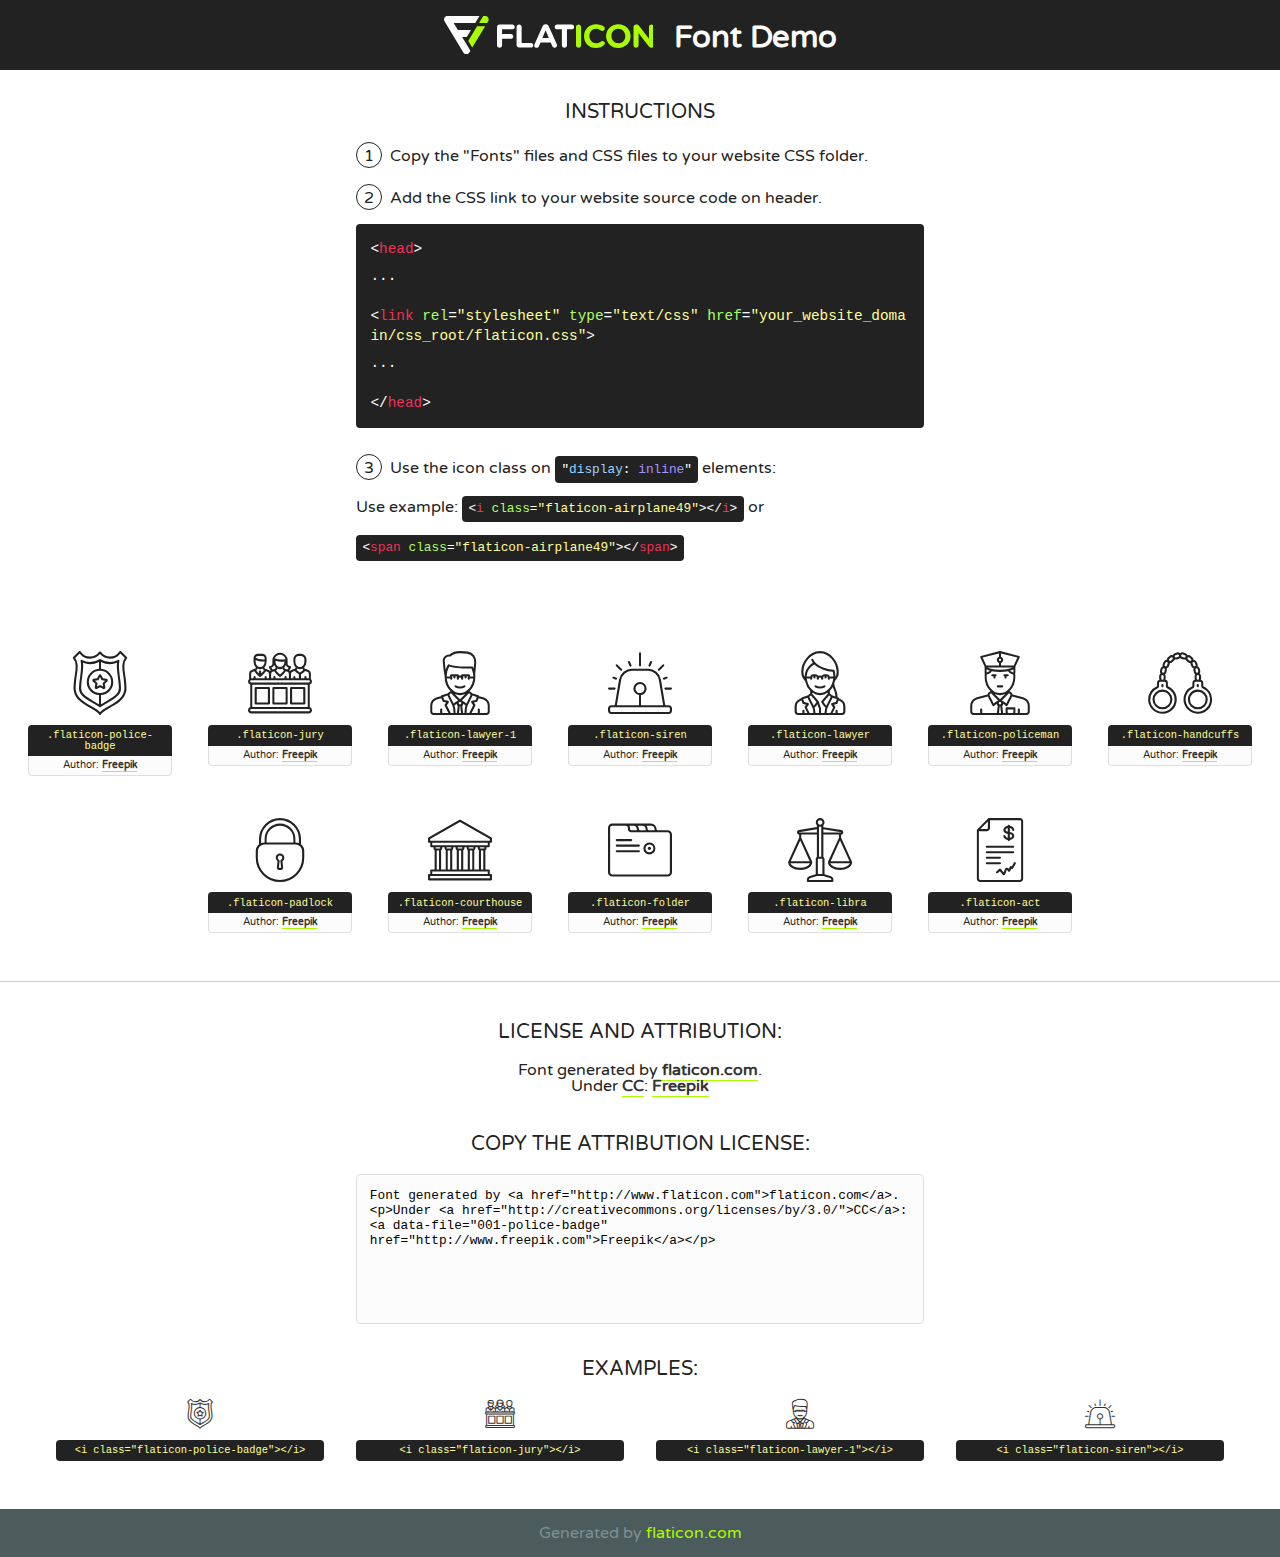
<file: fonts/flaticon/font/flaticon.html>
<!DOCTYPE html>
<!--
  Flaticon icon font: Flaticon
  Creation date: 05/01/2018 02:43
-->
<html>
<!DOCTYPE html>
<html>

<head>
    <title>Flaticon WebFont</title>
    <link href="http://fonts.googleapis.com/css?family=Varela+Round" rel="stylesheet" type="text/css" />
    <link rel="stylesheet" type="text/css" href="flaticon.css">
    <meta charset="UTF-8">
    <style>
    html, body, div, span, applet, object, iframe,
    h1, h2, h3, h4, h5, h6, p, blockquote, pre,
    a, abbr, acronym, address, big, cite, code,
    del, dfn, em, img, ins, kbd, q, s, samp,
    small, strike, strong, sub, sup, tt, var,
    b, u, i, center,
    dl, dt, dd, ol, ul, li,
    fieldset, form, label, legend,
    table, caption, tbody, tfoot, thead, tr, th, td,
    article, aside, canvas, details, embed, 
    figure, figcaption, footer, header, hgroup, 
    menu, nav, output, ruby, section, summary,
    time, mark, audio, video {
        margin: 0;
        padding: 0;
        border: 0;
        font-size: 100%;
        font: inherit;
        vertical-align: baseline;
    }
    /* HTML5 display-role reset for older browsers */
    article, aside, details, figcaption, figure, 
    footer, header, hgroup, menu, nav, section {
        display: block;
    }
    body {
        line-height: 1;
    }
    ol, ul {
        list-style: none;
    }
    blockquote, q {
        quotes: none;
    }
    blockquote:before, blockquote:after,
    q:before, q:after {
        content: '';
        content: none;
    }
    table {
        border-collapse: collapse;
        border-spacing: 0;
    }
    body {
        font-family: 'Varela Round', Helvetica, Arial, sans-serif;
        font-size: 16px;
        color: #222;
    }
    a {
        color: #333;
        border-bottom: 1px solid #a9fd00;
        font-weight: bold;
        text-decoration: none;
    }
    * {
        -moz-box-sizing: border-box;
        -webkit-box-sizing: border-box;
        box-sizing: border-box;
        margin: 0;
        padding: 0;
    }
    [class^="flaticon-"]:before, [class*=" flaticon-"]:before, [class^="flaticon-"]:after, [class*=" flaticon-"]:after {
        font-family: Flaticon;
        font-size: 30px;
        font-style: normal;
        margin-left: 20px;
        color: #333;
    }
    .wrapper {
        max-width: 600px;
        margin: auto;
        padding: 0 1em;
    }
    .title {
        font-size: 1.25em;
        text-align: center;
        margin-bottom: 1em;
        text-transform: uppercase;
    }
    header {
        text-align: center;
        background-color: #222;
        color: #fff;
        padding: 1em;
    }
    header .logo {
        width: 210px;
        height: 38px;
        display: inline-block;
        vertical-align: middle;
        margin-right: 1em;
        border: none;
    }
    header strong {
        font-size: 1.95em;
        font-weight: bold;
        vertical-align: middle;
        margin-top: 5px;
        display: inline-block;
    }
    .demo {
        margin: 2em auto;
        line-height: 1.25em;
    }
    .demo ul li {
        margin-bottom: 1em;
    }
    .demo ul li .num {
        color: #222;
        border-radius: 20px;
        display: inline-block;
        width: 26px;
        padding: 3px;
        height: 26px;
        text-align: center;
        margin-right: 0.5em;
        border: 1px solid #222;
    }
    .demo ul li code {
        background-color: #222;
        border-radius: 4px;
        padding: 0.25em 0.5em;
        display: inline-block;
        color: #fff;
        font-family: Consolas,Monaco,Lucida Console,Liberation Mono,DejaVu Sans Mono,Bitstream Vera Sans Mono,Courier New, monospace;
        font-weight: lighter;
        margin-top: 1em;
        font-size: 0.8em;
        word-break: break-all;
    }
    .demo ul li code.big {
        padding: 1em;
        font-size: 0.9em;
    }
    .demo ul li code .red {
        color: #EF3159;
    }
    .demo ul li code .green {
        color: #ACFF65;
    }
    .demo ul li code .yellow {
        color: #FFFF99;
    }
    .demo ul li code .blue {
        color: #99D3FF;
    }
    .demo ul li code .purple {
        color: #A295FF;
    }
    .demo ul li code .dots {
        margin-top: 0.5em;
        display: block;
    }
    #glyphs {
        border-bottom: 1px solid #ccc;
        padding: 2em 0;
        text-align: center;
    }
    .glyph {
        display: inline-block;
        width: 9em;
        margin: 1em;
        text-align: center;
        vertical-align: top;
        background: #FFF;
    }
    .glyph .glyph-icon {
        padding: 10px;
        display: block;
        font-family:"Flaticon";
        font-size: 64px;
        line-height: 1;
    }
    .glyph .glyph-icon:before {
        font-size: 64px;
        color: #222;
        margin-left: 0;
    }
    .class-name {
        font-size: 0.65em;
        background-color: #222;
        color: #fff;
        border-radius: 4px 4px 0 0;
        padding: 0.5em;
        color: #FFFF99;
        font-family: Consolas,Monaco,Lucida Console,Liberation Mono,DejaVu Sans Mono,Bitstream Vera Sans Mono,Courier New, monospace;
    }
    .author-name {
        font-size: 0.6em;
        background-color: #fcfcfd;
        border: 1px solid #DEDEE4;
        border-top: 0;
        border-radius: 0 0 4px 4px;
        padding: 0.5em;
    }
    .class-name:last-child {
        font-size: 10px;
        color:#888;
    }
    .class-name:last-child a {
        font-size: 10px;
        color:#555;
    }
    .class-name:last-child a:hover {
        color:#a9fd00;
    }
    .glyph > input {
        display: block;
        width: 100px;
        margin: 5px auto;
        text-align: center;
        font-size: 12px;
        cursor: text;
    }
    .glyph > input.icon-input {
        font-family:"Flaticon";
        font-size: 16px;
        margin-bottom: 10px;
    }
    .attribution .title {
        margin-top: 2em;
    }
    .attribution textarea {
        background-color: #fcfcfd;
        padding: 1em;
        border: none;
        box-shadow: none;
        border: 1px solid #DEDEE4;
        border-radius: 4px;
        resize: none;
        width: 100%;
        height: 150px;
        font-size: 0.8em;
        font-family: Consolas,Monaco,Lucida Console,Liberation Mono,DejaVu Sans Mono,Bitstream Vera Sans Mono,Courier New, monospace;
        -webkit-appearance: none;
    }
    .iconsuse {
        margin: 2em auto;
        text-align: center;
        max-width: 1200px;
    }
    .iconsuse:after {
        content: '';
        display: table;
        clear: both;
    }
    .iconsuse .image {
        float: left;
        width: 25%;
        padding: 0 1em;
    }
    .iconsuse .image p {
        margin-bottom: 1em;
    }
    .iconsuse .image span {
        display: block;
        font-size: 0.65em;
        background-color: #222;
        color: #fff;
        border-radius: 4px;
        padding: 0.5em;
        color: #FFFF99;
        margin-top: 1em;
        font-family: Consolas,Monaco,Lucida Console,Liberation Mono,DejaVu Sans Mono,Bitstream Vera Sans Mono,Courier New, monospace;
    }
    #footer {
        text-align: center;
        background-color: #4C5B5C;
        color: #7c9192;
        padding: 1em;
    }
    #footer a {
        border: none;
        color: #a9fd00;
        font-weight: normal;
    }
    @media (max-width: 960px) {
        .iconsuse .image {
            width: 50%;
        }
    }
    @media (max-width: 560px) {
        .iconsuse .image {
            width: 100%;
        }
    }
    </style>
</head>

<body class="characters-off">

    <header>
        <a href="http://www.flaticon.com" target="_blank" class="logo">
            <svg version="1.1" xmlns="http://www.w3.org/2000/svg" xmlns:xlink="http://www.w3.org/1999/xlink" xmlns:a="http://ns.adobe.com/AdobeSVGViewerExtensions/3.0/" viewBox="0 0 560.875 102.036" enable-background="new 0 0 560.875 102.036" xml:space="preserve">
                <defs>
                </defs>
                <g>
                    <g class="letters">
                        <path fill="#ffffff" d="M141.596,29.675c0-3.777,2.985-6.767,6.764-6.767h34.438c3.426,0,6.15,2.728,6.15,6.15
                        c0,3.43-2.724,6.149-6.15,6.149h-27.674v13.091h23.719c3.429,0,6.151,2.724,6.151,6.15c0,3.43-2.723,6.149-6.151,6.149h-23.719
                        v17.574c0,3.773-2.986,6.761-6.764,6.761c-3.779,0-6.764-2.989-6.764-6.761V29.675z"></path>
                        <path fill="#ffffff" d="M193.844,29.149c0-3.781,2.985-6.767,6.764-6.767c3.776,0,6.763,2.985,6.763,6.767v42.957h25.039
                        c3.426,0,6.149,2.726,6.149,6.153c0,3.425-2.723,6.15-6.149,6.15h-31.802c-3.779,0-6.764-2.986-6.764-6.768V29.149z"></path>
                        <path fill="#ffffff" d="M241.891,75.71l21.438-48.407c1.492-3.341,4.215-5.357,7.906-5.357h0.792
                        c3.686,0,6.323,2.017,7.815,5.357l21.439,48.407c0.436,0.967,0.701,1.845,0.701,2.723c0,3.602-2.809,6.501-6.414,6.501
                        c-3.161,0-5.269-1.845-6.499-4.655l-4.132-9.661h-27.059l-4.301,10.102c-1.144,2.631-3.426,4.214-6.237,4.214
                        c-3.517,0-6.24-2.81-6.24-6.325C241.1,77.64,241.451,76.677,241.891,75.71z M279.932,58.666l-8.521-20.297l-8.526,20.297H279.932
                        z"></path>
                        <path fill="#ffffff" d="M314.864,35.387H301.86c-3.429,0-6.239-2.813-6.239-6.238c0-3.429,2.811-6.24,6.239-6.24h39.533
                        c3.426,0,6.237,2.811,6.237,6.24c0,3.425-2.811,6.238-6.237,6.238h-13.001v42.785c0,3.773-2.99,6.761-6.764,6.761
                        c-3.779,0-6.764-2.989-6.764-6.761V35.387z"></path>
                        <path fill="#A9FD00" d="M352.615,29.149c0-3.781,2.985-6.767,6.767-6.767c3.774,0,6.761,2.985,6.761,6.767v49.024
                        c0,3.773-2.987,6.761-6.761,6.761c-3.781,0-6.767-2.989-6.767-6.761V29.149z"></path>
                        <path fill="#A9FD00" d="M374.132,53.836v-0.179c0-17.481,13.178-31.801,32.065-31.801c9.22,0,15.459,2.458,20.557,6.238
                        c1.402,1.054,2.637,2.985,2.637,5.357c0,3.692-2.985,6.59-6.681,6.59c-1.845,0-3.071-0.702-4.044-1.319
                        c-3.776-2.813-7.729-4.393-12.562-4.393c-10.364,0-17.831,8.611-17.831,19.154v0.173c0,10.542,7.291,19.329,17.831,19.329
                        c5.715,0,9.492-1.756,13.359-4.834c1.049-0.874,2.458-1.491,4.039-1.491c3.429,0,6.325,2.813,6.325,6.236
                        c0,2.106-1.056,3.78-2.282,4.834c-5.539,4.834-12.036,7.733-21.878,7.733C387.572,85.464,374.132,71.493,374.132,53.836z"></path>
                        <path fill="#A9FD00" d="M433.009,53.836v-0.179c0-17.481,13.79-31.801,32.766-31.801c18.981,0,32.592,14.143,32.592,31.628v0.173
                        c0,17.483-13.785,31.807-32.769,31.807C446.625,85.464,433.009,71.32,433.009,53.836z M484.224,53.836v-0.179
                        c0-10.539-7.725-19.326-18.626-19.326c-10.893,0-18.449,8.611-18.449,19.154v0.173c0,10.542,7.73,19.329,18.626,19.329
                        C476.676,72.986,484.224,64.378,484.224,53.836z"></path>
                        <path fill="#A9FD00" d="M506.233,29.321c0-3.774,2.99-6.763,6.767-6.763h1.401c3.252,0,5.183,1.583,7.029,3.953l26.093,34.265
                        V29.059c0-3.692,2.99-6.677,6.681-6.677c3.683,0,6.671,2.985,6.671,6.677v48.934c0,3.78-2.987,6.765-6.764,6.765h-0.436
                        c-3.257,0-5.188-1.581-7.034-3.953l-27.056-35.492v32.944c0,3.687-2.985,6.676-6.678,6.676c-3.683,0-6.673-2.989-6.673-6.676
                        V29.321z"></path>
                    </g>
                    <g class="insignia">
                        <path fill="#ffffff" d="M48.372,56.137h12.517l11.156-18.537H37.186L25.688,18.539h57.825L94.668,0H9.271
                        C5.925,0,2.842,1.801,1.198,4.716c-1.644,2.907-1.593,6.482,0.134,9.343l50.38,83.501c1.678,2.781,4.689,4.476,7.938,4.476
                        c3.246,0,6.257-1.695,7.935-4.476l2.898-4.804L48.372,56.137z"></path>
                        <g class="i">
                            <path fill="#A9FD00" d="M93.575,18.539h0.031v0.004l21.652,0.004l2.705-4.488c1.727-2.861,1.778-6.436,0.133-9.343
                            C116.454,1.801,113.371,0,110.026,0h-5.294L93.575,18.539z"></path>
                            <polygon fill="#A9FD00" points="88.291,27.356 64.725,66.486 75.519,84.404 109.942,27.356"></polygon>
                        </g>
                    </g>
                </g>
            </svg>
        </a>
        <strong>Font Demo</strong>
    </header>


    <section class="demo wrapper">

        <p class="title">Instructions</p>

        <ul>
            <li>
                <span class="num">1</span>Copy the "Fonts" files and CSS files to your website CSS folder.
            </li>
            <li>
                <span class="num">2</span>Add the CSS link to your website source code on header.
                <code class="big">
                    &lt;<span class="red">head</span>&gt;
                    <br/><span class="dots">...</span>
                    <br/>&lt;<span class="red">link</span> <span class="green">rel</span>=<span class="yellow">"stylesheet"</span> <span class="green">type</span>=<span class="yellow">"text/css"</span> <span class="green">href</span>=<span class="yellow">"your_website_domain/css_root/flaticon.css"</span>&gt;
                    <br/><span class="dots">...</span>
                    <br/>&lt;/<span class="red">head</span>&gt;
                </code>
            </li>

            <li>
                <p>
                    <span class="num">3</span>Use the icon class on <code>"<span class="blue">display</span>:<span class="purple"> inline</span>"</code> elements:
                    <br />
                    Use example: <code>&lt;<span class="red">i</span> <span class="green">class</span>=<span class="yellow">&quot;flaticon-airplane49&quot;</span>&gt;&lt;/<span class="red">i</span>&gt;</code> or <code>&lt;<span class="red">span</span> <span class="green">class</span>=<span class="yellow">&quot;flaticon-airplane49&quot;</span>&gt;&lt;/<span class="red">span</span>&gt;</code>
            </li>
        </ul>

    </section>




   <section id="glyphs">          
    
      
        <div class="glyph"><div class="glyph-icon flaticon-police-badge"></div>
            <div class="class-name">.flaticon-police-badge</div>
            <div class="author-name">Author: <a data-file="001-police-badge" href="http://www.freepik.com">Freepik</a> </div> 
        </div>        
        
        <div class="glyph"><div class="glyph-icon flaticon-jury"></div>
            <div class="class-name">.flaticon-jury</div>
            <div class="author-name">Author: <a data-file="002-jury" href="http://www.freepik.com">Freepik</a> </div> 
        </div>        
        
        <div class="glyph"><div class="glyph-icon flaticon-lawyer-1"></div>
            <div class="class-name">.flaticon-lawyer-1</div>
            <div class="author-name">Author: <a data-file="003-lawyer-1" href="http://www.freepik.com">Freepik</a> </div> 
        </div>        
        
        <div class="glyph"><div class="glyph-icon flaticon-siren"></div>
            <div class="class-name">.flaticon-siren</div>
            <div class="author-name">Author: <a data-file="004-siren" href="http://www.freepik.com">Freepik</a> </div> 
        </div>        
        
        <div class="glyph"><div class="glyph-icon flaticon-lawyer"></div>
            <div class="class-name">.flaticon-lawyer</div>
            <div class="author-name">Author: <a data-file="005-lawyer" href="http://www.freepik.com">Freepik</a> </div> 
        </div>        
        
        <div class="glyph"><div class="glyph-icon flaticon-policeman"></div>
            <div class="class-name">.flaticon-policeman</div>
            <div class="author-name">Author: <a data-file="006-policeman" href="http://www.freepik.com">Freepik</a> </div> 
        </div>        
        
        <div class="glyph"><div class="glyph-icon flaticon-handcuffs"></div>
            <div class="class-name">.flaticon-handcuffs</div>
            <div class="author-name">Author: <a data-file="007-handcuffs" href="http://www.freepik.com">Freepik</a> </div> 
        </div>        
        
        <div class="glyph"><div class="glyph-icon flaticon-padlock"></div>
            <div class="class-name">.flaticon-padlock</div>
            <div class="author-name">Author: <a data-file="008-padlock" href="http://www.freepik.com">Freepik</a> </div> 
        </div>        
        
        <div class="glyph"><div class="glyph-icon flaticon-courthouse"></div>
            <div class="class-name">.flaticon-courthouse</div>
            <div class="author-name">Author: <a data-file="009-courthouse" href="http://www.freepik.com">Freepik</a> </div> 
        </div>        
        
        <div class="glyph"><div class="glyph-icon flaticon-folder"></div>
            <div class="class-name">.flaticon-folder</div>
            <div class="author-name">Author: <a data-file="010-folder" href="http://www.freepik.com">Freepik</a> </div> 
        </div>        
        
        <div class="glyph"><div class="glyph-icon flaticon-libra"></div>
            <div class="class-name">.flaticon-libra</div>
            <div class="author-name">Author: <a data-file="011-libra" href="http://www.freepik.com">Freepik</a> </div> 
        </div>        
        
        <div class="glyph"><div class="glyph-icon flaticon-act"></div>
            <div class="class-name">.flaticon-act</div>
            <div class="author-name">Author: <a data-file="012-act" href="http://www.freepik.com">Freepik</a> </div> 
        </div>        
        

    </section>



    <section class="attribution wrapper"   style="text-align:center;">

      <div class="title">License and attribution:</div><div class="attrDiv">Font generated by <a href="http://www.flaticon.com">flaticon.com</a>. <div><p>Under <a href="http://creativecommons.org/licenses/by/3.0/">CC</a>: <a data-file="001-police-badge" href="http://www.freepik.com">Freepik</a></p>  </div>
      </div>
      <div class="title">Copy the Attribution License:</div>

    <textarea onclick="this.focus();this.select();">Font generated by &lt;a href=&quot;http://www.flaticon.com&quot;&gt;flaticon.com&lt;/a&gt;. <p>Under <a href="http://creativecommons.org/licenses/by/3.0/">CC</a>: <a data-file="001-police-badge" href="http://www.freepik.com">Freepik</a></p>  
     </textarea>

    </section>

    <section class="iconsuse">

          <div class="title">Examples:</div>            
             
            <div class="image">
                <p>
                    <i class="glyph-icon flaticon-police-badge"></i> 
                    <span>&lt;i class=&quot;flaticon-police-badge&quot;&gt;&lt;/i&gt;</span>
                </p>
            </div>
            
            <div class="image">
                <p>
                    <i class="glyph-icon flaticon-jury"></i> 
                    <span>&lt;i class=&quot;flaticon-jury&quot;&gt;&lt;/i&gt;</span>
                </p>
            </div>
            
            <div class="image">
                <p>
                    <i class="glyph-icon flaticon-lawyer-1"></i> 
                    <span>&lt;i class=&quot;flaticon-lawyer-1&quot;&gt;&lt;/i&gt;</span>
                </p>
            </div>
            
            <div class="image">
                <p>
                    <i class="glyph-icon flaticon-siren"></i> 
                    <span>&lt;i class=&quot;flaticon-siren&quot;&gt;&lt;/i&gt;</span>
                </p>
            </div>
                       
        </div>
                            
    </section>

<div id="footer">
    <div>Generated by <a href="http://www.flaticon.com">flaticon.com</a>
    </div>
</div>



</body>
</html>
</file>
<file: css/icomoon.css>
@font-face {
  font-family: 'icomoon';
  src:  url('../fonts/icomoon/icomoon.eot?6iuir');
  src:  url('../fonts/icomoon/icomoon.eot?6iuir#iefix') format('embedded-opentype'),
    url('../fonts/icomoon/icomoon.ttf?6iuir') format('truetype'),
    url('../fonts/icomoon/icomoon.woff?6iuir') format('woff'),
    url('../fonts/icomoon/icomoon.svg?6iuir#icomoon') format('svg');
  font-weight: normal;
  font-style: normal;
}

[class^="icon-"], [class*=" icon-"] {
  /* use !important to prevent issues with browser extensions that change fonts */
  font-family: 'icomoon' !important;
  speak: none;
  font-style: normal;
  font-weight: normal;
  font-variant: normal;
  text-transform: none;
  line-height: 1;

  /* Better Font Rendering =========== */
  -webkit-font-smoothing: antialiased;
  -moz-osx-font-smoothing: grayscale;
}

.icon-eye:before {
  content: "\e000";
}
.icon-paper-clip:before {
  content: "\e001";
}
.icon-mail:before {
  content: "\e002";
}
.icon-toggle:before {
  content: "\e003";
}
.icon-layout:before {
  content: "\e004";
}
.icon-link:before {
  content: "\e005";
}
.icon-bell:before {
  content: "\e006";
}
.icon-lock:before {
  content: "\e007";
}
.icon-unlock:before {
  content: "\e008";
}
.icon-ribbon:before {
  content: "\e009";
}
.icon-image:before {
  content: "\e010";
}
.icon-signal:before {
  content: "\e011";
}
.icon-target:before {
  content: "\e012";
}
.icon-clipboard:before {
  content: "\e013";
}
.icon-clock:before {
  content: "\e014";
}
.icon-watch:before {
  content: "\e015";
}
.icon-air-play:before {
  content: "\e016";
}
.icon-camera:before {
  content: "\e017";
}
.icon-video:before {
  content: "\e018";
}
.icon-disc:before {
  content: "\e019";
}
.icon-printer:before {
  content: "\e020";
}
.icon-monitor:before {
  content: "\e021";
}
.icon-server:before {
  content: "\e022";
}
.icon-cog:before {
  content: "\e023";
}
.icon-heart:before {
  content: "\e024";
}
.icon-paragraph:before {
  content: "\e025";
}
.icon-align-justify:before {
  content: "\e026";
}
.icon-align-left:before {
  content: "\e027";
}
.icon-align-center:before {
  content: "\e028";
}
.icon-align-right:before {
  content: "\e029";
}
.icon-book:before {
  content: "\e030";
}
.icon-layers:before {
  content: "\e031";
}
.icon-stack:before {
  content: "\e032";
}
.icon-stack-2:before {
  content: "\e033";
}
.icon-paper:before {
  content: "\e034";
}
.icon-paper-stack:before {
  content: "\e035";
}
.icon-search:before {
  content: "\e036";
}
.icon-zoom-in:before {
  content: "\e037";
}
.icon-zoom-out:before {
  content: "\e038";
}
.icon-reply:before {
  content: "\e039";
}
.icon-circle-plus:before {
  content: "\e040";
}
.icon-circle-minus:before {
  content: "\e041";
}
.icon-circle-check:before {
  content: "\e042";
}
.icon-circle-cross:before {
  content: "\e043";
}
.icon-square-plus:before {
  content: "\e044";
}
.icon-square-minus:before {
  content: "\e045";
}
.icon-square-check:before {
  content: "\e046";
}
.icon-square-cross:before {
  content: "\e047";
}
.icon-microphone:before {
  content: "\e048";
}
.icon-record:before {
  content: "\e049";
}
.icon-skip-back:before {
  content: "\e050";
}
.icon-rewind:before {
  content: "\e051";
}
.icon-play:before {
  content: "\e052";
}
.icon-pause:before {
  content: "\e053";
}
.icon-stop:before {
  content: "\e054";
}
.icon-fast-forward:before {
  content: "\e055";
}
.icon-skip-forward:before {
  content: "\e056";
}
.icon-shuffle:before {
  content: "\e057";
}
.icon-repeat:before {
  content: "\e058";
}
.icon-folder:before {
  content: "\e059";
}
.icon-umbrella:before {
  content: "\e060";
}
.icon-moon:before {
  content: "\e061";
}
.icon-thermometer:before {
  content: "\e062";
}
.icon-drop:before {
  content: "\e063";
}
.icon-sun:before {
  content: "\e064";
}
.icon-cloud:before {
  content: "\e065";
}
.icon-cloud-upload:before {
  content: "\e066";
}
.icon-cloud-download:before {
  content: "\e067";
}
.icon-upload:before {
  content: "\e068";
}
.icon-download:before {
  content: "\e069";
}
.icon-location:before {
  content: "\e070";
}
.icon-location-2:before {
  content: "\e071";
}
.icon-map:before {
  content: "\e072";
}
.icon-battery:before {
  content: "\e073";
}
.icon-head:before {
  content: "\e074";
}
.icon-briefcase:before {
  content: "\e075";
}
.icon-speech-bubble:before {
  content: "\e076";
}
.icon-anchor:before {
  content: "\e077";
}
.icon-globe:before {
  content: "\e078";
}
.icon-box:before {
  content: "\e079";
}
.icon-reload:before {
  content: "\e080";
}
.icon-share:before {
  content: "\e081";
}
.icon-marquee:before {
  content: "\e082";
}
.icon-marquee-plus:before {
  content: "\e083";
}
.icon-marquee-minus:before {
  content: "\e084";
}
.icon-tag:before {
  content: "\e085";
}
.icon-power:before {
  content: "\e086";
}
.icon-command:before {
  content: "\e087";
}
.icon-alt:before {
  content: "\e088";
}
.icon-esc:before {
  content: "\e089";
}
.icon-bar-graph:before {
  content: "\e090";
}
.icon-bar-graph-2:before {
  content: "\e091";
}
.icon-pie-graph:before {
  content: "\e092";
}
.icon-star:before {
  content: "\e093";
}
.icon-arrow-left:before {
  content: "\e094";
}
.icon-arrow-right:before {
  content: "\e095";
}
.icon-arrow-up:before {
  content: "\e096";
}
.icon-arrow-down:before {
  content: "\e097";
}
.icon-volume:before {
  content: "\e098";
}
.icon-mute:before {
  content: "\e099";
}
.icon-content-right:before {
  content: "\e100";
}
.icon-content-left:before {
  content: "\e101";
}
.icon-grid:before {
  content: "\e102";
}
.icon-grid-2:before {
  content: "\e103";
}
.icon-columns:before {
  content: "\e104";
}
.icon-loader:before {
  content: "\e105";
}
.icon-bag:before {
  content: "\e106";
}
.icon-ban:before {
  content: "\e107";
}
.icon-flag:before {
  content: "\e108";
}
.icon-trash:before {
  content: "\e109";
}
.icon-expand:before {
  content: "\e110";
}
.icon-contract:before {
  content: "\e111";
}
.icon-maximize:before {
  content: "\e112";
}
.icon-minimize:before {
  content: "\e113";
}
.icon-plus:before {
  content: "\e114";
}
.icon-minus:before {
  content: "\e115";
}
.icon-check:before {
  content: "\e116";
}
.icon-cross:before {
  content: "\e117";
}
.icon-move:before {
  content: "\e118";
}
.icon-delete:before {
  content: "\e119";
}
.icon-menu:before {
  content: "\e120";
}
.icon-archive:before {
  content: "\e121";
}
.icon-inbox:before {
  content: "\e122";
}
.icon-outbox:before {
  content: "\e123";
}
.icon-file:before {
  content: "\e124";
}
.icon-file-add:before {
  content: "\e125";
}
.icon-file-subtract:before {
  content: "\e126";
}
.icon-help:before {
  content: "\e127";
}
.icon-open:before {
  content: "\e128";
}
.icon-ellipsis:before {
  content: "\e129";
}
.icon-add-to-list:before {
  content: "\e900";
}
.icon-classic-computer:before {
  content: "\e901";
}
.icon-controller-fast-backward:before {
  content: "\e902";
}
.icon-creative-commons-attribution:before {
  content: "\e903";
}
.icon-creative-commons-noderivs:before {
  content: "\e904";
}
.icon-creative-commons-noncommercial-eu:before {
  content: "\e905";
}
.icon-creative-commons-noncommercial-us:before {
  content: "\e906";
}
.icon-creative-commons-public-domain:before {
  content: "\e907";
}
.icon-creative-commons-remix:before {
  content: "\e908";
}
.icon-creative-commons-share:before {
  content: "\e909";
}
.icon-creative-commons-sharealike:before {
  content: "\e90a";
}
.icon-creative-commons:before {
  content: "\e90b";
}
.icon-document-landscape:before {
  content: "\e90c";
}
.icon-remove-user:before {
  content: "\e90d";
}
.icon-warning:before {
  content: "\e90e";
}
.icon-arrow-bold-down:before {
  content: "\e90f";
}
.icon-arrow-bold-left:before {
  content: "\e910";
}
.icon-arrow-bold-right:before {
  content: "\e911";
}
.icon-arrow-bold-up:before {
  content: "\e912";
}
.icon-arrow-down2:before {
  content: "\e913";
}
.icon-arrow-left2:before {
  content: "\e914";
}
.icon-arrow-long-down:before {
  content: "\e915";
}
.icon-arrow-long-left:before {
  content: "\e916";
}
.icon-arrow-long-right:before {
  content: "\e917";
}
.icon-arrow-long-up:before {
  content: "\e918";
}
.icon-arrow-right2:before {
  content: "\e919";
}
.icon-arrow-up2:before {
  content: "\e91a";
}
.icon-arrow-with-circle-down:before {
  content: "\e91b";
}
.icon-arrow-with-circle-left:before {
  content: "\e91c";
}
.icon-arrow-with-circle-right:before {
  content: "\e91d";
}
.icon-arrow-with-circle-up:before {
  content: "\e91e";
}
.icon-bookmark:before {
  content: "\e91f";
}
.icon-bookmarks:before {
  content: "\e920";
}
.icon-chevron-down:before {
  content: "\e921";
}
.icon-chevron-left:before {
  content: "\e922";
}
.icon-chevron-right:before {
  content: "\e923";
}
.icon-chevron-small-down:before {
  content: "\e924";
}
.icon-chevron-small-left:before {
  content: "\e925";
}
.icon-chevron-small-right:before {
  content: "\e926";
}
.icon-chevron-small-up:before {
  content: "\e927";
}
.icon-chevron-thin-down:before {
  content: "\e928";
}
.icon-chevron-thin-left:before {
  content: "\e929";
}
.icon-chevron-thin-right:before {
  content: "\e92a";
}
.icon-chevron-thin-up:before {
  content: "\e92b";
}
.icon-chevron-up:before {
  content: "\e92c";
}
.icon-chevron-with-circle-down:before {
  content: "\e92d";
}
.icon-chevron-with-circle-left:before {
  content: "\e92e";
}
.icon-chevron-with-circle-right:before {
  content: "\e92f";
}
.icon-chevron-with-circle-up:before {
  content: "\e930";
}
.icon-cloud2:before {
  content: "\e931";
}
.icon-controller-fast-forward:before {
  content: "\e932";
}
.icon-controller-jump-to-start:before {
  content: "\e933";
}
.icon-controller-next:before {
  content: "\e934";
}
.icon-controller-paus:before {
  content: "\e935";
}
.icon-controller-play:before {
  content: "\e936";
}
.icon-controller-record:before {
  content: "\e937";
}
.icon-controller-stop:before {
  content: "\e938";
}
.icon-controller-volume:before {
  content: "\e939";
}
.icon-dot-single:before {
  content: "\e93a";
}
.icon-dots-three-horizontal:before {
  content: "\e93b";
}
.icon-dots-three-vertical:before {
  content: "\e93c";
}
.icon-dots-two-horizontal:before {
  content: "\e93d";
}
.icon-dots-two-vertical:before {
  content: "\e93e";
}
.icon-download2:before {
  content: "\e93f";
}
.icon-emoji-flirt:before {
  content: "\e940";
}
.icon-flow-branch:before {
  content: "\e941";
}
.icon-flow-cascade:before {
  content: "\e942";
}
.icon-flow-line:before {
  content: "\e943";
}
.icon-flow-parallel:before {
  content: "\e944";
}
.icon-flow-tree:before {
  content: "\e945";
}
.icon-install:before {
  content: "\e946";
}
.icon-layers2:before {
  content: "\e947";
}
.icon-open-book:before {
  content: "\e948";
}
.icon-resize-100:before {
  content: "\e949";
}
.icon-resize-full-screen:before {
  content: "\e94a";
}
.icon-save:before {
  content: "\e94b";
}
.icon-select-arrows:before {
  content: "\e94c";
}
.icon-sound-mute:before {
  content: "\e94d";
}
.icon-sound:before {
  content: "\e94e";
}
.icon-trash2:before {
  content: "\e94f";
}
.icon-triangle-down:before {
  content: "\e950";
}
.icon-triangle-left:before {
  content: "\e951";
}
.icon-triangle-right:before {
  content: "\e952";
}
.icon-triangle-up:before {
  content: "\e953";
}
.icon-uninstall:before {
  content: "\e954";
}
.icon-upload-to-cloud:before {
  content: "\e955";
}
.icon-upload2:before {
  content: "\e956";
}
.icon-add-user:before {
  content: "\e957";
}
.icon-address:before {
  content: "\e958";
}
.icon-adjust:before {
  content: "\e959";
}
.icon-air:before {
  content: "\e95a";
}
.icon-aircraft-landing:before {
  content: "\e95b";
}
.icon-aircraft-take-off:before {
  content: "\e95c";
}
.icon-aircraft:before {
  content: "\e95d";
}
.icon-align-bottom:before {
  content: "\e95e";
}
.icon-align-horizontal-middle:before {
  content: "\e95f";
}
.icon-align-left2:before {
  content: "\e960";
}
.icon-align-right2:before {
  content: "\e961";
}
.icon-align-top:before {
  content: "\e962";
}
.icon-align-vertical-middle:before {
  content: "\e963";
}
.icon-archive2:before {
  content: "\e964";
}
.icon-area-graph:before {
  content: "\e965";
}
.icon-attachment:before {
  content: "\e966";
}
.icon-awareness-ribbon:before {
  content: "\e967";
}
.icon-back-in-time:before {
  content: "\e968";
}
.icon-back:before {
  content: "\e969";
}
.icon-bar-graph2:before {
  content: "\e96a";
}
.icon-battery2:before {
  content: "\e96b";
}
.icon-beamed-note:before {
  content: "\e96c";
}
.icon-bell2:before {
  content: "\e96d";
}
.icon-blackboard:before {
  content: "\e96e";
}
.icon-block:before {
  content: "\e96f";
}
.icon-book2:before {
  content: "\e970";
}
.icon-bowl:before {
  content: "\e971";
}
.icon-box2:before {
  content: "\e972";
}
.icon-briefcase2:before {
  content: "\e973";
}
.icon-browser:before {
  content: "\e974";
}
.icon-brush:before {
  content: "\e975";
}
.icon-bucket:before {
  content: "\e976";
}
.icon-cake:before {
  content: "\e977";
}
.icon-calculator:before {
  content: "\e978";
}
.icon-calendar:before {
  content: "\e979";
}
.icon-camera2:before {
  content: "\e97a";
}
.icon-ccw:before {
  content: "\e97b";
}
.icon-chat:before {
  content: "\e97c";
}
.icon-check2:before {
  content: "\e97d";
}
.icon-circle-with-cross:before {
  content: "\e97e";
}
.icon-circle-with-minus:before {
  content: "\e97f";
}
.icon-circle-with-plus:before {
  content: "\e980";
}
.icon-circle:before {
  content: "\e981";
}
.icon-circular-graph:before {
  content: "\e982";
}
.icon-clapperboard:before {
  content: "\e983";
}
.icon-clipboard2:before {
  content: "\e984";
}
.icon-clock2:before {
  content: "\e985";
}
.icon-code:before {
  content: "\e986";
}
.icon-cog2:before {
  content: "\e987";
}
.icon-colours:before {
  content: "\e988";
}
.icon-compass:before {
  content: "\e989";
}
.icon-copy:before {
  content: "\e98a";
}
.icon-credit-card:before {
  content: "\e98b";
}
.icon-credit:before {
  content: "\e98c";
}
.icon-cross2:before {
  content: "\e98d";
}
.icon-cup:before {
  content: "\e98e";
}
.icon-cw:before {
  content: "\e98f";
}
.icon-cycle:before {
  content: "\e990";
}
.icon-database:before {
  content: "\e991";
}
.icon-dial-pad:before {
  content: "\e992";
}
.icon-direction:before {
  content: "\e993";
}
.icon-document:before {
  content: "\e994";
}
.icon-documents:before {
  content: "\e995";
}
.icon-drink:before {
  content: "\e996";
}
.icon-drive:before {
  content: "\e997";
}
.icon-drop2:before {
  content: "\e998";
}
.icon-edit:before {
  content: "\e999";
}
.icon-email:before {
  content: "\e99a";
}
.icon-emoji-happy:before {
  content: "\e99b";
}
.icon-emoji-neutral:before {
  content: "\e99c";
}
.icon-emoji-sad:before {
  content: "\e99d";
}
.icon-erase:before {
  content: "\e99e";
}
.icon-eraser:before {
  content: "\e99f";
}
.icon-export:before {
  content: "\e9a0";
}
.icon-eye2:before {
  content: "\e9a1";
}
.icon-feather:before {
  content: "\e9a2";
}
.icon-flag2:before {
  content: "\e9a3";
}
.icon-flash:before {
  content: "\e9a4";
}
.icon-flashlight:before {
  content: "\e9a5";
}
.icon-flat-brush:before {
  content: "\e9a6";
}
.icon-folder-images:before {
  content: "\e9a7";
}
.icon-folder-music:before {
  content: "\e9a8";
}
.icon-folder-video:before {
  content: "\e9a9";
}
.icon-folder2:before {
  content: "\e9aa";
}
.icon-forward:before {
  content: "\e9ab";
}
.icon-funnel:before {
  content: "\e9ac";
}
.icon-game-controller:before {
  content: "\e9ad";
}
.icon-gauge:before {
  content: "\e9ae";
}
.icon-globe2:before {
  content: "\e9af";
}
.icon-graduation-cap:before {
  content: "\e9b0";
}
.icon-grid2:before {
  content: "\e9b1";
}
.icon-hair-cross:before {
  content: "\e9b2";
}
.icon-hand:before {
  content: "\e9b3";
}
.icon-heart-outlined:before {
  content: "\e9b4";
}
.icon-heart2:before {
  content: "\e9b5";
}
.icon-help-with-circle:before {
  content: "\e9b6";
}
.icon-help2:before {
  content: "\e9b7";
}
.icon-home:before {
  content: "\e9b8";
}
.icon-hour-glass:before {
  content: "\e9b9";
}
.icon-image-inverted:before {
  content: "\e9ba";
}
.icon-image2:before {
  content: "\e9bb";
}
.icon-images:before {
  content: "\e9bc";
}
.icon-inbox2:before {
  content: "\e9bd";
}
.icon-infinity:before {
  content: "\e9be";
}
.icon-info-with-circle:before {
  content: "\e9bf";
}
.icon-info:before {
  content: "\e9c0";
}
.icon-key:before {
  content: "\e9c1";
}
.icon-keyboard:before {
  content: "\e9c2";
}
.icon-lab-flask:before {
  content: "\e9c3";
}
.icon-landline:before {
  content: "\e9c4";
}
.icon-language:before {
  content: "\e9c5";
}
.icon-laptop:before {
  content: "\e9c6";
}
.icon-leaf:before {
  content: "\e9c7";
}
.icon-level-down:before {
  content: "\e9c8";
}
.icon-level-up:before {
  content: "\e9c9";
}
.icon-lifebuoy:before {
  content: "\e9ca";
}
.icon-light-bulb:before {
  content: "\e9cb";
}
.icon-light-down:before {
  content: "\e9cc";
}
.icon-light-up:before {
  content: "\e9cd";
}
.icon-line-graph:before {
  content: "\e9ce";
}
.icon-link2:before {
  content: "\e9cf";
}
.icon-list:before {
  content: "\e9d0";
}
.icon-location-pin:before {
  content: "\e9d1";
}
.icon-location2:before {
  content: "\e9d2";
}
.icon-lock-open:before {
  content: "\e9d3";
}
.icon-lock2:before {
  content: "\e9d4";
}
.icon-log-out:before {
  content: "\e9d5";
}
.icon-login:before {
  content: "\e9d6";
}
.icon-loop:before {
  content: "\e9d7";
}
.icon-magnet:before {
  content: "\e9d8";
}
.icon-magnifying-glass:before {
  content: "\e9d9";
}
.icon-mail2:before {
  content: "\e9da";
}
.icon-man:before {
  content: "\e9db";
}
.icon-map2:before {
  content: "\e9dc";
}
.icon-mask:before {
  content: "\e9dd";
}
.icon-medal:before {
  content: "\e9de";
}
.icon-megaphone:before {
  content: "\e9df";
}
.icon-menu2:before {
  content: "\e9e0";
}
.icon-message:before {
  content: "\e9e1";
}
.icon-mic:before {
  content: "\e9e2";
}
.icon-minus2:before {
  content: "\e9e3";
}
.icon-mobile:before {
  content: "\e9e4";
}
.icon-modern-mic:before {
  content: "\e9e5";
}
.icon-moon2:before {
  content: "\e9e6";
}
.icon-mouse:before {
  content: "\e9e7";
}
.icon-music:before {
  content: "\e9e8";
}
.icon-network:before {
  content: "\e9e9";
}
.icon-new-message:before {
  content: "\e9ea";
}
.icon-new:before {
  content: "\e9eb";
}
.icon-news:before {
  content: "\e9ec";
}
.icon-note:before {
  content: "\e9ed";
}
.icon-notification:before {
  content: "\e9ee";
}
.icon-old-mobile:before {
  content: "\e9ef";
}
.icon-old-phone:before {
  content: "\e9f0";
}
.icon-palette:before {
  content: "\e9f1";
}
.icon-paper-plane:before {
  content: "\e9f2";
}
.icon-pencil:before {
  content: "\e9f3";
}
.icon-phone:before {
  content: "\e9f4";
}
.icon-pie-chart:before {
  content: "\e9f5";
}
.icon-pin:before {
  content: "\e9f6";
}
.icon-plus2:before {
  content: "\e9f7";
}
.icon-popup:before {
  content: "\e9f8";
}
.icon-power-plug:before {
  content: "\e9f9";
}
.icon-price-ribbon:before {
  content: "\e9fa";
}
.icon-price-tag:before {
  content: "\e9fb";
}
.icon-print:before {
  content: "\e9fc";
}
.icon-progress-empty:before {
  content: "\e9fd";
}
.icon-progress-full:before {
  content: "\e9fe";
}
.icon-progress-one:before {
  content: "\e9ff";
}
.icon-progress-two:before {
  content: "\ea00";
}
.icon-publish:before {
  content: "\ea01";
}
.icon-quote:before {
  content: "\ea02";
}
.icon-radio:before {
  content: "\ea03";
}
.icon-reply-all:before {
  content: "\ea04";
}
.icon-reply2:before {
  content: "\ea05";
}
.icon-retweet:before {
  content: "\ea06";
}
.icon-rocket:before {
  content: "\ea07";
}
.icon-round-brush:before {
  content: "\ea08";
}
.icon-rss:before {
  content: "\ea09";
}
.icon-ruler:before {
  content: "\ea0a";
}
.icon-scissors:before {
  content: "\ea0b";
}
.icon-share-alternitive:before {
  content: "\ea0c";
}
.icon-share2:before {
  content: "\ea0d";
}
.icon-shareable:before {
  content: "\ea0e";
}
.icon-shield:before {
  content: "\ea0f";
}
.icon-shop:before {
  content: "\ea10";
}
.icon-shopping-bag:before {
  content: "\ea11";
}
.icon-shopping-basket:before {
  content: "\ea12";
}
.icon-shopping-cart:before {
  content: "\ea13";
}
.icon-shuffle2:before {
  content: "\ea14";
}
.icon-signal2:before {
  content: "\ea15";
}
.icon-sound-mix:before {
  content: "\ea16";
}
.icon-sports-club:before {
  content: "\ea17";
}
.icon-spreadsheet:before {
  content: "\ea18";
}
.icon-squared-cross:before {
  content: "\ea19";
}
.icon-squared-minus:before {
  content: "\ea1a";
}
.icon-squared-plus:before {
  content: "\ea1b";
}
.icon-star-outlined:before {
  content: "\ea1c";
}
.icon-star2:before {
  content: "\ea1d";
}
.icon-stopwatch:before {
  content: "\ea1e";
}
.icon-suitcase:before {
  content: "\ea1f";
}
.icon-swap:before {
  content: "\ea20";
}
.icon-sweden:before {
  content: "\ea21";
}
.icon-switch:before {
  content: "\ea22";
}
.icon-tablet:before {
  content: "\ea23";
}
.icon-tag2:before {
  content: "\ea24";
}
.icon-text-document-inverted:before {
  content: "\ea25";
}
.icon-text-document:before {
  content: "\ea26";
}
.icon-text:before {
  content: "\ea27";
}
.icon-thermometer2:before {
  content: "\ea28";
}
.icon-thumbs-down:before {
  content: "\ea29";
}
.icon-thumbs-up:before {
  content: "\ea2a";
}
.icon-thunder-cloud:before {
  content: "\ea2b";
}
.icon-ticket:before {
  content: "\ea2c";
}
.icon-time-slot:before {
  content: "\ea2d";
}
.icon-tools:before {
  content: "\ea2e";
}
.icon-traffic-cone:before {
  content: "\ea2f";
}
.icon-tree:before {
  content: "\ea30";
}
.icon-trophy:before {
  content: "\ea31";
}
.icon-tv:before {
  content: "\ea32";
}
.icon-typing:before {
  content: "\ea33";
}
.icon-unread:before {
  content: "\ea34";
}
.icon-untag:before {
  content: "\ea35";
}
.icon-user:before {
  content: "\ea36";
}
.icon-users:before {
  content: "\ea37";
}
.icon-v-card:before {
  content: "\ea38";
}
.icon-video2:before {
  content: "\ea39";
}
.icon-vinyl:before {
  content: "\ea3a";
}
.icon-voicemail:before {
  content: "\ea3b";
}
.icon-wallet:before {
  content: "\ea3c";
}
.icon-water:before {
  content: "\ea3d";
}
.icon-px-with-circle:before {
  content: "\ea3e";
}
.icon-px:before {
  content: "\ea3f";
}
.icon-basecamp:before {
  content: "\ea40";
}
.icon-behance:before {
  content: "\ea41";
}
.icon-creative-cloud:before {
  content: "\ea42";
}
.icon-dropbox:before {
  content: "\ea43";
}
.icon-evernote:before {
  content: "\ea44";
}
.icon-flattr:before {
  content: "\ea45";
}
.icon-foursquare:before {
  content: "\ea46";
}
.icon-google-drive:before {
  content: "\ea47";
}
.icon-google-hangouts:before {
  content: "\ea48";
}
.icon-grooveshark:before {
  content: "\ea49";
}
.icon-icloud:before {
  content: "\ea4a";
}
.icon-mixi:before {
  content: "\ea4b";
}
.icon-onedrive:before {
  content: "\ea4c";
}
.icon-paypal:before {
  content: "\ea4d";
}
.icon-picasa:before {
  content: "\ea4e";
}
.icon-qq:before {
  content: "\ea4f";
}
.icon-rdio-with-circle:before {
  content: "\ea50";
}
.icon-renren:before {
  content: "\ea51";
}
.icon-scribd:before {
  content: "\ea52";
}
.icon-sina-weibo:before {
  content: "\ea53";
}
.icon-skype-with-circle:before {
  content: "\ea54";
}
.icon-skype:before {
  content: "\ea55";
}
.icon-slideshare:before {
  content: "\ea56";
}
.icon-smashing:before {
  content: "\ea57";
}
.icon-soundcloud:before {
  content: "\ea58";
}
.icon-spotify-with-circle:before {
  content: "\ea59";
}
.icon-spotify:before {
  content: "\ea5a";
}
.icon-swarm:before {
  content: "\ea5b";
}
.icon-vine-with-circle:before {
  content: "\ea5c";
}
.icon-vine:before {
  content: "\ea5d";
}
.icon-vk-alternitive:before {
  content: "\ea5e";
}
.icon-vk-with-circle:before {
  content: "\ea5f";
}
.icon-vk:before {
  content: "\ea60";
}
.icon-xing-with-circle:before {
  content: "\ea61";
}
.icon-xing:before {
  content: "\ea62";
}
.icon-yelp:before {
  content: "\ea63";
}
.icon-dribbble-with-circle:before {
  content: "\ea64";
}
.icon-dribbble:before {
  content: "\ea65";
}
.icon-facebook-with-circle:before {
  content: "\ea66";
}
.icon-facebook:before {
  content: "\ea67";
}
.icon-flickr-with-circle:before {
  content: "\ea68";
}
.icon-flickr:before {
  content: "\ea69";
}
.icon-github-with-circle:before {
  content: "\ea6a";
}
.icon-github:before {
  content: "\ea6b";
}
.icon-google-with-circle:before {
  content: "\ea6c";
}
.icon-google:before {
  content: "\ea6d";
}
.icon-instagram-with-circle:before {
  content: "\ea6e";
}
.icon-instagram:before {
  content: "\ea6f";
}
.icon-lastfm-with-circle:before {
  content: "\ea70";
}
.icon-lastfm:before {
  content: "\ea71";
}
.icon-linkedin-with-circle:before {
  content: "\ea72";
}
.icon-linkedin:before {
  content: "\ea73";
}
.icon-pinterest-with-circle:before {
  content: "\ea74";
}
.icon-pinterest:before {
  content: "\ea75";
}
.icon-rdio:before {
  content: "\ea76";
}
.icon-stumbleupon-with-circle:before {
  content: "\ea77";
}
.icon-stumbleupon:before {
  content: "\ea78";
}
.icon-tumblr-with-circle:before {
  content: "\ea79";
}
.icon-tumblr:before {
  content: "\ea7a";
}
.icon-twitter-with-circle:before {
  content: "\ea7b";
}
.icon-twitter:before {
  content: "\ea7c";
}
.icon-vimeo-with-circle:before {
  content: "\ea7d";
}
.icon-vimeo:before {
  content: "\ea7e";
}
.icon-youtube-with-circle:before {
  content: "\ea7f";
}
.icon-youtube:before {
  content: "\ea80";
}
</file>
<file: fonts/flaticon/font/flaticon.css>
/*
  	Flaticon icon font: Flaticon
  	Creation date: 05/01/2018 02:43
  	*/

@font-face {
  font-family: "Flaticon";
  src: url("./Flaticon.eot");
  src: url("./Flaticon.eot?#iefix") format("embedded-opentype"),
       url("./Flaticon.woff") format("woff"),
       url("./Flaticon.ttf") format("truetype"),
       url("./Flaticon.svg#Flaticon") format("svg");
  font-weight: normal;
  font-style: normal;
}

@media screen and (-webkit-min-device-pixel-ratio:0) {
  @font-face {
    font-family: "Flaticon";
    src: url("./Flaticon.svg#Flaticon") format("svg");
  }
}

[class^="flaticon-"]:before, [class*=" flaticon-"]:before,
[class^="flaticon-"]:after, [class*=" flaticon-"]:after {   
  font-family: Flaticon;
    font-style: normal;
  font-weight: normal;
  font-variant: normal;
  text-transform: none;
  line-height: 1;

  /* Better Font Rendering =========== */
  -webkit-font-smoothing: antialiased;
  -moz-osx-font-smoothing: grayscale;
}

.flaticon-police-badge:before { content: "\f100"; }
.flaticon-jury:before { content: "\f101"; }
.flaticon-lawyer-1:before { content: "\f102"; }
.flaticon-siren:before { content: "\f103"; }
.flaticon-lawyer:before { content: "\f104"; }
.flaticon-policeman:before { content: "\f105"; }
.flaticon-handcuffs:before { content: "\f106"; }
.flaticon-padlock:before { content: "\f107"; }
.flaticon-courthouse:before { content: "\f108"; }
.flaticon-folder:before { content: "\f109"; }
.flaticon-libra:before { content: "\f10a"; }
.flaticon-act:before { content: "\f10b"; }
</file>
<file: css/style.css>
@font-face {
    font-family: 'icomoon';
    src: url('../fonts/icomoon/icomoon.eot?srf3rx');
    src: url('../fonts/icomoon/icomoon.eot?srf3rx#iefix')
            format('embedded-opentype'),
        url('../fonts/icomoon/icomoon.ttf?srf3rx') format('truetype'),
        url('../fonts/icomoon/icomoon.woff?srf3rx') format('woff'),
        url('../fonts/icomoon/icomoon.svg?srf3rx#icomoon') format('svg');
    font-weight: normal;
    font-style: normal;
}

/* =======================================================
*
* 	Template Style 
*
* ======================================================= */
body {
    font-family: 'Work Sans', Arial, sans-serif;
    font-weight: 400;
    font-size: 16px;
    line-height: 1.7;
    color: #828282;
    background: #fff;
}

h1,
h2,
h3,
h4,
h5 {
    line-height: 1.2;
    font-weight: 300 !important;
}

#page {
    position: relative;
    overflow-x: hidden;
    width: 100%;
    height: 100%;
    -webkit-transition: 0.5s;
    -o-transition: 0.5s;
    transition: 0.5s;
}
.offcanvas #page {
    overflow: hidden;
    position: absolute;
}
.offcanvas #page:after {
    -webkit-transition: 2s;
    -o-transition: 2s;
    transition: 2s;
    position: absolute;
    top: 0;
    right: 0;
    bottom: 0;
    left: 0;
    z-index: 101;
    background: rgba(0, 0, 0, 0.7);
    content: '';
}

a {
    color: #f061a2;
    -webkit-transition: 0.5s;
    -o-transition: 0.5s;
    transition: 0.5s;
}
a:hover,
a:active,
a:focus {
    color: #f061a2;
    outline: none;
    text-decoration: none;
}

p {
    margin-bottom: 20px;
}

h1,
h2,
h3,
h4,
h5,
h6,
figure {
    color: #000;
    font-family: 'Work Sans', Arial, sans-serif;
    font-weight: 400;
    margin: 0 0 20px 0;
}

::-webkit-selection {
    color: #fff;
    background: #f061a2;
}

::-moz-selection {
    color: #fff;
    background: #f061a2;
}

::selection {
    color: #fff;
    background: #f061a2;
}

.ftco-nav {
    position: absolute;
    z-index: 88;
    width: 100%;
}
.ftco-nav .top-menu {
    padding: 28px 0;
}
.ftco-nav #ftco-logo {
    font-size: 24px;
    margin: 0;
    padding: 0;
    text-transform: uppercase;
    font-weight: bold;
    font-weight: 700;
    font-family: 'Work Sans', Arial, sans-serif;
}
.ftco-nav #ftco-logo a {
    color: #fff;
}
.ftco-nav #ftco-logo a span {
    color: #000;
}
.ftco-nav a {
    padding: 5px 10px;
    color: #fff;
}
@media screen and (max-width: 992px) {
    .ftco-nav .menu-1 {
        display: none;
    }
}
.ftco-nav ul {
    padding: 0;
    margin: 5px 0 0 0;
}
.ftco-nav ul li {
    padding: 0;
    margin: 0;
    list-style: none;
    display: inline;
    text-transform: uppercase;
}
.ftco-nav ul li > a {
    font-size: 13px;
    letter-spacing: 0.1em;
    padding: 30px 15px;
    color: rgba(255, 255, 255, 0.7);
    -webkit-transition: 0.5s;
    -o-transition: 0.5s;
    transition: 0.5s;
}
.ftco-nav ul li > a:hover,
.ftco-nav ul li > a:focus,
.ftco-nav ul li > a:active {
    color: white;
}
.ftco-nav ul li.has-dropdown {
    position: relative;
}
.ftco-nav ul li.has-dropdown .dropdown {
    width: 300px;
    -webkit-box-shadow: 0px 14px 33px -9px rgba(0, 0, 0, 0.75);
    -moz-box-shadow: 0px 14px 33px -9px rgba(0, 0, 0, 0.75);
    box-shadow: 0px 14px 33px -9px rgba(0, 0, 0, 0.75);
    z-index: 1002;
    visibility: hidden;
    opacity: 0;
    position: absolute;
    top: 40px;
    left: 0;
    text-align: left;
    background: #fff;
    padding: 20px;
    -webkit-border-radius: 4px;
    -moz-border-radius: 4px;
    -ms-border-radius: 4px;
    border-radius: 4px;
    -webkit-transition: 0s;
    -o-transition: 0s;
    transition: 0s;
}
.ftco-nav ul li.has-dropdown .dropdown:before {
    bottom: 100%;
    left: 40px;
    border: solid transparent;
    content: ' ';
    height: 0;
    width: 0;
    position: absolute;
    pointer-events: none;
    border-bottom-color: #fff;
    border-width: 8px;
    margin-left: -8px;
}
.ftco-nav ul li.has-dropdown .dropdown li {
    display: block;
    margin-bottom: 7px;
}
.ftco-nav ul li.has-dropdown .dropdown li:last-child {
    margin-bottom: 0;
}
.ftco-nav ul li.has-dropdown .dropdown li a {
    padding: 2px 0;
    display: block;
    line-height: 1.2;
    text-transform: none;
    font-size: 16px;
    letter-spacing: 0;
    color: #000;
}
.ftco-nav ul li.has-dropdown .dropdown li a:hover {
    color: #f061a2;
}
.ftco-nav ul li.has-dropdown:hover a,
.ftco-nav ul li.has-dropdown:focus a {
    color: #fff;
}
.ftco-nav ul li.btn-cta a {
    padding: 30px 0px !important;
    color: #fff;
}
.ftco-nav ul li.btn-cta a span {
    background: #f061a2;
    padding: 10px 20px;
    display: -moz-inline-stack;
    display: inline-block;
    zoom: 1;
    *display: inline;
    -webkit-transition: 0.3s;
    -o-transition: 0.3s;
    transition: 0.3s;
    -webkit-border-radius: 100px;
    -moz-border-radius: 100px;
    -ms-border-radius: 100px;
    border-radius: 100px;
}
.ftco-nav ul li.btn-cta a:hover span {
    -webkit-box-shadow: 0px 14px 20px -9px rgba(0, 0, 0, 0.75);
    -moz-box-shadow: 0px 14px 20px -9px rgba(0, 0, 0, 0.75);
    box-shadow: 0px 14px 20px -9px rgba(0, 0, 0, 0.75);
}
.ftco-nav ul li.active > a {
    color: #f061a2;
    position: relative;
}

#ftco-counter,
.ftco-bg {
    background-size: cover;
    background-position: top center;
    background-repeat: no-repeat;
    position: relative;
}
#ftco-counter .overlay,
.ftco-bg .overlay {
    z-index: 0;
    position: absolute;
    bottom: 0;
    top: 0;
    left: 0;
    right: 0;
    background: rgba(0, 0, 0, 0.7);
}

.ftco-video {
    overflow: hidden;
}
@media screen and (max-width: 992px) {
    .ftco-video {
        height: 450px;
    }
}
.ftco-video a {
    z-index: 1001;
    position: absolute;
    top: 50%;
    left: 50%;
    margin-top: -45px;
    margin-left: -45px;
    width: 90px;
    height: 90px;
    display: table;
    text-align: center;
    background: #fff;
    -webkit-box-shadow: 0px 14px 30px -15px rgba(0, 0, 0, 0.75);
    -moz-box-shadow: 0px 14px 30px -15px rgba(0, 0, 0, 0.75);
    -ms-box-shadow: 0px 14px 30px -15px rgba(0, 0, 0, 0.75);
    -o-box-shadow: 0px 14px 30px -15px rgba(0, 0, 0, 0.75);
    box-shadow: 0px 14px 30px -15px rgba(0, 0, 0, 0.75);
    -webkit-border-radius: 50%;
    -moz-border-radius: 50%;
    -ms-border-radius: 50%;
    border-radius: 50%;
}
.ftco-video a i {
    text-align: center;
    display: table-cell;
    vertical-align: middle;
    font-size: 40px;
}
.ftco-video .overlay {
    position: absolute;
    top: 0;
    left: 0;
    right: 0;
    bottom: 0;
    background: rgba(0, 0, 0, 0.5);
    -webkit-transition: 0.5s;
    -o-transition: 0.5s;
    transition: 0.5s;
}
.ftco-video:hover .overlay {
    background: rgba(0, 0, 0, 0.7);
}
.ftco-video:hover a {
    -webkit-transform: scale(1.1);
    -moz-transform: scale(1.1);
    -ms-transform: scale(1.1);
    -o-transform: scale(1.1);
    transform: scale(1.1);
}

#ftco-hero {
    min-height: 700px;
    background: #fff url(../images/loader.gif) no-repeat center center;
}
#ftco-hero .btn {
    font-size: 24px;
}
#ftco-hero .btn.btn-primary {
    padding: 14px 30px !important;
}
#ftco-hero .flexslider {
    border: none;
    z-index: 1;
    margin-bottom: 0;
}
#ftco-hero .flexslider .slides {
    position: relative;
    overflow: hidden;
}
#ftco-hero .flexslider .slides li {
    background-repeat: no-repeat;
    background-size: cover;
    background-position: center center;
    min-height: 700px;
    position: relative;
}
#ftco-hero .flexslider .slides li:after {
    position: absolute;
    top: 0;
    bottom: 0;
    left: 0;
    right: 0;
    content: '';
    background: rgba(0, 0, 0, 0.4);
    z-index: 1;
}
#ftco-hero .flexslider .flex-control-nav {
    bottom: 40px;
    z-index: 1000;
}
#ftco-hero .flexslider .flex-control-nav li a {
    background: rgba(255, 255, 255, 0.2);
    -webkit-box-shadow: none;
    box-shadow: none;
    width: 12px;
    height: 12px;
    cursor: pointer;
}
#ftco-hero .flexslider .flex-control-nav li a.flex-active {
    cursor: pointer;
    background: rgba(255, 255, 255, 0.7);
}
#ftco-hero .flexslider .flex-direction-nav {
    display: none;
}
#ftco-hero .flexslider .slider-text {
    display: table;
    opacity: 0;
    min-height: 700px;
    z-index: 9;
}
#ftco-hero .flexslider .slider-text > .slider-text-inner {
    display: table-cell;
    vertical-align: middle;
    min-height: 700px;
}
#ftco-hero .flexslider .slider-text > .slider-text-inner h1,
#ftco-hero .flexslider .slider-text > .slider-text-inner h2 {
    margin: 0;
    padding: 0;
    color: white;
}
#ftco-hero .flexslider .slider-text > .slider-text-inner h1 {
    margin-bottom: 20px;
    font-size: 44px;
    font-weight: 700;
}
@media screen and (max-width: 768px) {
    #ftco-hero .flexslider .slider-text > .slider-text-inner h1 {
        font-size: 34px;
    }
}
#ftco-hero .flexslider .slider-text > .slider-text-inner h2 {
    font-size: 18px;
    line-height: 1.5;
    margin-bottom: 30px;
}
#ftco-hero .flexslider .slider-text > .slider-text-inner .heading-section {
    font-size: 50px;
}
#ftco-hero .flexslider .slider-text > .slider-text-inner .btn {
    padding: 15px 30px;
    background: #f061a2 !important;
    color: #fff;
    border: none !important;
    font-size: 18px;
}
#ftco-hero .flexslider .slider-text > .slider-text-inner .btn:hover {
    background: #f061a2 !important;
    -webkit-box-shadow: 0px 14px 30px -15px rgba(0, 0, 0, 0.75) !important;
    -moz-box-shadow: 0px 14px 30px -15px rgba(0, 0, 0, 0.75) !important;
    box-shadow: 0px 14px 30px -15px rgba(0, 0, 0, 0.75) !important;
}
#ftco-hero
    .flexslider
    .slider-text
    > .slider-text-inner
    .form-inline
    .form-group {
    width: 100% !important;
    margin-bottom: 10px;
}
#ftco-hero
    .flexslider
    .slider-text
    > .slider-text-inner
    .form-inline
    .form-group
    .form-control {
    width: 100%;
    background: #fff;
    border: none;
}
#ftco-hero .flexslider .slider-text > .slider-text-inner .ftco-lead {
    font-size: 20px;
    color: #fff;
}
#ftco-hero
    .flexslider
    .slider-text
    > .slider-text-inner
    .ftco-lead
    .icon-heart {
    color: #d9534f;
}

.ftco-bg-section {
    background: rgba(0, 0, 0, 0.05);
}

#ftco-about,
.ftco-practice,
#ftco-testimonial,
#ftco-started,
#ftco-blog,
#ftco-contact,
#ftco-footer {
    padding: 7em 0;
    clear: both;
}
@media screen and (max-width: 768px) {
    #ftco-about,
    .ftco-practice,
    #ftco-testimonial,
    #ftco-started,
    #ftco-blog,
    #ftco-contact,
    #ftco-footer {
        padding: 3em 0;
    }
}

#ftco-counter {
    padding: 4em 0;
    clear: both;
}

.ftco-counters {
    padding: 3em 0;
    background-size: cover;
    background-attachment: fixed;
    background-position: center center;
}
.ftco-counters .icon {
    width: 100px;
    height: 100px;
    display: table;
    margin: 0 auto;
    margin-bottom: 30px;
}
.ftco-counters .icon i {
    display: table-cell;
    vertical-align: middle;
    width: 100px;
    height: 100px;
    font-size: 50px;
    color: #fff;
    background: #f061a2;
    -webkit-border-radius: 50%;
    -moz-border-radius: 50%;
    -ms-border-radius: 50%;
    border-radius: 50%;
}
.ftco-counters .counter-wrap {
    border: 1px solid red !important;
}
.ftco-counters .ftco-counter {
    font-size: 40px;
    display: block;
    color: white;
    font-family: 'Work Sans', Arial, sans-serif;
    width: 100%;
    font-weight: 700;
    margin-bottom: 0.3em;
}
.ftco-counters .ftco-counter-label {
    color: rgba(255, 255, 255, 0.7);
    text-transform: uppercase;
    font-size: 14px;
    letter-spacing: 0.2em;
    margin-bottom: 2em;
    display: block;
}

#ftco-intro,
#ftco-content,
#ftco-consult {
    display: -webkit-box;
    display: -moz-box;
    display: -ms-flexbox;
    display: -webkit-flex;
    display: flex;
    -ms-flex-wrap: wrap;
    flex-wrap: wrap;
    -webkit-flex-wrap: wrap;
    -moz-flex-wrap: wrap;
    width: 100%;
    float: left;
}

#ftco-content .video,
#ftco-content .choose,
#ftco-consult .video,
#ftco-consult .choose {
    display: inline-block;
}
@media screen and (max-width: 768px) {
    #ftco-content .video,
    #ftco-content .choose,
    #ftco-consult .video,
    #ftco-consult .choose {
        width: 100% !important;
    }
}

#ftco-content .video,
#ftco-consult .video {
    display: table;
    width: 50%;
    background-size: cover;
    background-position: center center;
    background-repeat: no-repeat;
    position: relative;
    display: -webkit-box;
    display: -moz-box;
    display: -ms-flexbox;
    display: -webkit-flex;
    display: flex;
    -ms-flex-wrap: wrap;
    flex-wrap: wrap;
    -webkit-flex-wrap: wrap;
    -moz-flex-wrap: wrap;
}

#ftco-content .choose,
#ftco-consult .choose {
    width: 50%;
    padding: 40px 40px;
}

#ftco-content .choose-form,
#ftco-consult .choose-form {
    background: #f061a2;
}
#ftco-content .choose-form .ftco-heading,
#ftco-consult .choose-form .ftco-heading {
    margin-bottom: 40px;
}
#ftco-content .choose-form .ftco-heading h2,
#ftco-consult .choose-form .ftco-heading h2 {
    color: #fff;
}
#ftco-content .choose-form label,
#ftco-consult .choose-form label {
    color: #fff;
    font-weight: normal;
}
#ftco-content .choose-form .form-control,
#ftco-consult .choose-form .form-control {
    -webkit-box-shadow: none;
    box-shadow: none;
    background: transparent;
    border: 2px solid rgba(255, 255, 255, 0.1);
    font-size: 20px;
    font-weight: 400;
    color: white;
}
#ftco-content .choose-form .form-control:active,
#ftco-content .choose-form .form-control:focus,
#ftco-consult .choose-form .form-control:active,
#ftco-consult .choose-form .form-control:focus {
    outline: none;
    -webkit-box-shadow: none;
    box-shadow: none;
    border-color: #f061a2;
}

.progress-bar {
    background-color: #f061a2 !important;
    font-size: 14px;
}

#ftco-intro {
    z-index: 0;
    padding-bottom: 7em;
}

.third-col {
    padding: 2em;
    margin-top: -40px;
    z-index: 1;
    width: 50%;
    background: #6c7ae9;
    color: #fff;
    position: relative;
    overflow: hidden;
}
@media screen and (max-width: 768px) {
    .third-col {
        width: 100% !important;
    }
}
.third-col h2,
.third-col h3 {
    color: #fff;
    font-weight: 700;
}
.third-col.third-col-color {
    background: #f061a2;
}
.third-col .icon {
    position: absolute;
    top: 0px;
    left: -10%;
}
.third-col .icon i {
    font-size: 200px;
    color: rgba(255, 255, 255, 0.05);
}

.services {
    position: relative;
    padding: 30px;
    margin-bottom: 60px;
    background: #fff;
    border: 1px solid rgba(0, 0, 0, 0.07);
    -webkit-transition: 0.3s;
    -o-transition: 0.3s;
    transition: 0.3s;
}
.services .desc {
    height: 350px;
}

.services strong {
    font-weight: normal;
    color: #000;
}
.services h3 {
    font-weight: 400;
}
.services h3 a {
    color: #f061a2;
}
.services .icon {
    text-align: center;
    margin: 0 auto;
    margin-bottom: 20px;
    width: 70px;
    height: 70px;
    display: table;
    -webkit-transition: 0.3s;
    -o-transition: 0.3s;
    transition: 0.3s;
}
.services .icon i {
    display: table-cell;
    vertical-align: middle;
    height: 70px;
    font-size: 60px;
    line-height: 40px;
    color: #f061a2;
}
.services:hover,
.services:focus {
    background: #f061a2;
    color: rgba(255, 255, 255, 0.7);
}
.services:hover h3 a,
.services:focus h3 a {
    color: #fff;
}
.services:hover .icon i,
.services:focus .icon i {
    color: #fff;
}
.services:hover strong,
.services:focus strong {
    color: #fff;
}

.ftco-social-icons {
    margin: 0;
    padding: 0;
}
.ftco-social-icons li {
    margin: 0;
    padding: 0;
    list-style: none;
    display: -moz-inline-stack;
    display: inline-block;
    zoom: 1;
    *display: inline;
}
.ftco-social-icons li a {
    display: -moz-inline-stack;
    display: inline-block;
    zoom: 1;
    *display: inline;
    color: #f061a2;
    padding-left: 10px;
    padding-right: 10px;
}
.ftco-social-icons li a i {
    font-size: 20px;
}

.ftco-contact-info ul {
    padding: 0;
    margin: 0;
}
.ftco-contact-info ul li {
    padding: 0 0 0 40px;
    margin: 0 0 30px 0;
    list-style: none;
    position: relative;
}
.ftco-contact-info ul li:before {
    color: #f061a2;
    position: absolute;
    left: 0;
    top: 0.05em;
    font-family: 'icomoon';
    speak: none;
    font-style: normal;
    font-weight: normal;
    font-variant: normal;
    text-transform: none;
    line-height: 1;
    /* Better Font Rendering =========== */
    -webkit-font-smoothing: antialiased;
    -moz-osx-font-smoothing: grayscale;
}
.ftco-contact-info ul li.address:before {
    font-size: 30px;
    content: '\e9d1';
}
.ftco-contact-info ul li.phone:before {
    font-size: 23px;
    content: '\e9f4';
}
.ftco-contact-info ul li.email:before {
    font-size: 23px;
    content: '\e9da';
}
.ftco-contact-info ul li.url:before {
    font-size: 23px;
    content: '\e9af';
}

.features {
    margin-bottom: 3em;
    width: 100%;
    float: left;
}

.ftco-heading {
    margin-bottom: 5em;
}
.ftco-heading.ftco-heading-sm {
    margin-bottom: 2em;
}
.ftco-heading h2 {
    font-size: 30px;
    margin-bottom: 20px;
    line-height: 1;
    color: #000;
    font-weight: 400;
}
.ftco-heading p {
    font-size: 18px;
    line-height: 1.5;
    color: #828282;
}
.ftco-heading span {
    display: block;
    margin-bottom: 10px;
    text-transform: uppercase;
    font-size: 12px;
    letter-spacing: 2px;
}
.ftco-heading.ftco-heading2 h2 {
    font-size: 50px;
    font-weight: 700;
    line-height: 1;
}
.ftco-heading.ftco-heading2 p {
    font-size: 24px;
    margin-bottom: 40px;
}

#ftco-testimonial .testimony-slide {
    text-align: center;
}
#ftco-testimonial .testimony-slide span {
    font-size: 18px;
    font-weight: 300;
    display: block;
    color: #000;
}
#ftco-testimonial .testimony-slide figure {
    margin-bottom: 10px;
    display: -moz-inline-stack;
    display: inline-block;
    zoom: 1;
    *display: inline;
}
#ftco-testimonial .testimony-slide figure img {
    width: 140px;
    border-radius: 7px;
}
#ftco-testimonial .testimony-slide blockquote {
    border: none;
    margin: 30px auto;
    width: 70%;
    position: relative;
    padding: 0;
}
@media screen and (max-width: 992px) {
    #ftco-testimonial .testimony-slide blockquote {
        width: 100%;
    }
}

#ftco-testimonial .arrow-thumb {
    position: absolute;
    top: 40%;
    display: block;
    width: 100%;
}
#ftco-testimonial .arrow-thumb a {
    font-size: 32px;
    color: #dadada;
}
#ftco-testimonial .arrow-thumb a:hover,
#ftco-testimonial .arrow-thumb a:focus,
#ftco-testimonial .arrow-thumb a:active {
    text-decoration: none;
}

#ftco-testimonial .owl-theme .owl-dots .owl-dot.active span,
#ftco-testimonial .owl-theme .owl-dots .owl-dot:hover span {
    background: #f061a2;
}

#ftco-testimonial .owl-theme .owl-dots .owl-dot span {
    background: #ccc;
}

.ftco-staff {
    text-align: center;
    margin-bottom: 30px;
}
.ftco-staff img {
    width: 100%;
    margin-bottom: 20px;
}
.ftco-staff h3 {
    font-size: 24px;
    margin-bottom: 5px;
    font-weight: 300 !important;
}
.ftco-staff p {
    margin-bottom: 30px;
}
.ftco-staff .role {
    color: gray;
    margin-bottom: 30px;
    font-weight: normal;
    display: block;
}

#ftco-started {
    padding: 7em 0 0 0;
    background-size: cover;
    background-position: top center;
    background-repeat: no-repeat;
    position: relative;
    float: left;
    width: 100%;
}
#ftco-started .overlay {
    z-index: 0;
    position: absolute;
    bottom: 0;
    top: 0;
    left: 0;
    right: 0;
    background: rgba(0, 0, 0, 0.7);
}
#ftco-started .ftco-heading h2 {
    color: #fff;
    margin-bottom: 30px !important;
}
#ftco-started .ftco-heading p {
    color: rgba(255, 255, 255, 0.5);
}
#ftco-started .btn {
    height: 54px;
    border: none !important;
    background: #f061a2;
    color: #fff;
    font-size: 16px;
    text-transform: uppercase;
    font-weight: 400;
    padding-left: 50px;
    padding-right: 50px;
}
#ftco-started .form-inline .form-group {
    width: 100% !important;
    margin-bottom: 10px;
}
#ftco-started .form-inline .form-group .form-control {
    width: 100%;
}

.blog-entry {
    margin-bottom: 50px;
}

.blog-featured {
    display: block;
}
.blog-featured a img {
    margin-bottom: 30px;
}
.blog-featured h2 {
    line-height: 1.2;
    font-size: 20px;
}
.blog-featured h2 a {
    color: #f061a2;
}
.blog-featured h2 a:hover {
    color: #f061a2;
}

.blog-entry {
    width: 100%;
    float: left;
    position: relative;
    margin-bottom: 2em;
}
.blog-entry .thumb {
    position: absolute;
    top: 0;
    left: 0;
    width: 150px;
    float: left;
}
.blog-entry .desc {
    padding-left: 170px;
}
.blog-entry .desc h3 a {
    color: #f061a2;
}
.blog-entry .desc h3 a:hover {
    color: #f061a2;
}
.blog-entry .desc .meta {
    color: #999999;
    font-size: 16px;
    margin-bottom: 10px;
}

.ftco-blog {
    margin-bottom: 40px;
    width: 100%;
    float: left;
}
.ftco-blog > a {
    display: block;
    position: relative;
    -webkit-transition: 0.5s;
    -o-transition: 0.5s;
    transition: 0.5s;
}
.ftco-blog > a img {
    width: 100%;
}
@media screen and (max-width: 768px) {
    .ftco-blog {
        width: 100%;
    }
}
.ftco-blog .blog-text {
    margin-bottom: 30px;
    position: relative;
    width: 100%;
    padding: 30px;
    float: left;
    border: 1px solid rgba(0, 0, 0, 0.07);
    background: #fff;
    -webkit-transition: 0.3s;
    -o-transition: 0.3s;
    transition: 0.3s;
}
.ftco-blog .blog-text span {
    display: inline-block;
    margin-bottom: 20px;
}
.ftco-blog .blog-text span.comment {
    float: right;
}
.ftco-blog .blog-text span.comment a {
    color: rgba(0, 0, 0, 0.3);
}
.ftco-blog .blog-text span.comment a i {
    color: #f061a2;
    padding-left: 7px;
}
.ftco-blog .blog-text .meta {
    color: #b3b3b3;
    font-size: 16px;
    margin-bottom: 10px;
}
.ftco-blog .blog-text h3 {
    font-size: 28px;
    margin-bottom: 20px;
    line-height: 1.5;
}
.ftco-blog .blog-text h3 a {
    color: black;
}

#ftco-footer {
    background: #47587f;
    color: rgba(255, 255, 255, 0.5);
    padding: 7em 0 4em 0;
}
#ftco-footer .ftco-footer-links {
    padding: 0;
    margin: 0;
}
@media screen and (max-width: 768px) {
    #ftco-footer .ftco-footer-links {
        margin-bottom: 30px;
    }
}
#ftco-footer .ftco-footer-links li {
    padding: 0;
    margin: 0;
    list-style: none;
}
#ftco-footer .ftco-footer-links li a {
    color: rgba(255, 255, 255, 0.8);
    text-decoration: none;
}
#ftco-footer .ftco-footer-links li a:hover {
    text-decoration: underline;
}
#ftco-footer h4 {
    color: #fff;
    font-size: 14px;
    letter-spacing: 0.2em;
    text-transform: uppercase;
    padding-bottom: 15px;
}
#ftco-footer .ftco-widget {
    margin-bottom: 30px;
}
@media screen and (max-width: 768px) {
    #ftco-footer .ftco-widget {
        text-align: left;
    }
}
#ftco-footer .copyright .block {
    display: block;
}

#map {
    width: 100%;
    height: 500px;
    position: relative;
}
@media screen and (max-width: 768px) {
    #map {
        height: 200px;
    }
}

#ftco-offcanvas {
    position: absolute;
    z-index: 1901;
    width: 270px;
    background: black;
    top: 0;
    right: 0;
    top: 0;
    bottom: 0;
    padding: 75px 40px 40px 40px;
    overflow-y: auto;
    display: none;
    -moz-transform: translateX(270px);
    -webkit-transform: translateX(270px);
    -ms-transform: translateX(270px);
    -o-transform: translateX(270px);
    transform: translateX(270px);
    -webkit-transition: 0.5s;
    -o-transition: 0.5s;
    transition: 0.5s;
}
@media screen and (max-width: 992px) {
    #ftco-offcanvas {
        display: block;
    }
}
.offcanvas #ftco-offcanvas {
    -moz-transform: translateX(0px);
    -webkit-transform: translateX(0px);
    -ms-transform: translateX(0px);
    -o-transform: translateX(0px);
    transform: translateX(0px);
}
#ftco-offcanvas a {
    color: rgba(255, 255, 255, 0.5);
}
#ftco-offcanvas a:hover {
    color: rgba(255, 255, 255, 0.8);
}
#ftco-offcanvas ul {
    padding: 0;
    margin: 0;
}
#ftco-offcanvas ul li {
    padding: 0;
    margin: 0;
    list-style: none;
}
#ftco-offcanvas ul li > ul {
    padding-left: 20px;
    display: none;
}
#ftco-offcanvas ul li.offcanvas-has-dropdown > a {
    display: block;
    position: relative;
}
#ftco-offcanvas ul li.offcanvas-has-dropdown > a:after {
    position: absolute;
    right: 0px;
    font-family: 'icomoon';
    speak: none;
    font-style: normal;
    font-weight: normal;
    font-variant: normal;
    text-transform: none;
    line-height: 1;
    /* Better Font Rendering =========== */
    -webkit-font-smoothing: antialiased;
    -moz-osx-font-smoothing: grayscale;
    content: '\e921';
    font-size: 20px;
    color: rgba(255, 255, 255, 0.2);
    -webkit-transition: 0.5s;
    -o-transition: 0.5s;
    transition: 0.5s;
}
#ftco-offcanvas ul li.offcanvas-has-dropdown.active a:after {
    -webkit-transform: rotate(-180deg);
    -moz-transform: rotate(-180deg);
    -ms-transform: rotate(-180deg);
    -o-transform: rotate(-180deg);
    transform: rotate(-180deg);
}

.uppercase {
    font-size: 14px;
    color: #000;
    margin-bottom: 10px;
    font-weight: 700;
    text-transform: uppercase;
}

.gototop {
    position: fixed;
    bottom: 20px;
    right: 20px;
    z-index: 999;
    opacity: 0;
    visibility: hidden;
    -webkit-transition: 0.5s;
    -o-transition: 0.5s;
    transition: 0.5s;
}
.gototop.active {
    opacity: 1;
    visibility: visible;
}
.gototop a {
    width: 50px;
    height: 50px;
    display: table;
    background: rgba(0, 0, 0, 0.5);
    color: #fff;
    text-align: center;
    -webkit-border-radius: 4px;
    -moz-border-radius: 4px;
    -ms-border-radius: 4px;
    border-radius: 4px;
}
.gototop a i {
    height: 50px;
    display: table-cell;
    vertical-align: middle;
}
.gototop a:hover,
.gototop a:active,
.gototop a:focus {
    text-decoration: none;
    outline: none;
}

.ftco-nav-toggle {
    width: 25px;
    height: 25px;
    cursor: pointer;
    text-decoration: none;
    top: 25px !important;
}
.ftco-nav-toggle.active i::before,
.ftco-nav-toggle.active i::after {
    background: #444;
}
.ftco-nav-toggle:hover,
.ftco-nav-toggle:focus,
.ftco-nav-toggle:active {
    outline: none;
    border-bottom: none !important;
}
.ftco-nav-toggle i {
    position: relative;
    display: inline-block;
    width: 25px;
    height: 2px;
    color: #252525;
    font: bold 14px/0.4 Helvetica;
    text-transform: uppercase;
    text-indent: -55px;
    background: #252525;
    -webkit-transition: all 0.2s ease-out;
    -o-transition: all 0.2s ease-out;
    transition: all 0.2s ease-out;
}
.ftco-nav-toggle i::before,
.ftco-nav-toggle i::after {
    content: '';
    width: 25px;
    height: 2px;
    background: #252525;
    position: absolute;
    left: 0;
    -webkit-transition: all 0.2s ease-out;
    -o-transition: all 0.2s ease-out;
    transition: all 0.2s ease-out;
}
.ftco-nav-toggle.ftco-nav-white > i {
    color: #fff;
    background: #fff;
}
.ftco-nav-toggle.ftco-nav-white > i::before,
.ftco-nav-toggle.ftco-nav-white > i::after {
    background: #fff;
}

.ftco-nav-toggle i::before {
    top: -7px;
}

.ftco-nav-toggle i::after {
    bottom: -7px;
}

.ftco-nav-toggle:hover i::before {
    top: -10px;
}

.ftco-nav-toggle:hover i::after {
    bottom: -10px;
}

.ftco-nav-toggle.active i {
    background: transparent;
}

.ftco-nav-toggle.active i::before {
    top: 0;
    -webkit-transform: rotateZ(45deg);
    -moz-transform: rotateZ(45deg);
    -ms-transform: rotateZ(45deg);
    -o-transform: rotateZ(45deg);
    transform: rotateZ(45deg);
    background: #fff;
}

.ftco-nav-toggle.active i::after {
    bottom: 0;
    -webkit-transform: rotateZ(-45deg);
    -moz-transform: rotateZ(-45deg);
    -ms-transform: rotateZ(-45deg);
    -o-transform: rotateZ(-45deg);
    transform: rotateZ(-45deg);
    background: #fff;
}

.ftco-nav-toggle {
    position: absolute;
    right: 0px;
    top: 65px;
    z-index: 21;
    padding: 6px 0 0 0;
    display: block;
    margin: 0 auto;
    display: none;
    height: 44px;
    width: 44px;
    z-index: 2001;
    border-bottom: none !important;
}
@media screen and (max-width: 992px) {
    .ftco-nav-toggle {
        display: block;
    }
}

.btn {
    margin-right: 4px;
    margin-bottom: 4px;
    font-family: 'Work Sans', Arial, sans-serif;
    font-size: 16px;
    font-weight: 400;
    -webkit-border-radius: 30px;
    -moz-border-radius: 30px;
    -ms-border-radius: 30px;
    border-radius: 30px;
    -webkit-transition: 0.5s;
    -o-transition: 0.5s;
    transition: 0.5s;
    padding: 8px 20px;
}
.btn.btn-md {
    padding: 8px 20px !important;
}
.btn.btn-lg {
    padding: 18px 36px !important;
}
.btn:hover,
.btn:active,
.btn:focus {
    -webkit-box-shadow: none !important;
    box-shadow: none !important;
    outline: none !important;
}

.btn-primary {
    background: #f061a2;
    color: #fff;
    border: 2px solid #f061a2;
}
.btn-primary:hover,
.btn-primary:focus,
.btn-primary:active {
    background: #4897fc !important;
    border-color: #4897fc !important;
}
.btn-primary.btn-outline {
    background: transparent;
    color: #f061a2;
    border: 2px solid #f061a2;
}
.btn-primary.btn-outline:hover,
.btn-primary.btn-outline:focus,
.btn-primary.btn-outline:active {
    background: #f061a2;
    color: #fff;
}

.btn-success {
    background: #5cb85c;
    color: #fff;
    border: 2px solid #5cb85c;
}
.btn-success:hover,
.btn-success:focus,
.btn-success:active {
    background: #4cae4c !important;
    border-color: #4cae4c !important;
}
.btn-success.btn-outline {
    background: transparent;
    color: #5cb85c;
    border: 2px solid #5cb85c;
}
.btn-success.btn-outline:hover,
.btn-success.btn-outline:focus,
.btn-success.btn-outline:active {
    background: #5cb85c;
    color: #fff;
}

.btn-info {
    background: #5bc0de;
    color: #fff;
    border: 2px solid #5bc0de;
}
.btn-info:hover,
.btn-info:focus,
.btn-info:active {
    background: #46b8da !important;
    border-color: #46b8da !important;
}
.btn-info.btn-outline {
    background: transparent;
    color: #5bc0de;
    border: 2px solid #5bc0de;
}
.btn-info.btn-outline:hover,
.btn-info.btn-outline:focus,
.btn-info.btn-outline:active {
    background: #5bc0de;
    color: #fff;
}

.btn-warning {
    background: #f0ad4e;
    color: #fff;
    border: 2px solid #f0ad4e;
}
.btn-warning:hover,
.btn-warning:focus,
.btn-warning:active {
    background: #eea236 !important;
    border-color: #eea236 !important;
}
.btn-warning.btn-outline {
    background: transparent;
    color: #f0ad4e;
    border: 2px solid #f0ad4e;
}
.btn-warning.btn-outline:hover,
.btn-warning.btn-outline:focus,
.btn-warning.btn-outline:active {
    background: #f0ad4e;
    color: #fff;
}

.btn-danger {
    background: #d9534f;
    color: #fff;
    border: 2px solid #d9534f;
}
.btn-danger:hover,
.btn-danger:focus,
.btn-danger:active {
    background: #d43f3a !important;
    border-color: #d43f3a !important;
}
.btn-danger.btn-outline {
    background: transparent;
    color: #d9534f;
    border: 2px solid #d9534f;
}
.btn-danger.btn-outline:hover,
.btn-danger.btn-outline:focus,
.btn-danger.btn-outline:active {
    background: #d9534f;
    color: #fff;
}

.btn-outline {
    background: none;
    border: 2px solid gray;
    font-size: 16px;
    -webkit-transition: 0.3s;
    -o-transition: 0.3s;
    transition: 0.3s;
}
.btn-outline:hover,
.btn-outline:focus,
.btn-outline:active {
    -webkit-box-shadow: none;
    box-shadow: none;
}

.btn.with-arrow {
    position: relative;
    -webkit-transition: 0.3s;
    -o-transition: 0.3s;
    transition: 0.3s;
}
.btn.with-arrow i {
    visibility: hidden;
    opacity: 0;
    position: absolute;
    right: 0px;
    top: 50%;
    margin-top: -8px;
    -webkit-transition: 0.2s;
    -o-transition: 0.2s;
    transition: 0.2s;
}
.btn.with-arrow:hover {
    padding-right: 50px;
}
.btn.with-arrow:hover i {
    color: #fff;
    right: 18px;
    visibility: visible;
    opacity: 1;
}

.form-control {
    -webkit-box-shadow: none;
    box-shadow: none;
    background: transparent;
    border: 2px solid rgba(0, 0, 0, 0.1);
    height: 54px;
    font-size: 18px;
    font-weight: 300;
}
.form-control:active,
.form-control:focus {
    outline: none;
    -webkit-box-shadow: none;
    box-shadow: none;
    border-color: #f061a2;
}

.row-pb-md {
    padding-bottom: 4em !important;
}

.row-pb-sm {
    padding-bottom: 2em !important;
}

.ftco-loader {
    position: fixed;
    left: 0px;
    top: 0px;
    width: 100%;
    height: 100%;
    z-index: 9999;
    background: url(../images/loader.gif) center no-repeat #fff;
}

.js .animate-box {
    opacity: 0;
}

.site-section {
    padding: 7em 0;
}

.gallery-item {
    position: relative;
    overflow: hidden;
    margin-bottom: 30px;
    display: block;
}
.gallery-item img {
    -webkit-transition: 0.3s all ease;
    -o-transition: 0.3s all ease;
    transition: 0.3s all ease;
    -webkit-transform: scale(1);
    -ms-transform: scale(1);
    transform: scale(1);
}
.gallery-item:hover img {
    -webkit-transform: scale(1.05);
    -ms-transform: scale(1.05);
    transform: scale(1.05);
}

.pagination {
    text-align: center;
}
.pagination a {
    display: inline-block;
    width: 40px;
    height: 40px;
    line-height: 40px;
    border-radius: 4px;
    border: 1px solid #e6e6e6;
    background: #fff;
}
.pagination a:hover {
    -webkit-box-shadow: 0 1px 7px -1px rgba(0, 0, 0, 0.1);
    box-shadow: 0 1px 7px -1px rgba(0, 0, 0, 0.1);
    border-color: #ccc;
}
.pagination .caption {
    width: auto !important;
    padding-left: 10px;
    padding-right: 10px;
}

.sidebar-box {
    margin-bottom: 30px;
    padding: 25px;
    font-size: 15px;
    width: 100%;
    float: left;
    background: #fff;
}
.sidebar-box *:last-child {
    margin-bottom: 0;
}
.sidebar-box h3 {
    font-size: 18px;
    margin-bottom: 15px;
}

.categories li,
.sidelink li {
    position: relative;
    margin-bottom: 10px;
    padding-bottom: 10px;
    border-bottom: 1px dotted gray('300');
    list-style: none;
}
.categories li:last-child,
.sidelink li:last-child {
    margin-bottom: 0;
    border-bottom: none;
    padding-bottom: 0;
}
.categories li a,
.sidelink li a {
    display: block;
}
.categories li a span,
.sidelink li a span {
    position: absolute;
    right: 0;
    top: 0;
    color: #ccc;
}
.categories li.active a,
.sidelink li.active a {
    color: #000;
    font-style: italic;
}

.comment-form-wrap {
    clear: both;
}

.comment-list {
    padding: 0;
    margin: 0;
}
.comment-list .children {
    padding: 50px 0 0 40px;
    margin: 0;
    float: left;
    width: 100%;
}
.comment-list li {
    padding: 0;
    margin: 0 0 30px 0;
    float: left;
    width: 100%;
    clear: both;
    list-style: none;
}
.comment-list li .vcard {
    width: 80px;
    float: left;
}
.comment-list li .vcard img {
    width: 50px;
    border-radius: 50%;
}
.comment-list li .comment-body {
    float: right;
    width: calc(100% - 80px);
}
.comment-list li .comment-body h3 {
    font-size: 20px;
    color: #000;
}
.comment-list li .comment-body .meta {
    text-transform: uppercase;
    font-size: 13px;
    letter-spacing: 0.1em;
    color: #ccc;
}
.comment-list li .comment-body .reply {
    padding: 5px 10px;
    background: #e6e6e6;
    color: #000;
    text-transform: uppercase;
    font-size: 14px;
}
.comment-list li .comment-body .reply:hover {
    color: #000;
    background: #e3e3e3;
}

.search-form {
    background: #f7f7f7;
    padding: 10px;
}
.search-form .form-group {
    position: relative;
}
.search-form .form-group input {
    padding-right: 50px;
}
.search-form .icon {
    position: absolute;
    top: 50%;
    right: 20px;
    -webkit-transform: translateY(-50%);
    -ms-transform: translateY(-50%);
    transform: translateY(-50%);
}

.post-meta {
    font-size: 13px;
    text-transform: uppercase;
    letter-spacing: 0.2em;
}
.post-meta a {
    color: #fff;
    border-bottom: 1px solid rgba(255, 255, 255, 0.5);
}
@media (max-width: 700px) {
    .cookie-wrapper {
        width: 100%;
    }
}

.cookie-wrapper {
    position: fixed;
    bottom: 0px;
    right: 0;
    width: 100%;
    background: #fff;
    padding: 15px 25px 22px;
    transition: right 0.3s ease;
    box-shadow: 0 5px 10px rgb(0, 0, 0);
    z-index: 999;
}

.cookie-wrapper * {
    font-family: 'Raleway', sans-serif;
}

.cookie-wrapper .show {
    right: 20px;
}

.hidden {
    display: none;
}
header i {
    color: #f061a2;
    font-size: 32px;
    text-align: center;
}
header h2 {
    color: #f061a2;
    font-weight: 500;
    text-align: center;
}
.data {
    text-align: center;
}
.data p a {
    color: #f061a2;
    text-decoration: none;
    text-align: center !important;
}
.data p a:hover {
    text-decoration: underline;
}
.buttons {
    padding: 20px 0px;
    text-align: center;
}
.buttons .cookie-button {
    border: 2px solid #f061a2;
    color: #fff;
    padding: 8px 0;
    background: #f061a2;
    cursor: pointer;
    width: calc(100% / 2 - 10px);
    transition: all 0.5s ease;
    max-width: 150px;
    border-radius: 0;
}
.buttons #acceptBtn:hover {
    background-color: transparent;
    color: #f061a2;
}
#declineBtn {
    background-color: #fff;
    color: #f061a2;
}
#declineBtn:hover {
    background-color: #f061a2;
    color: #fff;
}
/* Footer Style */
select {
    display: block;
    width: 100%;
    height: 42px;
    padding: 10px 20px;
    font-size: 14px;
    line-height: 1.42857;
    color: #555555;
    background-color: #fff;
    background-image: none;
    border: 1px solid #ccc;
    border-radius: 4px;
    -webkit-box-shadow: inset 0 1px 1px rgba(0, 0, 0, 0.075);
    box-shadow: inset 0 1px 1px rgba(0, 0, 0, 0.075);
    -webkit-transition: border-color ease-in-out 0.15s,
        box-shadow ease-in-out 0.15s;
    -o-transition: border-color ease-in-out 0.15s, box-shadow ease-in-out 0.15s;
    transition: border-color ease-in-out 0.15s, box-shadow ease-in-out 0.15s;
    -webkit-box-shadow: none;
    box-shadow: none;
    background: transparent;
    border: 2px solid rgba(0, 0, 0, 0.1);
    height: 54px;
    font-size: 18px;
    font-weight: 300;
}

.iti {
    width: 100% !important;
    margin-bottom: 10px;
    margin-top: 0px !important;
}

.iti input {
    display: block;
    width: 100%;
    height: 42px;
    padding: 10px 20px;
    font-size: 14px;
    line-height: 1.42857;
    color: #555555;
    background-color: #fff;
    background-image: none;
    border: 1px solid #ccc;
    border-radius: 4px;
    -webkit-box-shadow: inset 0 1px 1px rgba(0, 0, 0, 0.075);
    box-shadow: inset 0 1px 1px rgba(0, 0, 0, 0.075);
    -webkit-transition: border-color ease-in-out 0.15s,
        box-shadow ease-in-out 0.15s;
    -o-transition: border-color ease-in-out 0.15s, box-shadow ease-in-out 0.15s;
    transition: border-color ease-in-out 0.15s, box-shadow ease-in-out 0.15s;
    -webkit-box-shadow: none;
    box-shadow: none;
    background: transparent;
    border: 2px solid rgba(0, 0, 0, 0.1);
    height: 54px;
    font-size: 18px;
    font-weight: 300;
}
</file>
